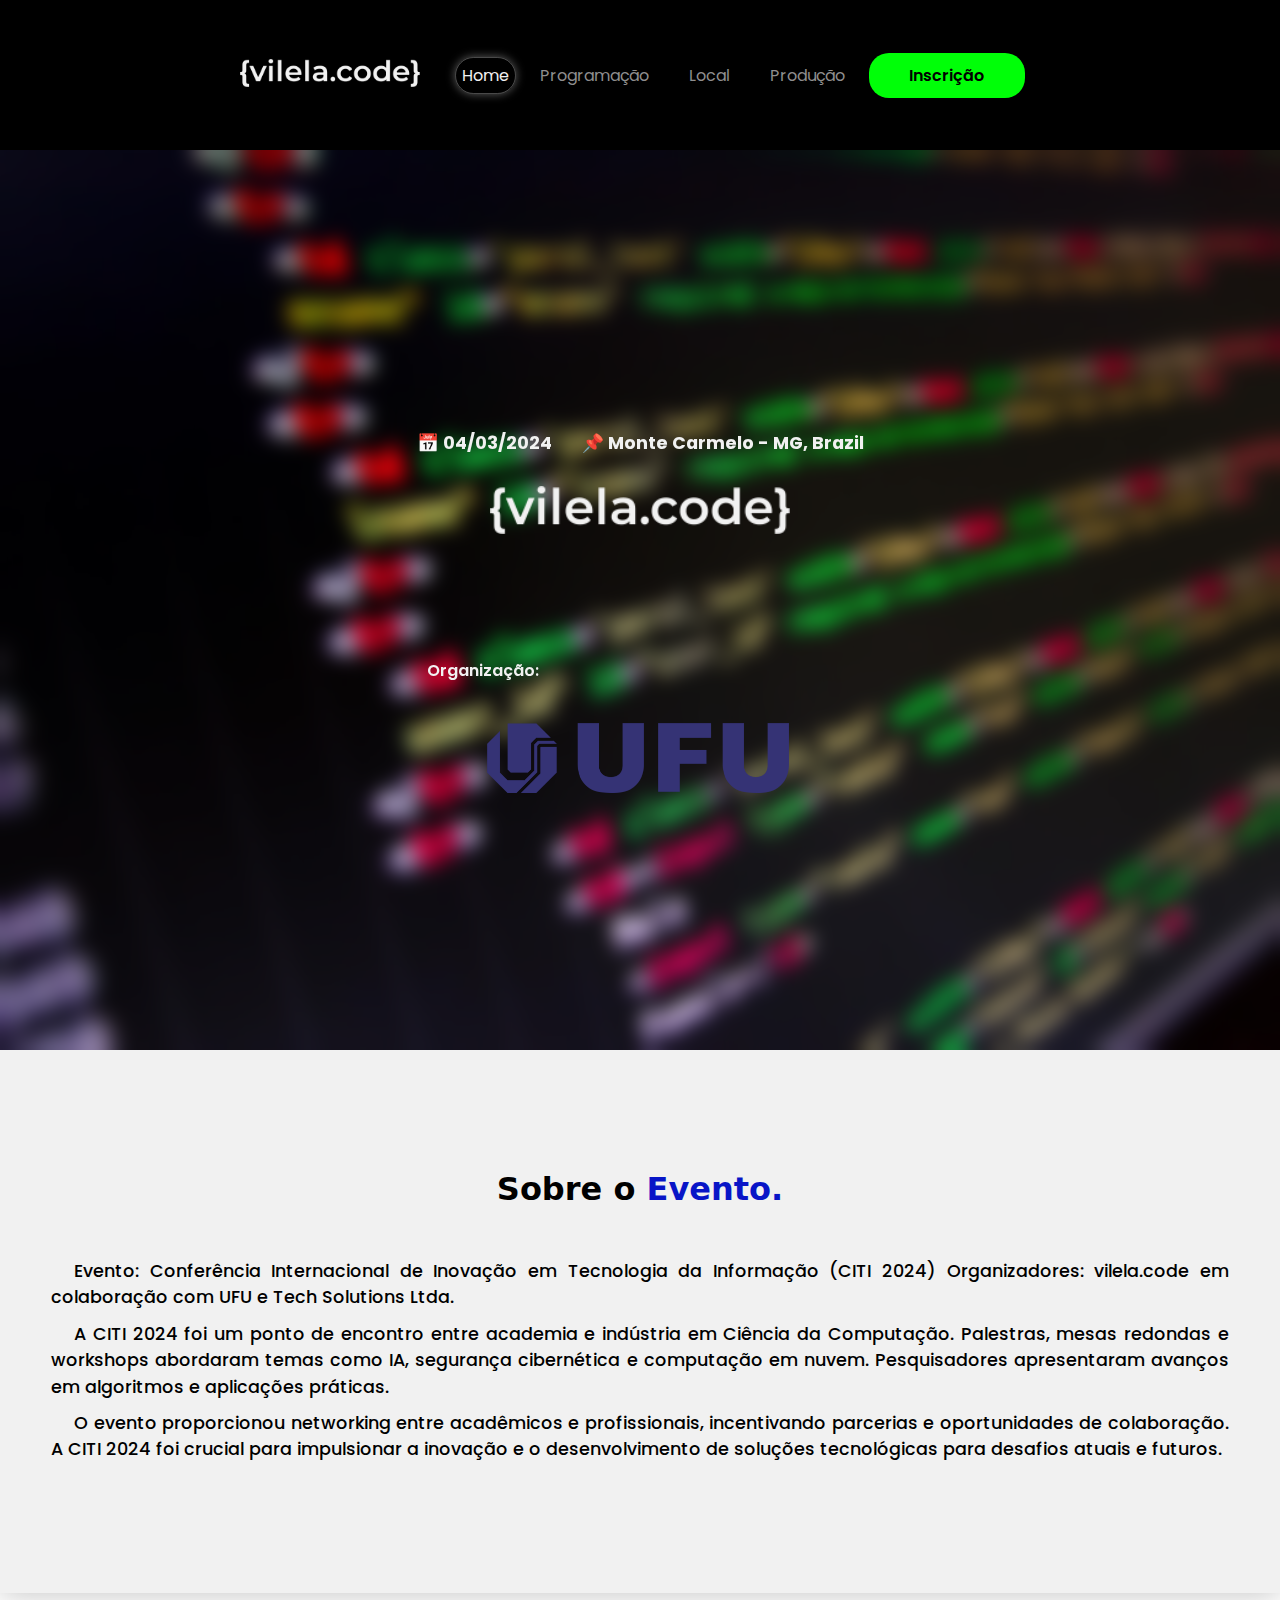
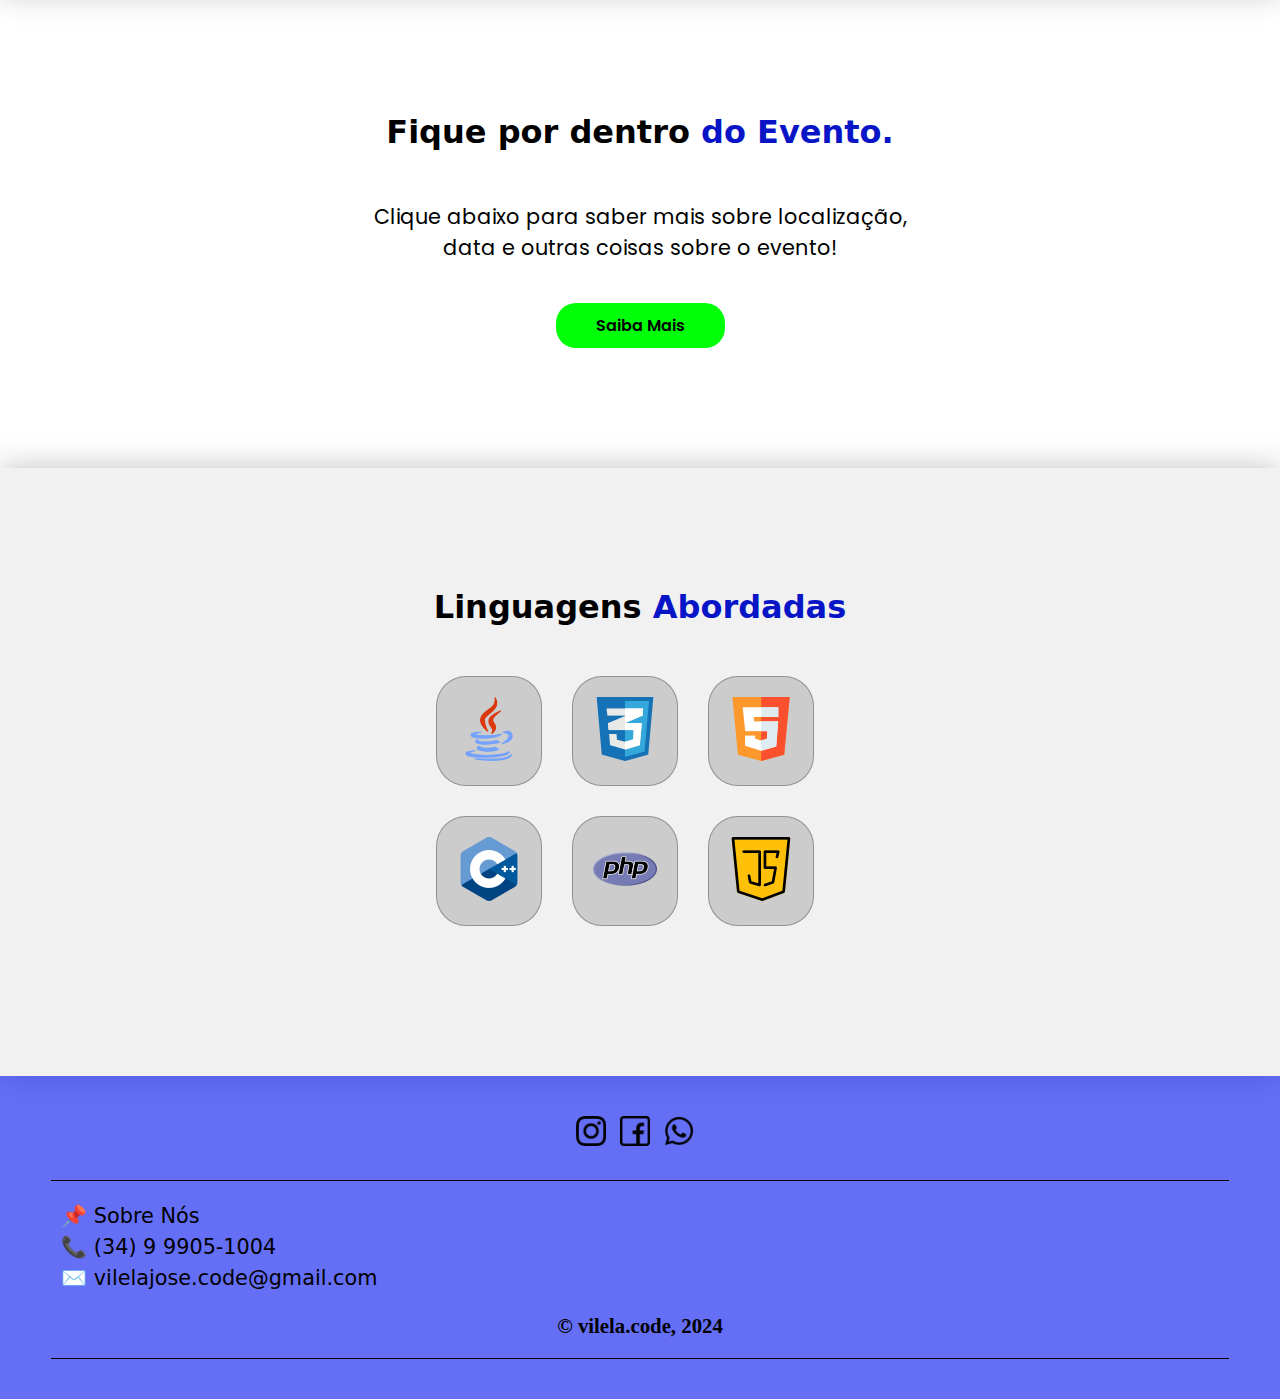
<file: index.html>
<!DOCTYPE html>
<html lang="pt-br">

<head>
  <meta charset="UTF-8">
  <meta name="viewport" content="width=device-width, initial-scale=1.0">

  <!-- Google Fontes -->
    <link rel="preconnect" href="https://fonts.googleapis.com">
    <link rel="preconnect" href="https://fonts.gstatic.com" crossorigin >
    <link
      href="https://fonts.googleapis.com/css2?family=Poppins:ital,wght@0,100;0,200;0,300;0,400;0,500;0,600;0,700;0,800;0,900;1,100;1,200;1,300;1,400;1,500;1,600;1,700;1,800;1,900&display=swap"
      rel="stylesheet" >
  <!-- Fim Google Fontes -->

  <title>Vilela Code</title>
  <link rel="shortcut icon" href="../images/favicon.png" type="image/x-icon">
  <link rel="stylesheet" href="../estilos/style.css">
</head>

<body>
  <header>
    <div class="interface">
      <div class="logo-site">
        <img src="../images/logo.png" alt="Logo site">
      </div>
      <!--LOGO-SITE-->

      <nav class="menu-desktop">
        <input type="checkbox" id="checkbox" class="checkbox">
        <label for="checkbox" class="label-menu">Menu<span class="hamburguer"></span></label>

        <ul class="menu">
          <li><a href="index.html" id="pagina-atual">Home</a></li>
          <li><a href="programacao.html">Programação</a></li>
          <!-- <li><a href="inscricao.html">Inscrição</a></li> -->
          <li><a href="local.html">Local</a></li>
          <li><a href="organizadores.html">Produção</a></li>
          <li>
            <div class="btn-contato">
               <a href="inscricao.html">Inscrição</a>
            </div><!--BTN-CONTATO-->
        </li>
        </ul>
      </nav>
      <!--MENU-DESKTOP-->

      
      <!--BTN-CONTATO-->
    </div>
    <!--INTERFACE-->
  </header>

  <main>
    <section class="txt-topo-site">
      <div class="img-fundo">
        <div class="desfoque-fundo-img">
          <div class="interface">
            <div class="data">
              <h1>📅 04/03/2024</h1>
              <h1>📌 Monte Carmelo - MG, Brazil</h1>
            </div>
            <!--data-->

            <div class="img-logo-topo">
              <img src="../images/logo.png" alt="logo Evento">
            </div>
            <!--IMG-LOGO-TOPO-->

            <div class="flex">
              <div class="organizacao">
                <p>Organização:</p>

                <div class="parceiros-topo-site">
                  <a href="#"><img src="../images/UFU.png" alt=""></a>
                </div><!--PARCEIROS-TOPO-SITE-->
              </div><!--ORGANIZAÇÃO-->
            </div><!--FLEX-->
          </div><!--INTERFACE-->
        </div><!--DESFOQUE-FUNDO-IMG-->
      </div><!--IMG-FUNDO-->
    </section><!--TXT-TOPO-SITE-->

    <section class="txt-meio-site">
      <div class="interface">
        <h1 class="titulo">Sobre o <span>Evento.</span></h1>
        <div class="flex">
          <div class="txt-sobre-evento">
            <p>
              Evento: Conferência Internacional de Inovação em Tecnologia da
              Informação (CITI 2024) Organizadores: vilela.code em colaboração
              com UFU e Tech Solutions Ltda.
            </p>

            <p>
              A CITI 2024 foi um ponto de encontro entre academia e indústria
              em Ciência da Computação. Palestras, mesas redondas e workshops
              abordaram temas como IA, segurança cibernética e computação em
              nuvem. Pesquisadores apresentaram avanços em algoritmos e
              aplicações práticas.
            </p>

            <p>
              O evento proporcionou networking entre acadêmicos e
              profissionais, incentivando parcerias e oportunidades de
              colaboração. A CITI 2024 foi crucial para impulsionar a inovação
              e o desenvolvimento de soluções tecnológicas para desafios
              atuais e futuros.
            </p>
          </div><!--TXT-SOBRE-EVENTO-->
        </div><!--FLEX-->
      </div><!--INTERFACE-->
    </section><!--TXT-MEIO-SITE-->

    <section class="txt-fique-por-dentro">
      <div class="interface">
        <h1 class="titulo">Fique por dentro <span>do Evento.</span></h1>
        <div class="flex">
          <div class="txt-por-dentro">
            <p>
              Clique abaixo para saber mais sobre localização,
              <span>data e outras coisas sobre o evento!</span>
            </p>
          </div>
          <!--txt-por-dentro-->

          <div class="btn-contato">
            <a href="local.html">Saiba Mais</a>
          </div>
          <!--BTN-CONTATO-->
        </div>
        <!--flex-->
      </div>
      <!--interface-->
    </section>
    <!--txt-fique-por-dentro-->

    <section class="linguagens">
      <div class="interface">
        <h1 class="titulo">Linguagens <span>Abordadas</span></h1>
        <div class="flex">
          <div class="img-ling" style="display: flex">
            <div class="linguagem-evento">
              <a href="#"><img src="../images/java.png" alt="logo"></a>
            </div>
            <div class="linguagem-evento">
              <a href="#"><img src="../images/css3.png" alt="logo"></a>
            </div>
            <div class="linguagem-evento">
              <a href="#"><img src="../images/html5.png" alt="logo"></a>
            </div>
          </div>

          <div class="img-ling" style="display: flex">
            <div class="linguagem-evento">
              <a href="#"><img src="../images/linguagemc.png" alt="logo"></a>
            </div>
            <div class="linguagem-evento">
              <a href="#"><img src="../images/php.png" alt="logo"></a>
            </div>
            <div class="linguagem-evento">
              <a href="#"><img src="../images/script-java.png" alt="logo"></a>
            </div>
          </div>
        </div>
      </div>
    </section>
  </main>

  <footer>
    <div class="rodape">
      <div class="interface">
        <div class="rodape-redes">
          <a href="https://www.instagram.com/joseleandrovilela/" target="_blank"><img src="../images/instagram.png" alt="logo inta"></a>
          <a href="https://www.facebook.com/profile.php?id=100009358033459" target="_blank"><img src="../images/facebook.png" alt="logo face"></a>
          <a href="https://api.whatsapp.com/send?phone=5534999051004&text=Ol%C3%A1,%20gostaria%20de%20saber%20mais%20sobre%20a%20vilela.code!" target="_blank"><img src="../images/whatsapp.png" alt="logo wpp"></a>
        </div>

        <div class="info-footer">
          <ul>
            <li><a href="sobrenos.html">📌 Sobre Nós</a></li>
            <li><a href="tel:34999051004" target="_blank">📞 (34) 9 9905-1004</a></li>
            <li><a href="mailto:vilelajose.code@gmail.com?subject=Dúvida%20sobre%20a%20Vilela.Code&body=Olá,%20%0D%0A%0D%0ATenho%20uma%20dúvida%20sobre%20a%20Vilela.Code!">✉️ vilelajose.code@gmail.com</a></li>
          </ul>
        </div>

        <div class="copy">
          <p>© vilela.code, 2024</p>
        </div>
      </div>
    </div>
  </footer>
</body>

</html>
</file>
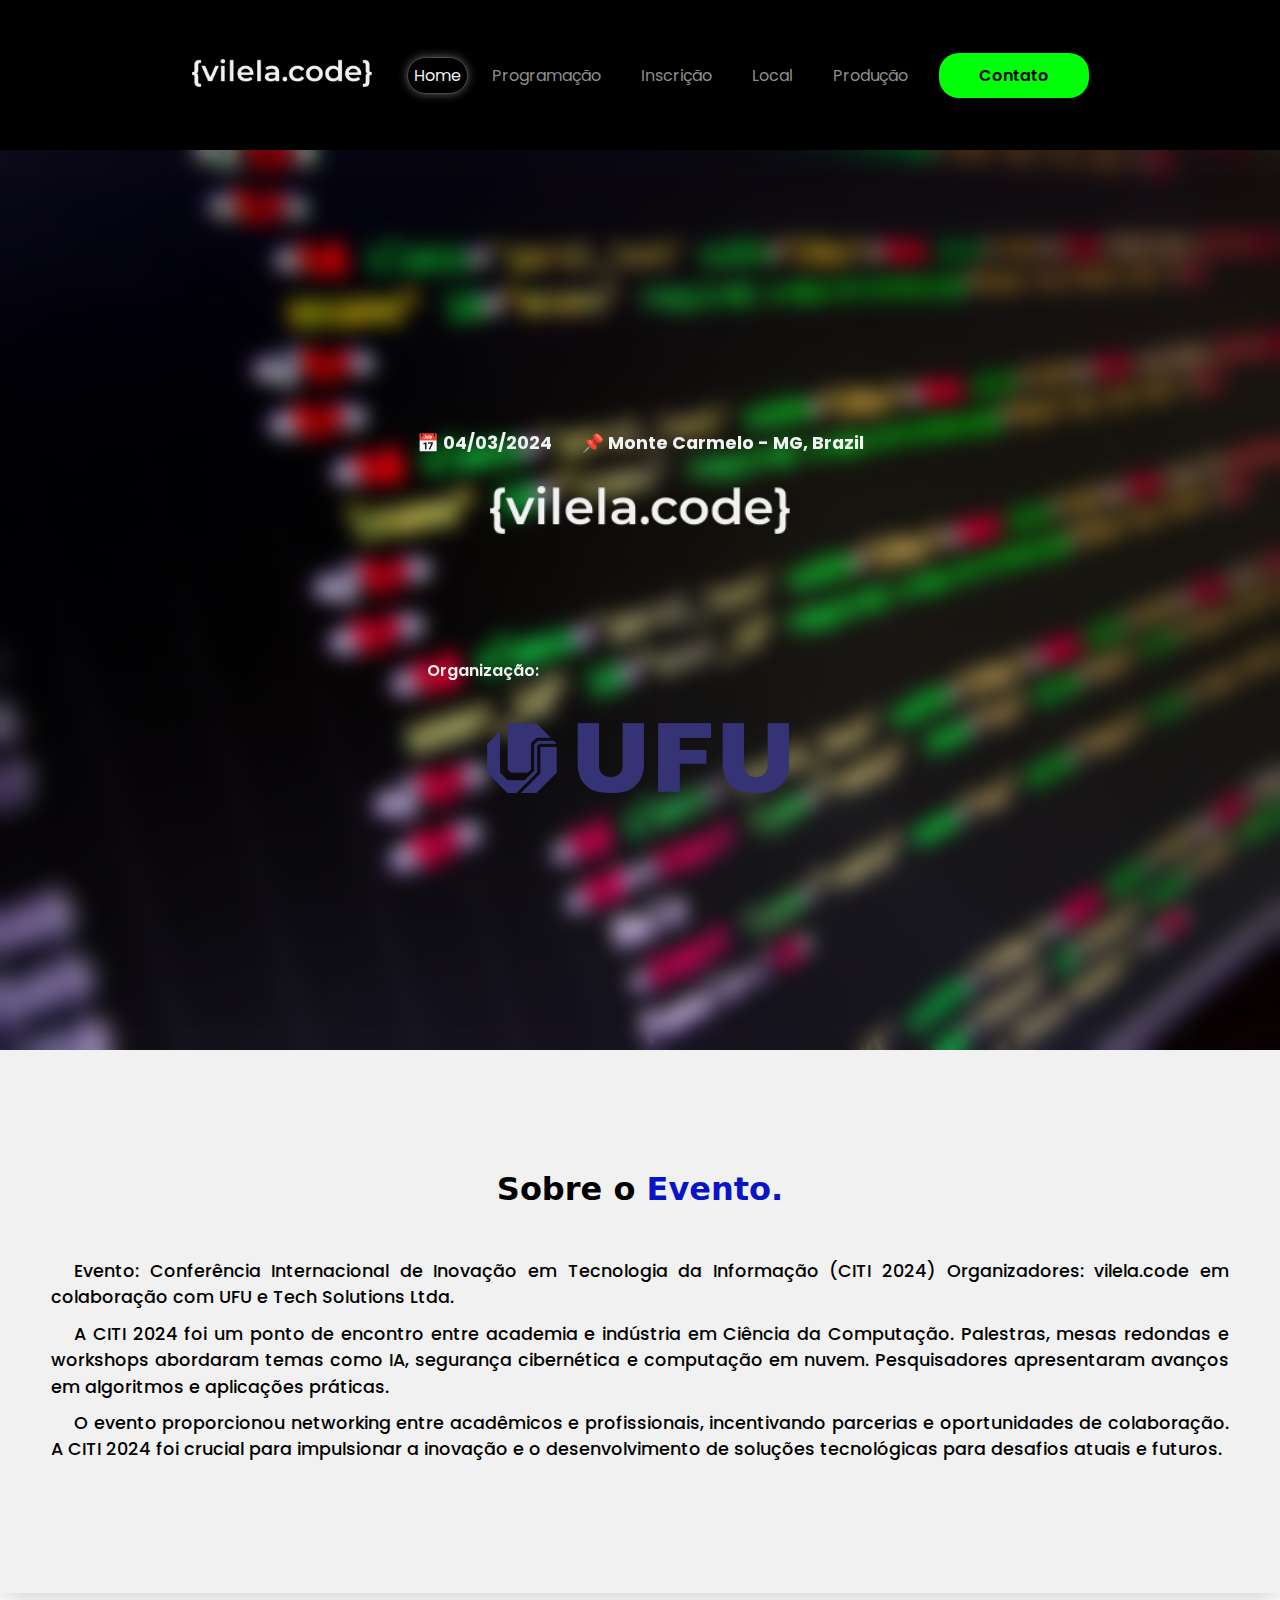
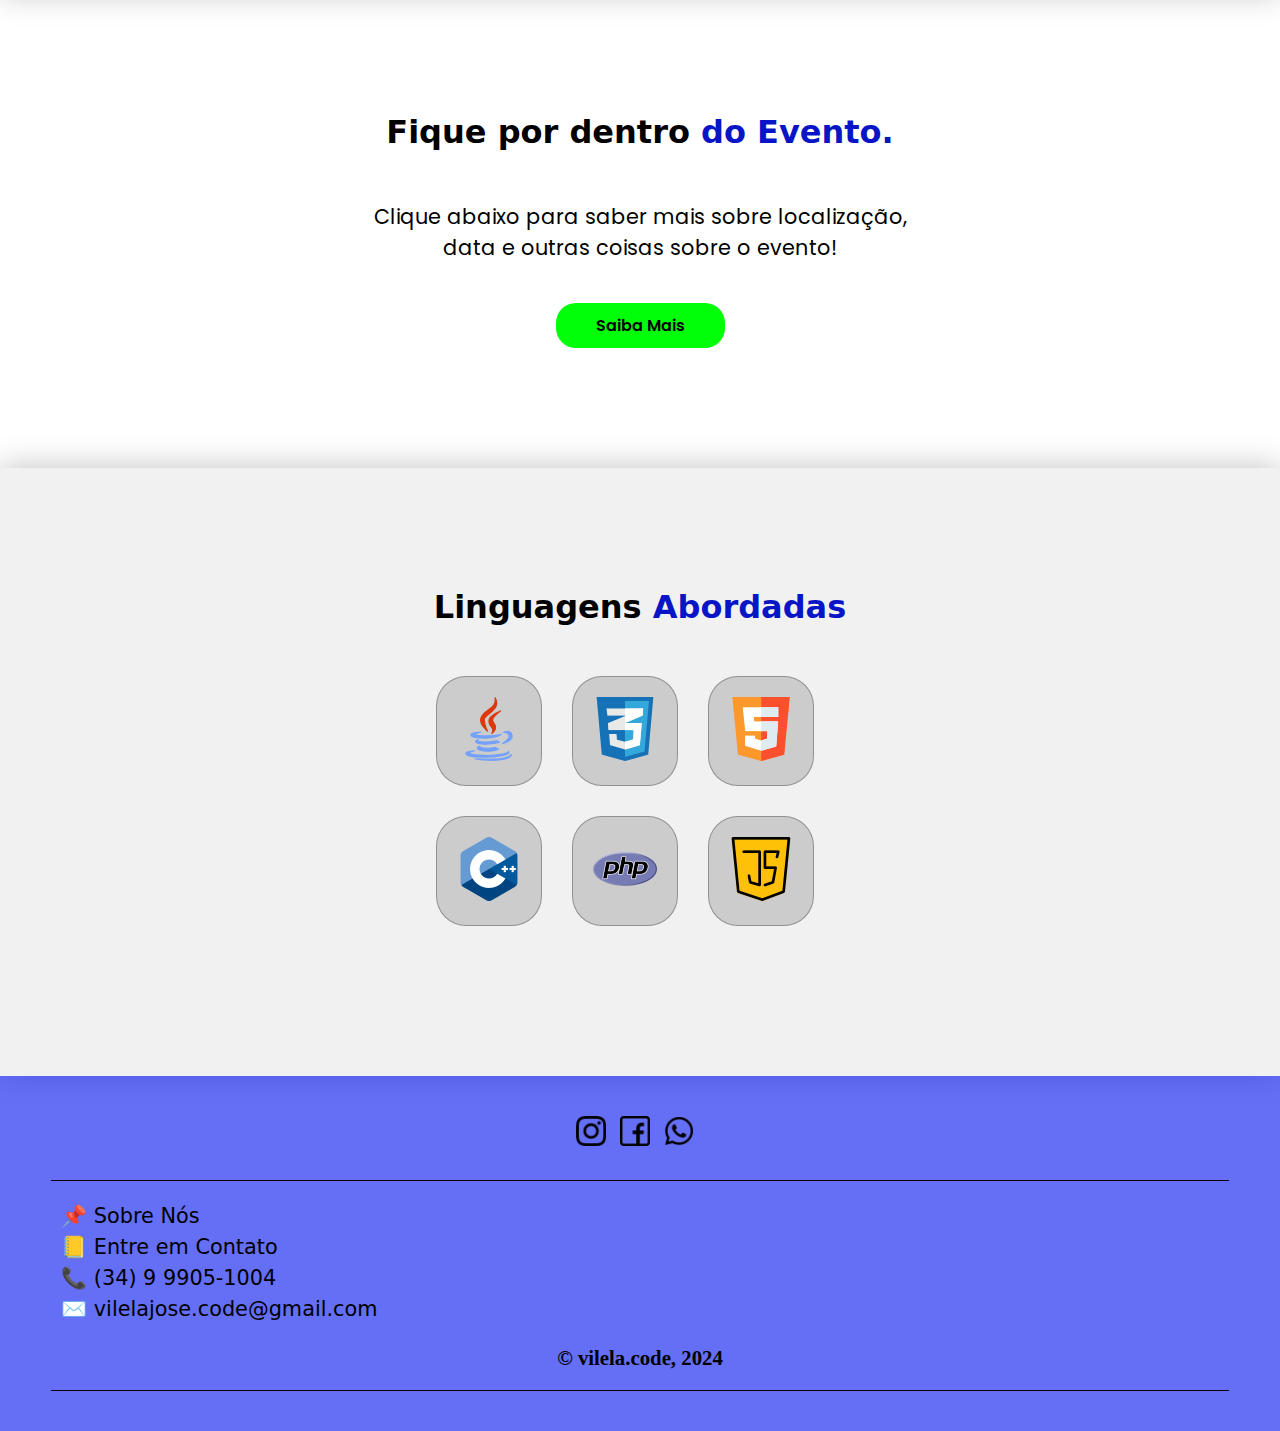
<file: paginas/index.html>
<!DOCTYPE html>
<html lang="pt-br">

<head>
  <meta charset="UTF-8" />
  <meta name="viewport" content="width=device-width, initial-scale=1.0" />

  <!-- Google Fontes -->
  <link rel="preconnect" href="https://fonts.googleapis.com" />
  <link rel="preconnect" href="https://fonts.gstatic.com" crossorigin />
  <link
    href="https://fonts.googleapis.com/css2?family=Poppins:ital,wght@0,100;0,200;0,300;0,400;0,500;0,600;0,700;0,800;0,900;1,100;1,200;1,300;1,400;1,500;1,600;1,700;1,800;1,900&display=swap"
    rel="stylesheet" />
  <!-- Fim Google Fontes -->

  <title>Vilela Code</title>
  <link rel="shortcut icon" href="../images/favicon.png" type="image/x-icon">
  <link rel="stylesheet" href="../estilos/style.css" />
</head>

<body>
  <header>
    <div class="interface">
      <div class="logo-site">
        <img src="../images/logo.png" alt="Logo site" />
      </div>
      <!--LOGO-SITE-->

      <nav class="menu-desktop">
        <input type="checkbox" id="checkbox" class="checkbox" />
        <label for="checkbox" class="label-menu">Menu<span class="hamburguer"></span></label>

        <ul class="menu">
          <li><a href="index.html" id="pagina-atual">Home</a></li>
          <li><a href="programacao.html">Programação</a></li>
          <li><a href="inscricao.html">Inscrição</a></li>
          <li><a href="local.html">Local</a></li>
          <li><a href="organizadores.html">Produção</a></li>
        </ul>
      </nav>
      <!--MENU-DESKTOP-->

      <div class="btn-contato">
        <a href="#">Contato</a>
      </div>
      <!--BTN-CONTATO-->
    </div>
    <!--INTERFACE-->
  </header>

  <main>
    <section class="txt-topo-site">
      <div class="img-fundo">
        <div class="desfoque-fundo-img">
          <div class="interface">
            <div class="data">
              <h1>📅 04/03/2024</h1>
              <h1>📌 Monte Carmelo - MG, Brazil</h1>
            </div>
            <!--data-->

            <div class="img-logo-topo">
              <img src="../images/logo.png" alt="logo Evento" />
            </div>
            <!--IMG-LOGO-TOPO-->

            <div class="flex">
              <div class="organizacao">
                <p>Organização:</p>

                <div class="parceiros-topo-site">
                  <a href="#"><img src="../images/UFU.png" alt="" /></a>
                </div><!--PARCEIROS-TOPO-SITE-->
              </div><!--ORGANIZAÇÃO-->
            </div><!--FLEX-->
          </div><!--INTERFACE-->
        </div><!--DESFOQUE-FUNDO-IMG-->
      </div><!--IMG-FUNDO-->
    </section><!--TXT-TOPO-SITE-->

    <section class="txt-meio-site">
      <div class="interface">
        <h1 class="titulo">Sobre o <span>Evento.</span></h1>
        <div class="flex">
          <div class="txt-sobre-evento">
            <p>
              Evento: Conferência Internacional de Inovação em Tecnologia da
              Informação (CITI 2024) Organizadores: vilela.code em colaboração
              com UFU e Tech Solutions Ltda.
            </p>

            <p>
              A CITI 2024 foi um ponto de encontro entre academia e indústria
              em Ciência da Computação. Palestras, mesas redondas e workshops
              abordaram temas como IA, segurança cibernética e computação em
              nuvem. Pesquisadores apresentaram avanços em algoritmos e
              aplicações práticas.
            </p>

            <p>
              O evento proporcionou networking entre acadêmicos e
              profissionais, incentivando parcerias e oportunidades de
              colaboração. A CITI 2024 foi crucial para impulsionar a inovação
              e o desenvolvimento de soluções tecnológicas para desafios
              atuais e futuros.
            </p>
          </div><!--TXT-SOBRE-EVENTO-->
        </div><!--FLEX-->
      </div><!--INTERFACE-->
    </section><!--TXT-MEIO-SITE-->

    <section class="txt-fique-por-dentro">
      <div class="interface">
        <h1 class="titulo">Fique por dentro <span>do Evento.</span></h1>
        <div class="flex">
          <div class="txt-por-dentro">
            <p>
              Clique abaixo para saber mais sobre localização,
              <span>data e outras coisas sobre o evento!</span>
            </p>
          </div>
          <!--txt-por-dentro-->

          <div class="btn-contato">
            <a href="#">Saiba Mais</a>
          </div>
          <!--BTN-CONTATO-->
        </div>
        <!--flex-->
      </div>
      <!--interface-->
    </section>
    <!--txt-fique-por-dentro-->

    <section class="linguagens">
      <div class="interface">
        <h1 class="titulo">Linguagens <span>Abordadas</span></h1>
        <div class="flex">
          <div class="img-ling" style="display: flex">
            <div class="linguagem-evento">
              <a href="#"><img src="../images/java.png" alt="logo" /></a>
            </div>
            <div class="linguagem-evento">
              <a href="#"><img src="../images/css3.png" alt="logo" /></a>
            </div>
            <div class="linguagem-evento">
              <a href="#"><img src="../images/html5.png" alt="logo" /></a>
            </div>
          </div>

          <div class="img-ling" style="display: flex">
            <div class="linguagem-evento">
              <a href="#"><img src="../images/linguagemc.png" alt="logo" /></a>
            </div>
            <div class="linguagem-evento">
              <a href="#"><img src="../images/php.png" alt="logo" /></a>
            </div>
            <div class="linguagem-evento">
              <a href="#"><img src="../images/script-java.png" alt="logo" /></a>
            </div>
          </div>
        </div>
      </div>
    </section>
  </main>

  <footer>
    <div class="rodape">
      <div class="interface">
        <div class="rodape-redes">
          <a href="#"><img src="../images/instagram.png" alt="logo inta" /></a>
          <a href="#"><img src="../images/facebook.png" alt="logo face" /></a>
          <a href="#"><img src="../images/whatsapp.png" alt="logo wpp" /></a>
        </div>

        <div class="info-footer">
          <ul>
            <li><a href="#">📌 Sobre Nós</a></li>
            <li><a href="#">📒 Entre em Contato</a></li>
            <li><a href="#">📞 (34) 9 9905-1004</a></li>
            <li><a href="#">✉️ vilelajose.code@gmail.com</a></li>
          </ul>
        </div>

        <div class="copy">
          <p>© vilela.code, 2024</p>
        </div>
      </div>
    </div>
  </footer>
</body>

</html>
</file>
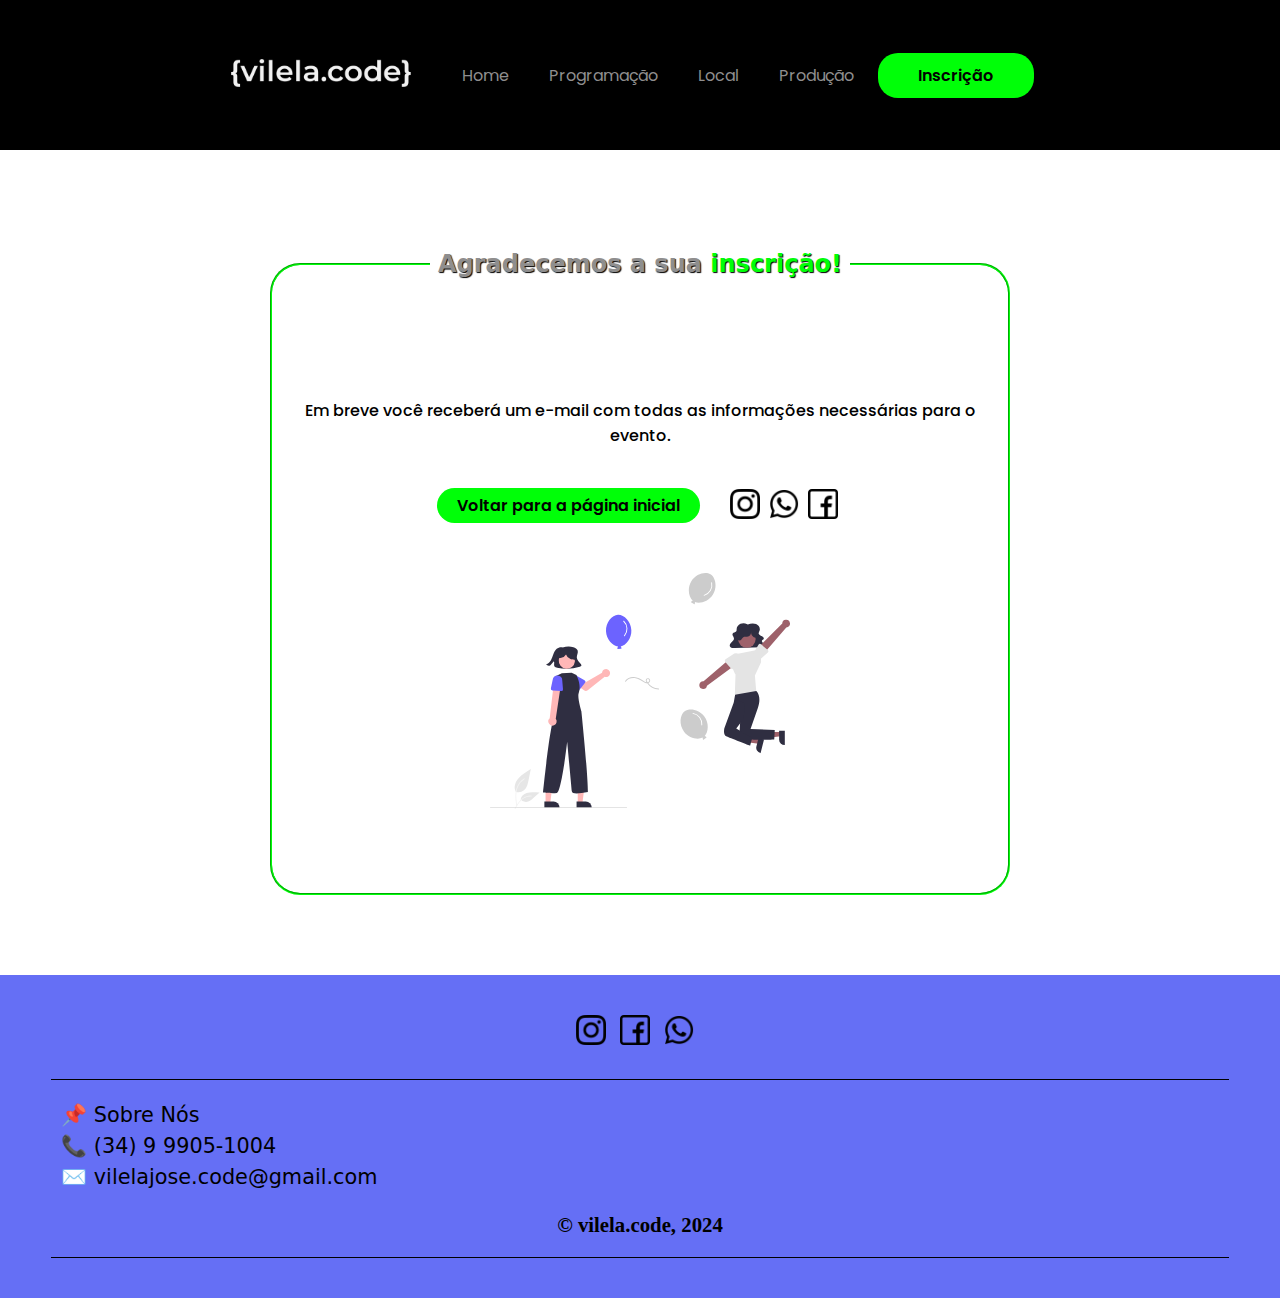
<file: agradecimento.html>
<!DOCTYPE html>
<html lang="en">
<head>
    <meta charset="UTF-8">
    <meta name="viewport" content="width=device-width, initial-scale=1.0">
    <!-- Google Fontes -->
        <link rel="preconnect" href="https://fonts.googleapis.com">
        <link rel="preconnect" href="https://fonts.gstatic.com" crossorigin>
        <link
            href="https://fonts.googleapis.com/css2?family=Poppins:ital,wght@0,100;0,200;0,300;0,400;0,500;0,600;0,700;0,800;0,900;1,100;1,200;1,300;1,400;1,500;1,600;1,700;1,800;1,900&display=swap"
            rel="stylesheet">
  <!-- Fim Google Fontes -->
    <title>Agradecemos a Inscrição</title>
    <link rel="shortcut icon" href="../images/favicon.png" type="image/x-icon">
    <link rel="stylesheet" href="../estilos/agradecimento.css">
</head>
<body>
    
    <header>
        <div class="interface">
          <div class="logo-site">
            <img src="../images/logo.png" alt="Logo site">
          </div>
          <!--LOGO-SITE-->
    
          <nav class="menu-desktop">
            <input type="checkbox" id="checkbox" class="checkbox">
            <label for="checkbox" class="label-menu">Menu<span class="hamburguer"></span></label>
    
            <ul class="menu">
              <li><a href="index.html">Home</a></li>
              <li><a href="programacao.html">Programação</a></li>
              <!-- <li><a href="inscricao.html">Inscrição</a></li> -->
              <li><a href="local.html">Local</a></li>
              <li><a href="organizadores.html">Produção</a></li>
              <li>
                <div class="btn-contato">
                  <a href="inscricao.html">Inscrição</a>
               </div><!--BTN-CONTATO-->
              </li>
            </ul>
          </nav>
          <!--MENU-DESKTOP-->
    
          
        </div>
        <!--INTERFACE-->
      </header>

      <main>
        
        <section class="agradecimento">
            <div class="interface">
                <div class="flex">
                    <fieldset>
                        <legend><h1>Agradecemos a sua <span>inscrição!</span></h1></legend>
                        <div class="texto">
                            <p>Em breve você receberá um e-mail com todas as informações necessárias para o evento.</p>
                        </div>
                        <div class="btn">
                            <a href="index.html">Voltar para a página inicial</a>
                            <div class="icone">
                                <a href=""><img src="../images/instagram.png" alt="intagram icone"></a>
                                <a href=""><img src="../images/whatsapp.png" alt="wpp icone"></a>
                                <a href=""><img src="../images/facebook.png" alt="facebook icone"></a>
                            </div>
                        </div>
                        <div class="img">
                            <img src="../images/undraw_celebration.svg" alt="Ilustração de comemoração">
                        </div>
                    </fieldset>
                </div>
            </div>
        </section>




      </main>



      <footer>
        <div class="rodape">
          <div class="interface">
            <div class="rodape-redes">
              <a href="https://www.instagram.com/joseleandrovilela/" target="_blank"><img src="../images/instagram.png" alt="logo inta"></a>
              <a href="https://www.facebook.com/profile.php?id=100009358033459" target="_blank"><img src="../images/facebook.png" alt="logo face"></a>
              <a href="https://api.whatsapp.com/send?phone=5534999051004&text=Ol%C3%A1,%20gostaria%20de%20saber%20mais%20sobre%20a%20vilela.code!" target="_blank"><img src="../images/whatsapp.png" alt="logo wpp"></a>
            </div>
    
            <div class="info-footer">
              <ul>
                <li><a href="sobrenos.html" >📌 Sobre Nós</a></li>
                <li><a href="tel:34999051004" target="_blank">📞 (34) 9 9905-1004</a></li>
                <li><a href="mailto:vilelajose.code@gmail.com?subject=Dúvida%20sobre%20a%20Vilela.Code&body=Olá,%20%0D%0A%0D%0ATenho%20uma%20dúvida%20sobre%20a%20Vilela.Code!">✉️ vilelajose.code@gmail.com</a></li>
              </ul>
            </div>
    
            <div class="copy">
              <p>© vilela.code, 2024</p>
            </div>
          </div>
        </div>
      </footer>


</body>
</html>
</file>
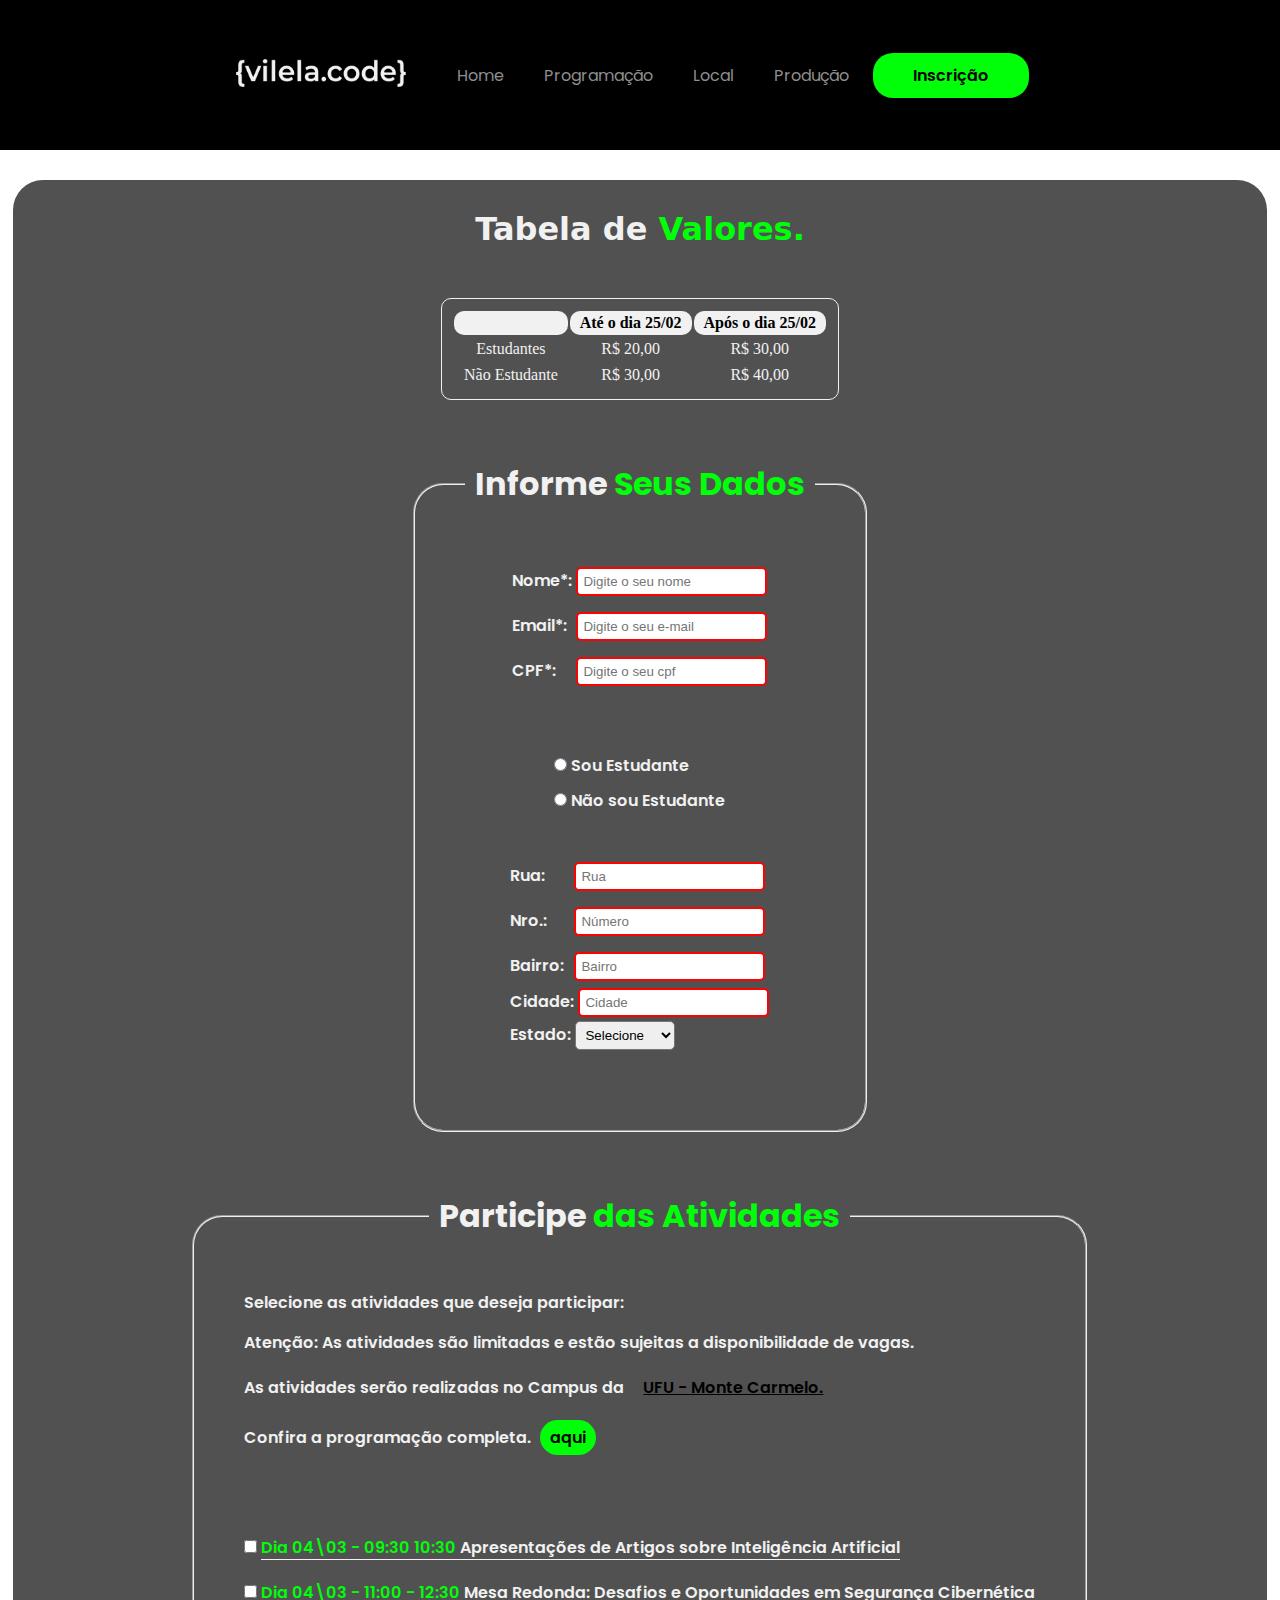
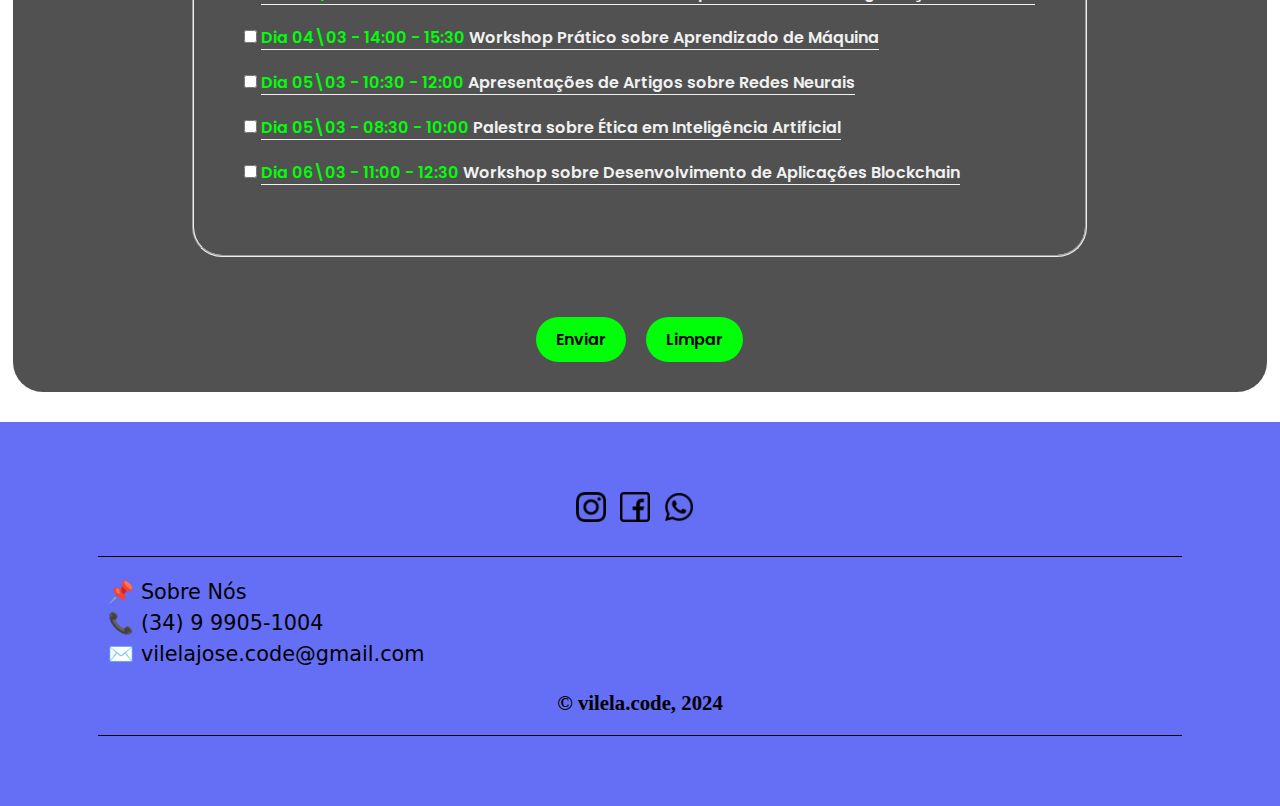
<file: inscricao.html>
<!DOCTYPE html>
<html lang="pt-br">

<head>
  <meta charset="UTF-8">
  <meta name="viewport" content="width=device-width, initial-scale=1.0">

  <!-- Google Fontes -->
  <link rel="preconnect" href="https://fonts.googleapis.com">
  <link rel="preconnect" href="https://fonts.gstatic.com" crossorigin>
  <link
    href="https://fonts.googleapis.com/css2?family=Poppins:ital,wght@0,100;0,200;0,300;0,400;0,500;0,600;0,700;0,800;0,900;1,100;1,200;1,300;1,400;1,500;1,600;1,700;1,800;1,900&display=swap"
    rel="stylesheet">
  <!-- Fim Google Fontes -->

  <title>Increva-se</title>
  <link rel="shortcut icon" href="../images/favicon.png" type="image/x-icon">
  <link rel="stylesheet" href="../estilos/inscricao.css">

</head>

<body>
  <header>
    <div class="interface">
      <div class="logo-site">
        <img src="../images/logo.png" alt="Logo site">
      </div>
      <!--LOGO-SITE-->

      <nav class="menu-desktop">
        <input type="checkbox" id="checkbox" class="checkbox">
        <label for="checkbox" class="label-menu">Menu<span class="hamburguer"></span></label>

        <ul class="menu">
          <li><a href="index.html">Home</a></li>
          <li><a href="programacao.html">Programação</a></li>
          <!-- <li><a href="inscricao.html">Inscrição</a></li> -->
          <li><a href="local.html">Local</a></li>
          <li><a href="organizadores.html">Produção</a></li>
          <li>
            <div class="btn-contato">
              <a href="inscricao.html">Inscrição</a>
           </div><!--BTN-CONTATO-->
          </li>
        </ul>
      </nav>
      <!--MENU-DESKTOP-->

    </div>
    <!--INTERFACE-->
  </header>

  <main>

    <section class="valores">
      <div class="interface">
        <h1 class="titulo">Tabela de <span>Valores.</span></h1>
        <div class="flex">
          <div class="tabela-valores">
            <table class="table">
              <thead>
                <tr>
                  <th></th>
                  <th>Até o dia 25/02</th>
                  <th>Após o dia 25/02</th>
                </tr>
              </thead>
              <tbody>
                <tr>
                  <td>Estudantes</td>
                  <td>R$ 20,00</td>
                  <td>R$ 30,00</td>
                </tr>

                <tr>
                  <td>Não Estudante</td>
                  <td>R$ 30,00</td>
                  <td>R$ 40,00</td>
                </tr>
              </tbody>
            </table>
          </div><!--tabela-valores-->
        </div><!--flex-->
      </div><!--interface-->
    </section>


    <form action="agradecimento.html" method="get">
      <section class="dados-pessoais">
        <div class="interface">
          <div class="flex">
            <div class="dados">
              <fieldset>
                <legend>
                  <h1>Informe <span>Seus Dados</span></h1>
                </legend>
                <div class="dados-obrigatorios">
                  <div class="nome-input">
                    <label for="nome">Nome*: </label>
                    <input type="text" name="nome" id="nome" required placeholder="Digite o seu nome">
                  </div>

                  <div class="email-input">
                    <label for="e-mail">Email*: </label>
                    <input type="email" name="e-mail" id="e-mail" required placeholder="Digite o seu e-mail">
                  </div>

                  <div class="cpf-input">
                    <label for="cpf">CPF*: </label>
                    <input type="text" name="cpf" id="cpf" required placeholder="Digite o seu cpf">
                  </div>

                </div><!--dados-obrigatorios-->

                <div class="sou-estudante">
                  <input type="radio" name="estudante" id="estudante">
                  <label for="estudante">Sou Estudante</label>
                  <span>
                    <input type="radio" name="estudante" id="nao-estudante">
                    <label for="nao-estudante">Não sou Estudante</label>
                  </span>
                  
                  <div class="marcado-estudante">
                    <label class="universidade">Informe a sua Universidade:
                      <select name="uni" id="selec">
                        <option value="">Selecione</option>
                        <option value="ufu">
                          Universidade Federal de Uberlândia - UFU
                        </option>
                        <option value="unifucamp">
                          Centro Universitário Mário Palmério - UNIFUCAMP
                        </option>
                        <option value="outro">Outras</option>
                      </select>
                    </label>
                    <span>
                      <label for="outros">Se outras, Qual:</label>
                      <input type="text" name="outros" id="outros">
                    </span><!--mat-->
                    <span>
                      <label for="matricula">Informe o Número da sua Matrícula:</label>
                      <input type="text" name="matricula" id="matricula">
                    </span><!--mat-->
                  </div><!--marcado-estudante-->
                </div><!--sou-estudante-->
                <div class="input-endereco">
                  <div class="rua">
                    <div class="end">
                      <label for="rua">Rua:</label>
                      <input type="text" name="rua" id="rua" required placeholder="Rua">
                    </div><!--r-->
                    <div class="end">
                      <label for="numero">Nro.: </label>
                      <input type="number" name="numero" id="numero" required placeholder="Número">
                    </div><!--nro-->
                    <div class="end">
                      <label for="bairro">Bairro: </label>
                      <input type="text" name="bairro" id="bairro" required placeholder="Bairro">
                    </div><!--brr-->

                  </div><!--rua-->

                  <div class="cidade">
                    <div class="input-cidades">
                      <label for="cidades">Cidade:</label>
                      <input type="text" name="cidades" id="cidades" required placeholder="Cidade">
                    </div><!--input-cidades-->
                    <div class="slc-estados">
                      <label class="estados">Estado:
                        <select name="est" id="est">
                          <option value=" ">Selecione</option>
                          <option value="AC">Acre</option>
                          <option value="AL">Alagoas</option>
                          <option value="AP">Amapá</option>
                          <option value="AM">Amazonas</option>
                          <option value="BA">Bahia</option>
                          <option value="CE">Ceará</option>
                          <option value="DF">Distrito Federal</option>
                          <option value="ES">Espírito Santo</option>
                          <option value="GO">Goiás</option>
                          <option value="MA">Maranhão</option>
                          <option value="MT">Mato Grosso</option>
                          <option value="MS">Mato Grosso do Sul</option>
                          <option value="MG">Minas Gerais</option>
                          <option value="PA">Pará</option>
                          <option value="PB">Paraíba</option>
                          <option value="PR">Paraná</option>
                          <option value="PE">Pernambuco</option>
                          <option value="PI">Piauí</option>
                          <option value="RJ">Rio de Janeiro</option>
                          <option value="RN">Rio Grande do Norte</option>
                          <option value="RS">Rio Grande do Sul</option>
                          <option value="RO">Rondônia</option>
                          <option value="RR">Roraima</option>
                          <option value="SC">Santa Catarina</option>
                          <option value="SP">São Paulo</option>
                          <option value="SE">Sergipe</option>
                          <option value="TO">Tocantins</option>
                        </select>
                      </label>
                    </div><!--slc-estados-->
                  </div><!--cidade-->
                </div><!--input-endereco-->
              </fieldset>
            </div><!--dados-->
          </div><!--FLEX-->
        </div><!--interface-->
      </section><!--dados-pessoais-->

      <section class="atividades">
        <div class="interface">
          <div class="flex">
            <div class="input-atividades">
              <fieldset>
                <legend>
                  <h1>Participe <span>das Atividades</span></h1>
                </legend>
                <div class="atividades-do-dia">


                  <p>Selecione as atividades que deseja participar:</p>
                  <p>Atenção: As atividades são limitadas e estão sujeitas a disponibilidade de vagas.</p>
                  <p>As atividades serão realizadas no Campus da <a href="#" id="ufu">UFU - Monte Carmelo.</a></p>
                  <p>Confira a programação completa. <a href="programacao.html" id="prog">aqui</a></p>

                  <div class="atividades-input">
                    <span>
                      <input type="checkbox" name="atividades[]" id="apresentacao">
                      <label for="apresentacao"><span class="dia-atv">Dia 04\03 - 09:30 10:30</span> Apresentações de
                        Artigos sobre Inteligência Artificial</label>
                    </span>
                    <span>
                      <input type="checkbox" name="atividades[]" id="mesa-redonda">
                      <label for="mesa-redonda"><span class="dia-atv">Dia 04\03 - 11:00 - 12:30</span> Mesa Redonda:
                        Desafios e Oportunidades em Segurança Cibernética</label>
                    </span>
                    <span>
                      <input type="checkbox" name="atividades[]" id="workshop">
                      <label for="workshop"><span class="dia-atv">Dia 04\03 - 14:00 - 15:30</span> Workshop Prático
                        sobre Aprendizado de Máquina</label>
                    </span>
                    <span>
                      <input type="checkbox" name="atividades[]" id="apresenta">
                      <label for="apresenta"><span class="dia-atv">Dia 05\03 - 10:30 - 12:00</span> Apresentações de
                        Artigos sobre Redes Neurais</label>
                    </span>
                    <span>
                      <input type="checkbox" name="atividades[]" id="palestra">
                      <label for="palestra"><span class="dia-atv">Dia 05\03 - 08:30 - 10:00</span> Palestra sobre Ética
                        em Inteligência Artificial</label>
                    </span>
                    <span>
                      <input type="checkbox" name="atividades[]" id="workdesen">
                      <label for="workdesen"><span class="dia-atv">Dia 06\03 - 11:00 - 12:30</span> Workshop sobre
                        Desenvolvimento de Aplicações Blockchain</label>
                    </span>
                  </div><!--atividades-->
                </div><!--atividades-do-dia-->
              </fieldset>
            </div><!--input-atividades-->
          </div><!--flex-->
        </div><!--interface-->
      </section><!--atividades-->

      <div class="interface-button">
        <div class="btn-enviar-limpar">
          <input type="submit" value="Enviar" class="btn-enviar">
          <input type="reset" value="Limpar" class="btn-limpar">
        </div><!--btn-enviar-limpar-->
      </div><!--interface-->
    </form>



  </main>

  <footer>
    <div class="rodape">
      <div class="interface">
        <div class="rodape-redes">
          <a href="https://www.instagram.com/joseleandrovilela/" target="_blank"><img src="../images/instagram.png" alt="logo inta"></a>
          <a href="https://www.facebook.com/profile.php?id=100009358033459" target="_blank"><img src="../images/facebook.png" alt="logo face"></a>
          <a href="https://api.whatsapp.com/send?phone=5534999051004&text=Ol%C3%A1,%20gostaria%20de%20saber%20mais%20sobre%20a%20vilela.code!" target="_blank"><img src="../images/whatsapp.png" alt="logo wpp"></a>
        </div>

        <div class="info-footer">
          <ul>
            <li><a href="sobrenos.html">📌 Sobre Nós</a></li>
            <li><a href="tel:34999051004" target="_blank">📞 (34) 9 9905-1004</a></li>
            <li><a href="mailto:vilelajose.code@gmail.com?subject=Dúvida%20sobre%20a%20Vilela.Code&body=Olá,%20%0D%0A%0D%0ATenho%20uma%20dúvida%20sobre%20a%20Vilela.Code!">✉️ vilelajose.code@gmail.com</a></li>
          </ul>
        </div>

        <div class="copy">
          <p>© vilela.code, 2024</p>
        </div>
      </div>
    </div>
  </footer>
</body>

</html>
</file>
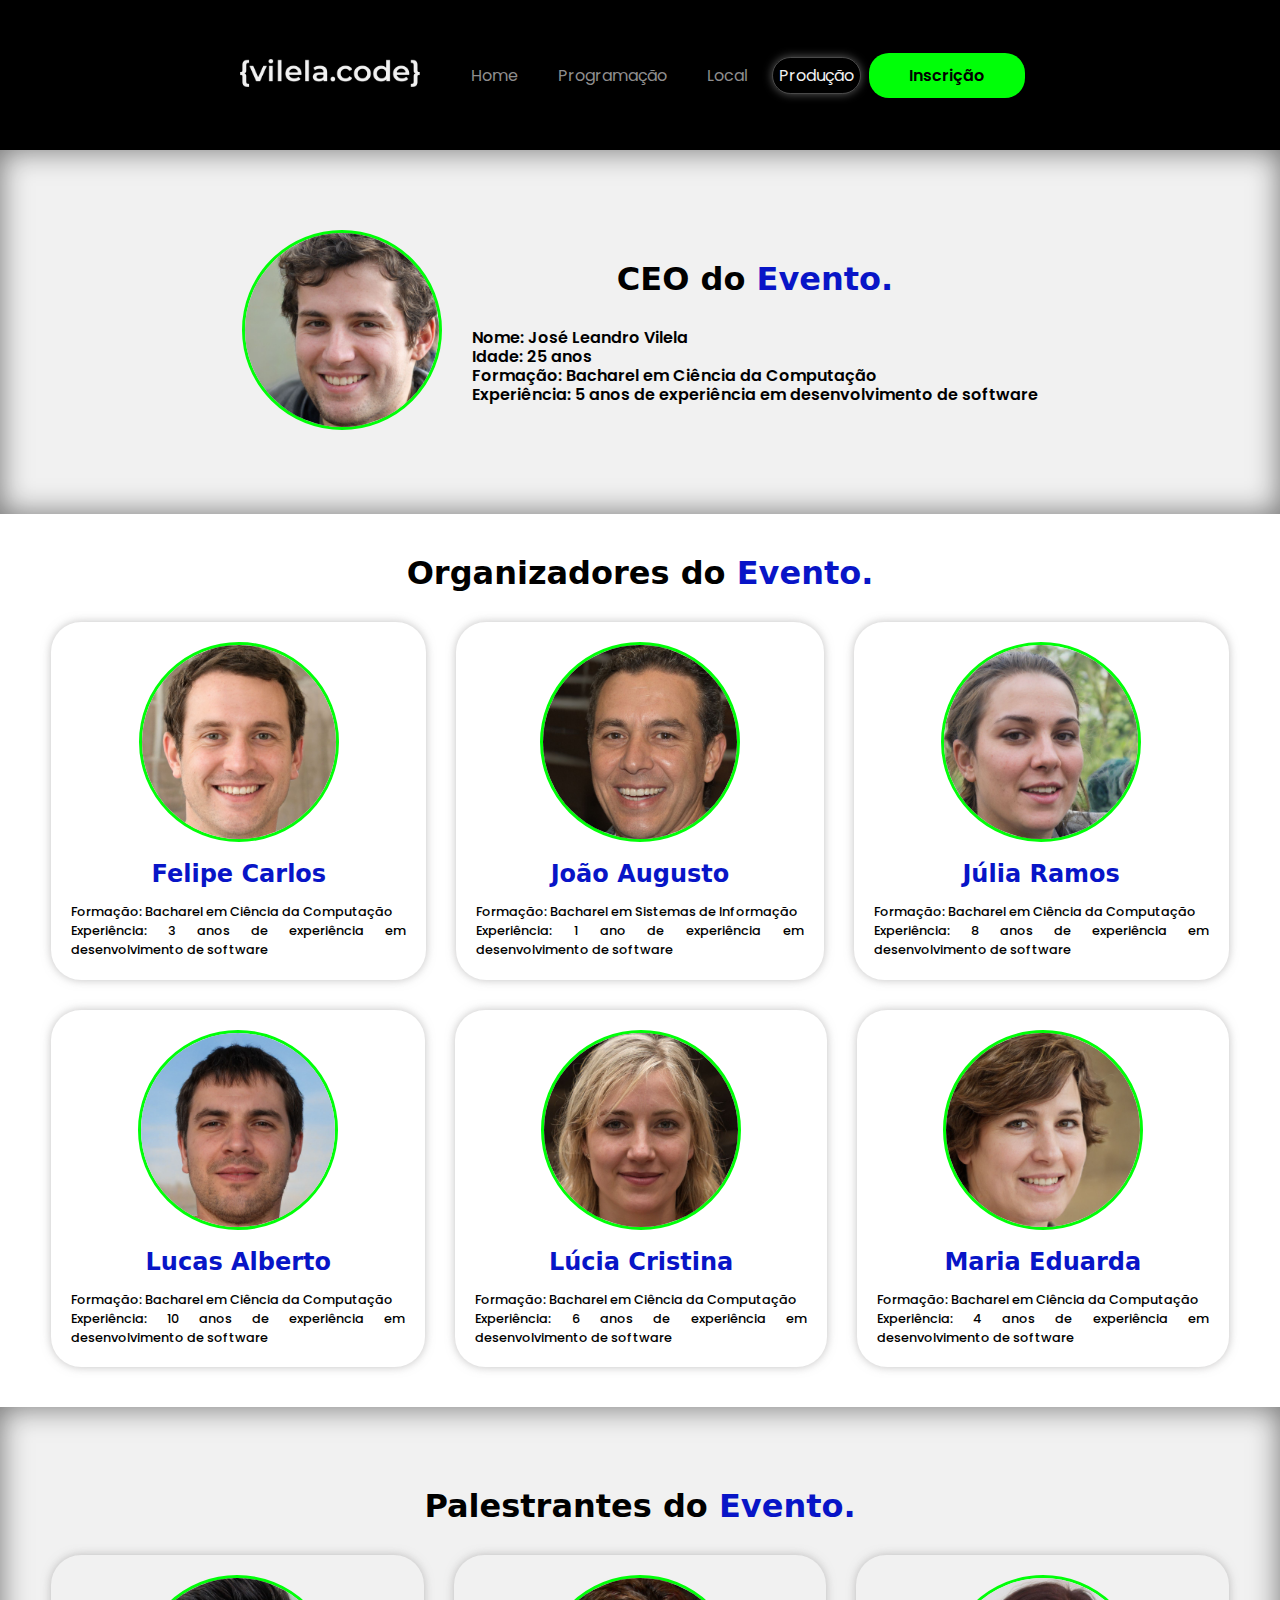
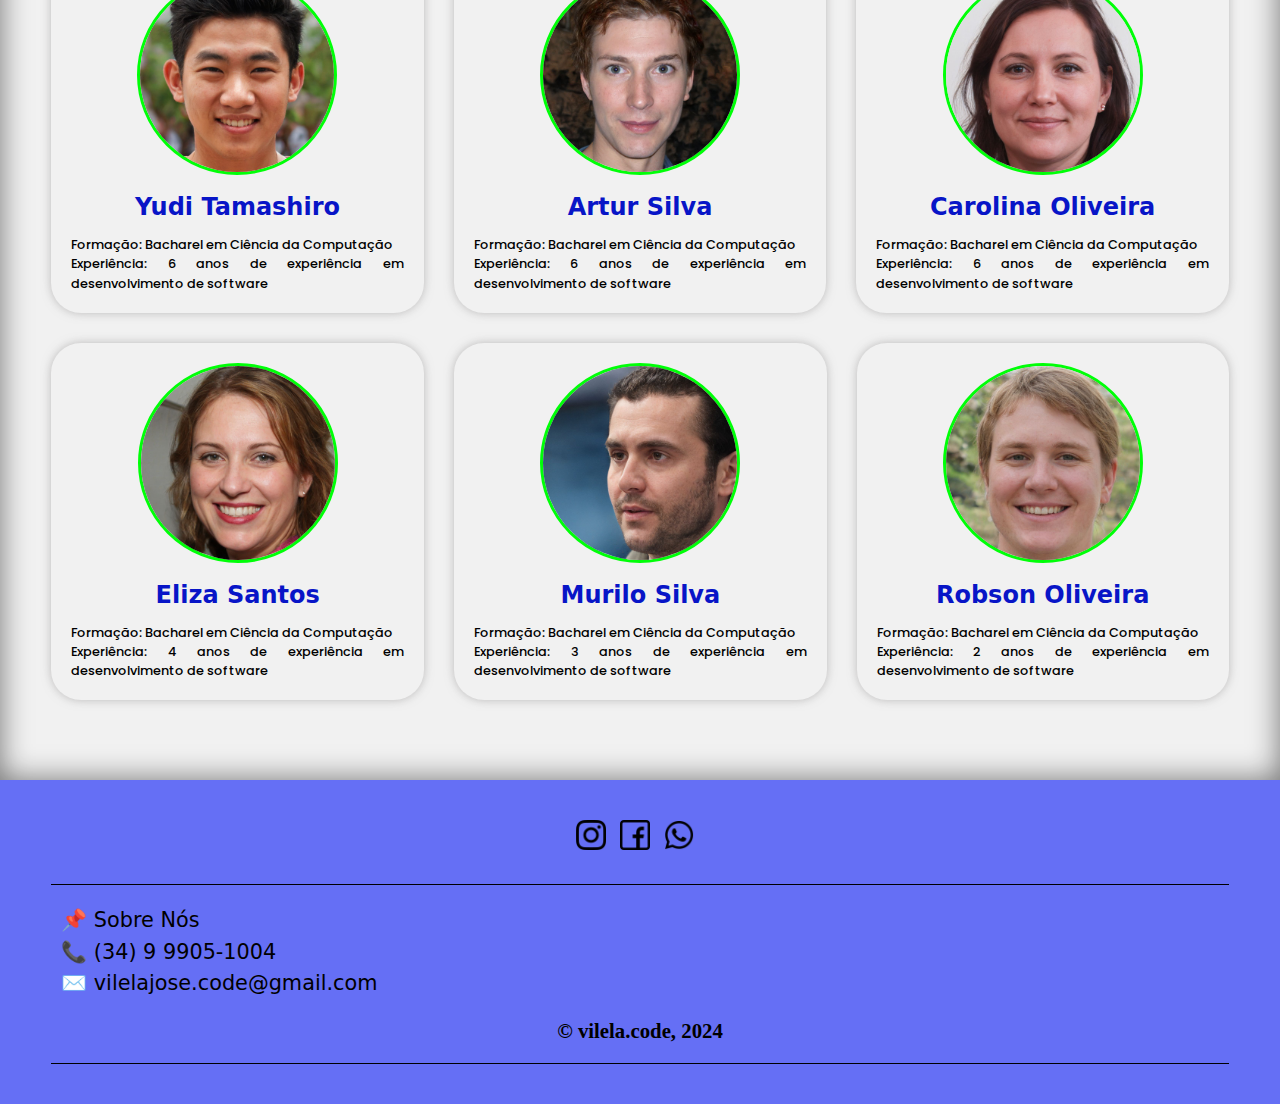
<file: organizadores.html>
<!DOCTYPE html>
<html lang="pt-br">

<head>
  <meta charset="UTF-8">
  <meta name="viewport" content="width=device-width, initial-scale=1.0">

  <!-- Google Fontes -->
  <link rel="preconnect" href="https://fonts.googleapis.com">
  <link rel="preconnect" href="https://fonts.gstatic.com" crossorigin>
  <link
    href="https://fonts.googleapis.com/css2?family=Poppins:ital,wght@0,100;0,200;0,300;0,400;0,500;0,600;0,700;0,800;0,900;1,100;1,200;1,300;1,400;1,500;1,600;1,700;1,800;1,900&display=swap"
    rel="stylesheet">

    <link rel="shortcut icon" href="images/favicon.png" type="image/x-icon">

  <title>Organizadores</title>
  <link rel="stylesheet" href="../estilos/organizadores.css">
</head>

<body>
  <header>
    <div class="interface">
      <div class="logo-site">
        <img src="../images/logo.png" alt="Logo site">
      </div>
      <!--LOGO-SITE-->

      <nav class="menu-desktop">
        <input type="checkbox" id="checkbox" class="checkbox">
        <label for="checkbox" class="label-menu">Menu<span class="hamburguer"></span></label>

        <ul class="menu">
          <li><a href="index.html">Home</a></li>
          <li><a href="programacao.html">Programação</a></li>
          <!-- <li><a href="inscricao.html">Inscrição</a></li> -->
          <li><a href="local.html">Local</a></li>
          <li><a href="organizadores.html" id="pagina-atual">Produção</a></li>
          <li>
            <div class="btn-contato">
              <a href="inscricao.html">Inscrição</a>
            </div><!--BTN-CONTATO-->
          </li>
        </ul>
      </nav>
      <!--MENU-DESKTOP-->
    </div>
    <!--INTERFACE-->
  </header>

  <main>
    <section class="ceo-evento">
      <div class="interface">
        <div class="flex">
          <div class="img-ceo">
            <img src="../images/organizadores/jose-ceo.jpg" alt="José Leandro - ceo">
          </div>
          <!--img-ceo-->

          <div class="txt-ceo-evento">
            <h1 class="titulo">CEO do <span>Evento.</span></h1>
            <p>Nome: José Leandro Vilela</p>
            <p>Idade: 25 anos</p>
            <p>Formação: Bacharel em Ciência da Computação</p>
            <p>
              Experiência: 5 anos de experiência em desenvolvimento de
              software
            </p>
          </div>
          <!--txt-ceo-evento-->
        </div>
        <!--flex-->
      </div>
      <!--interface-->
    </section>
    <!--ceo-evento-->

    <section class="organizadores-evento">
      <div class="interface">
        <h1 class="titulo">Organizadores do <span>Evento.</span></h1>
        <div class="flex">
          <div class="acabamento">
            <div class="organizador">
              <div class="img-organizador">
                <img src="../images/organizadores/felipe-organizador.jpg" alt="felipe organizador">
              </div>
              <div class="txt-organizador">
                <h1>Felipe Carlos</h1>
                <p>Formação: Bacharel em Ciência da Computação</p>
                <p>
                  Experiência: 3 anos de experiência em desenvolvimento de
                  software
                </p>
              </div>
            </div>
            <div class="organizador">
              <div class="img-organizador">
                <img src="../images/organizadores/joao-organizador.jpg" alt="joao organizador">
              </div>
              <div class="txt-organizador">
                <h1>João Augusto</h1>
                <p>Formação: Bacharel em Sistemas de Informação</p>
                <p>
                  Experiência: 1 ano de experiência em desenvolvimento de
                  software
                </p>
              </div>
            </div>
            <div class="organizador">
              <div class="img-organizador">
                <img src="../images/organizadores/julia-organizadora.jpg" alt="julia organizadora">
              </div>
              <div class="txt-organizador">
                <h1>Júlia Ramos</h1>
                <p>Formação: Bacharel em Ciência da Computação</p>
                <p>
                  Experiência: 8 anos de experiência em desenvolvimento de
                  software
                </p>
              </div>
            </div>
          </div>

          <div class="acabamento">
            <div class="organizador">
              <div class="img-organizador">
                <img src="../images/organizadores/lucas-organizador.jpg" alt="lucas organizador">
              </div>
              <div class="txt-organizador">
                <h1>Lucas Alberto</h1>
                <p>Formação: Bacharel em Ciência da Computação</p>
                <p>
                  Experiência: 10 anos de experiência em desenvolvimento de
                  software
                </p>
              </div>
              <!--txt-organizador-->
            </div>
            <!--organizador-->
            <div class="organizador">
              <div class="img-organizador">
                <img src="../images/organizadores/lucia-organizadora.jpg" alt="lucia organizadora">
              </div>
              <!--img-organizador-->
              <div class="txt-organizador">
                <h1>Lúcia Cristina</h1>
                <p>Formação: Bacharel em Ciência da Computação</p>
                <p>
                  Experiência: 6 anos de experiência em desenvolvimento de
                  software
                </p>
              </div>
              <!--txt-organizador-->
            </div>
            <!--organizador-->
            <div class="organizador">
              <div class="img-organizador">
                <img src="../images/organizadores/maria-organizadora.jpg" alt="maria organizadora">
              </div>
              <!--img-organizador-->
              <div class="txt-organizador">
                <h1>Maria Eduarda</h1>
                <p>Formação: Bacharel em Ciência da Computação</p>
                <p>
                  Experiência: 4 anos de experiência em desenvolvimento de
                  software
                </p>
              </div>
              <!--txt-organizador-->
            </div>
            <!--organizador-->
          </div>
          <!--acabamento-->
        </div>
        <!--flex-->
      </div>
      <!--interface-->
    </section>
    <!--organizadores-evento-->

    <section class="palestrantes-evento">
      <div class="interface">
        <h1 class="titulo">Palestrantes do <span>Evento.</span></h1>
        <div class="flex">
          <div class="acabamento">
            <div class="organizador">
              <div class="img-organizador">
                <img src="../images/organizadores/yudi-palestrante.jpg" alt=" yudi palestrante">
              </div>
              <div class="txt-organizador">
                <h1>Yudi Tamashiro</h1>
                <p>Formação: Bacharel em Ciência da Computação</p>
                <p>
                  Experiência: 6 anos de experiência em desenvolvimento de
                  software
                </p>
              </div>
            </div>
            <div class="organizador">
              <div class="img-organizador">
                <img src="../images/organizadores/artur-palestrante.jpg" alt=" artur palestrante">
              </div>
              <div class="txt-organizador">
                <h1>Artur Silva</h1>
                <p>Formação: Bacharel em Ciência da Computação</p>
                <p>
                  Experiência: 6 anos de experiência em desenvolvimento de
                  software
                </p>
              </div>
            </div>
            <div class="organizador">
              <div class="img-organizador">
                <img src="../images/organizadores/carolina-palestrante.jpg" alt=" carolina palestrante">
              </div>
              <div class="txt-organizador">
                <h1>Carolina Oliveira</h1>
                <p>Formação: Bacharel em Ciência da Computação</p>
                <p>
                  Experiência: 6 anos de experiência em desenvolvimento de
                  software
                </p>
              </div>
            </div>
          </div>

          <div class="acabamento">
            <div class="organizador">
              <div class="img-organizador">
                <img src="../images/organizadores/eliza-palestrante.jpg" alt=" eliza palestrante">
              </div>
              <div class="txt-organizador">
                <h1>Eliza Santos</h1>
                <p>Formação: Bacharel em Ciência da Computação</p>
                <p>
                  Experiência: 4 anos de experiência em desenvolvimento de
                  software
                </p>
              </div>
            </div>
            <div class="organizador">
              <div class="img-organizador">
                <img src="../images/organizadores/murilo-palestrante.jpg" alt=" murilo palestrante">
              </div>
              <div class="txt-organizador">
                <h1>Murilo Silva</h1>
                <p>Formação: Bacharel em Ciência da Computação</p>
                <p>
                  Experiência: 3 anos de experiência em desenvolvimento de
                  software
                </p>
              </div>
            </div>
            <div class="organizador">
              <div class="img-organizador">
                <img src="../images/organizadores/robson-palestrante.jpg" alt=" robson palestrante">
              </div>
              <div class="txt-organizador">
                <h1>Robson Oliveira</h1>
                <p>Formação: Bacharel em Ciência da Computação</p>
                <p>
                  Experiência: 2 anos de experiência em desenvolvimento de
                  software
                </p>
              </div>
            </div>
          </div>
        </div>
      </div>
    </section>
  </main>

  <footer>
    <div class="rodape">
      <div class="interface">
        <div class="rodape-redes">
          <a href="https://www.instagram.com/joseleandrovilela/" target="_blank"><img src="../images/instagram.png" alt="logo inta"></a>
          <a href="https://www.facebook.com/profile.php?id=100009358033459" target="_blank"><img src="../images/facebook.png" alt="logo face"></a>
          <a href="https://api.whatsapp.com/send?phone=5534999051004&text=Ol%C3%A1,%20gostaria%20de%20saber%20mais%20sobre%20a%20vilela.code!" target="_blank"><img src="../images/whatsapp.png" alt="logo wpp"></a>
        </div>

        <div class="info-footer">
          <ul>
            <li><a href="sobrenos.html">📌 Sobre Nós</a></li>
            <li><a href="tel:34999051004" target="_blank">📞 (34) 9 9905-1004</a></li>
            <li><a href="mailto:vilelajose.code@gmail.com?subject=Dúvida%20sobre%20a%20Vilela.Code&body=Olá,%20%0D%0A%0D%0ATenho%20uma%20dúvida%20sobre%20a%20Vilela.Code!">✉️ vilelajose.code@gmail.com</a></li>
          </ul>
        </div>

        <div class="copy">
          <p>© vilela.code, 2024</p>
        </div>
      </div>
    </div>
  </footer>
</body>

</html>
</file>
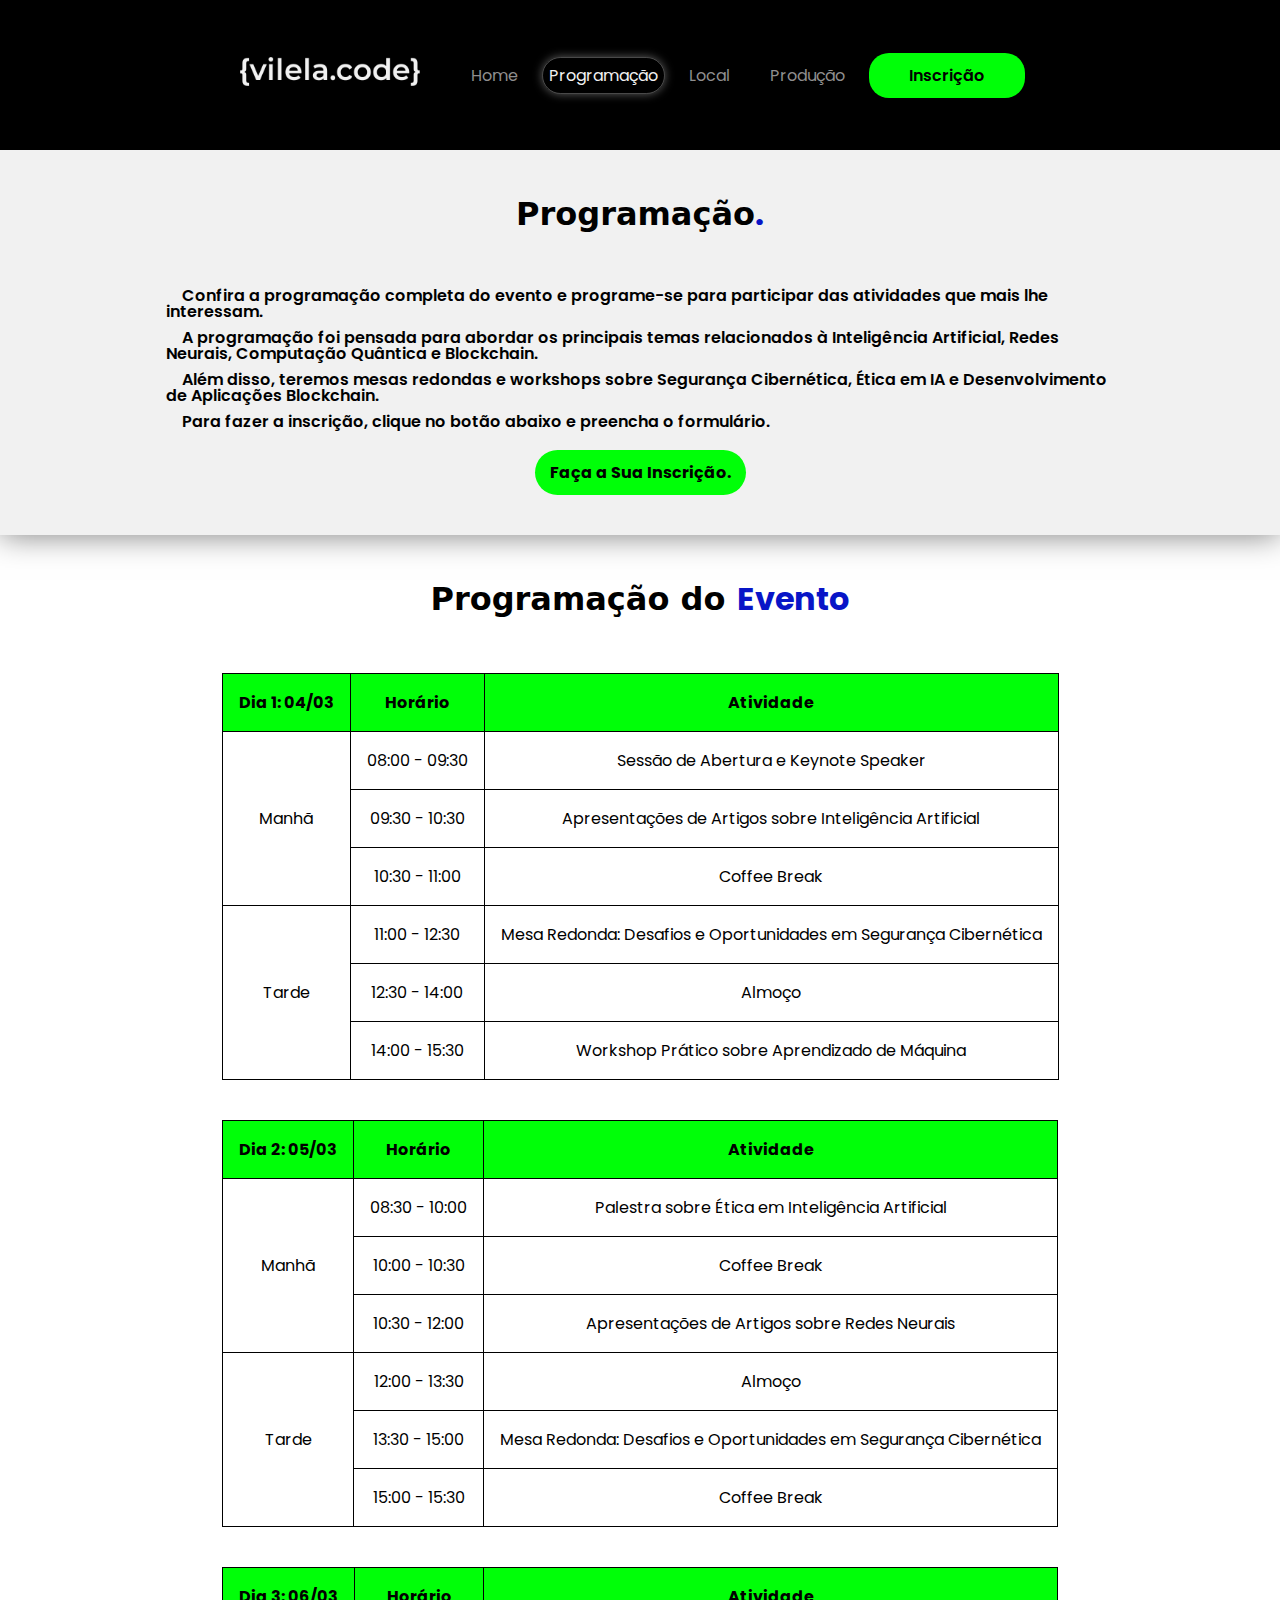
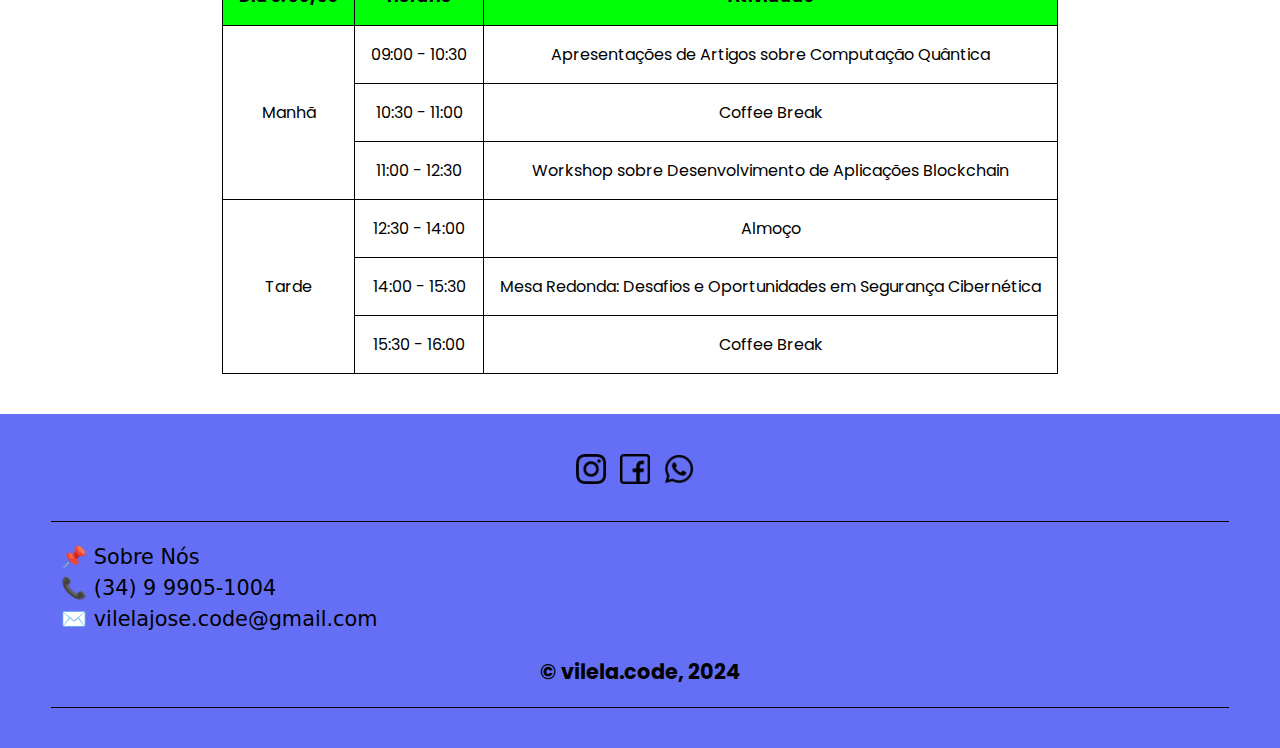
<file: programacao.html>
<!DOCTYPE html>
<html lang="en">

<head>
  <meta charset="UTF-8">
  <meta name="viewport" content="width=device-width, initial-scale=1.0">
  <!-- Google Fontes -->
  <link rel="preconnect" href="https://fonts.googleapis.com">
  <link rel="preconnect" href="https://fonts.gstatic.com" crossorigin>
  <link
    href="https://fonts.googleapis.com/css2?family=Poppins:ital,wght@0,100;0,200;0,300;0,400;0,500;0,600;0,700;0,800;0,900;1,100;1,200;1,300;1,400;1,500;1,600;1,700;1,800;1,900&display=swap"
    rel="stylesheet">
  <!-- Fim Google Fontes -->

  <title>Programação</title>
  <link rel="shortcut icon" href="../images/favicon.png" type="image/x-icon">
  <link rel="stylesheet" href="estilos/programacao.css">
</head>

<body>
  <header>
    <div class="interface">
      <div class="logo-site">
        <img src="../images/logo.png" alt="Logo site">
      </div>
      <!--LOGO-SITE-->

      <nav class="menu-desktop">
        <input type="checkbox" id="checkbox" class="checkbox">
        <label for="checkbox" class="label-menu">Menu<span class="hamburguer"></span></label>

        <ul class="menu">
          <li><a href="index.html">Home</a></li>
          <li>
            <a href="programacao.html" id="pagina-atual">Programação</a>
          </li>
          <!-- <li><a href="inscricao.html">Inscrição</a></li> -->
          <li><a href="local.html">Local</a></li>
          <li><a href="organizadores.html">Produção</a></li>
          <li>
            <div class="btn-contato">
              <a href="inscricao.html">Inscrição</a>
           </div><!--BTN-CONTATO-->
          </li>
        </ul>
      </nav>
      <!--MENU-DESKTOP-->

     
    </div>
    <!--INTERFACE-->
  </header>

  <main>
    <section class="topo">
      <div class="interface">
        <div class="flex">
          <div class="txt-prog">
            <h1 class="titulo">Programação<span>.</span></h1>
          </div>
          <div class="descricao">
            <p>
              Confira a programação completa do evento e programe-se para
              participar das atividades que mais lhe interessam.
            </p>
            <p>
              A programação foi pensada para abordar os principais temas
              relacionados à Inteligência Artificial, Redes Neurais, Computação
              Quântica e Blockchain.
            </p>
            <p>
              Além disso, teremos mesas redondas e workshops sobre Segurança
              Cibernética, Ética em IA e Desenvolvimento de Aplicações
              Blockchain.
            </p>
            <p>
              Para fazer a inscrição, clique no botão abaixo e preencha o formulário.
            </p>
            <div class="btn-inscricao-site">
              <a  id="btn-inscricao" href="inscricao.html"> Faça a Sua Inscrição.</a>
            </div>
          </div>
        </div>
      </div>
    </section>
    <section class="tabela">
      <div class="interface">
        <h1 class="titulo">Programação do <span>Evento</span></h1>
        <div class="flex">
          <div class="dia">
            <table>
              <tr>
                <th class="data">Dia 1: 04/03</th>
                <th class="data">Horário</th>
                <th class="data">Atividade</th>
              </tr>
              <tr>
                <td rowspan="3">Manhã</td>
                <td>08:00 - 09:30</td>
                <td>Sessão de Abertura e Keynote Speaker</td>
              </tr>
              <tr>
                <td>09:30 - 10:30</td>
                <td>
                  Apresentações de Artigos sobre Inteligência Artificial
                </td>
              </tr>
              <tr>
                <td>10:30 - 11:00</td>
                <td>Coffee Break</td>
              </tr>
              <tr>
                <td rowspan="3">Tarde</td>
                <td>11:00 - 12:30</td>
                <td>
                  Mesa Redonda: Desafios e Oportunidades em Segurança
                  Cibernética
                </td>
              </tr>
              <tr>
                <td>12:30 - 14:00</td>
                <td>Almoço</td>
              </tr>
              <tr>
                <td>14:00 - 15:30</td>
                <td>Workshop Prático sobre Aprendizado de Máquina</td>
              </tr>
            </table>
          </div>
          <!--slide-->

          <div class="dia">
            <table>
              <tr>
                <th class="data">Dia 2: 05/03</th>
                <th class="data">Horário</th>
                <th class="data">Atividade</th>
              </tr>
              <tr>
                <td rowspan="3">Manhã</td>
                <td>08:30 - 10:00</td>
                <td>Palestra sobre Ética em Inteligência Artificial</td>
              </tr>
              <tr>
                <td>10:00 - 10:30</td>
                <td>Coffee Break</td>
              </tr>
              <tr>
                <td>10:30 - 12:00</td>
                <td>Apresentações de Artigos sobre Redes Neurais</td>
              </tr>
              <tr>
                <td rowspan="3">Tarde</td>
                <td>12:00 - 13:30</td>
                <td>Almoço</td>
              </tr>
              <tr>
                <td>13:30 - 15:00</td>
                <td>
                  Mesa Redonda: Desafios e Oportunidades em Segurança
                  Cibernética
                </td>
              </tr>
              <tr>
                <td>15:00 - 15:30</td>
                <td>Coffee Break</td>
              </tr>
            </table>
          </div>
          <!--slide-->

          <div class="dia">
            <table>
              <tr>
                <th class="data">Dia 3: 06/03</th>
                <th class="data">Horário</th>
                <th class="data">Atividade</th>
              </tr>
              <tr>
                <td rowspan="3">Manhã</td>
                <td>09:00 - 10:30</td>
                <td>Apresentações de Artigos sobre Computação Quântica</td>
              </tr>
              <tr>
                <td>10:30 - 11:00</td>
                <td>Coffee Break</td>
              </tr>
              <tr>
                <td>11:00 - 12:30</td>
                <td>
                  Workshop sobre Desenvolvimento de Aplicações Blockchain
                </td>
              </tr>
              <tr>
                <td rowspan="3">Tarde</td>
                <td>12:30 - 14:00</td>
                <td>Almoço</td>
              </tr>
              <tr>
                <td>14:00 - 15:30</td>
                <td>
                  Mesa Redonda: Desafios e Oportunidades em Segurança
                  Cibernética
                </td>
              </tr>
              <tr>
                <td>15:30 - 16:00</td>
                <td>Coffee Break</td>
              </tr>
            </table>
          </div>
          <!--slide-->
        </div>
        <!--flex-->
      </div>
      <!--interface-->
    </section>
  </main>

  <footer>
    <div class="rodape">
      <div class="interface">
        <div class="rodape-redes">
          <a href="https://www.instagram.com/joseleandrovilela/" target="_blank"><img src="../images/instagram.png" alt="logo inta"></a>
          <a href="https://www.facebook.com/profile.php?id=100009358033459" target="_blank"><img src="../images/facebook.png" alt="logo face"></a>
          <a href="https://api.whatsapp.com/send?phone=5534999051004&text=Ol%C3%A1,%20gostaria%20de%20saber%20mais%20sobre%20a%20vilela.code!" target="_blank"><img src="../images/whatsapp.png" alt="logo wpp"></a>
        </div>

        <div class="info-footer">
          <ul>
            <li><a href="sobrenos.html">📌 Sobre Nós</a></li>
            <li><a href="tel:34999051004" target="_blank">📞 (34) 9 9905-1004</a></li>
            <li><a href="mailto:vilelajose.code@gmail.com?subject=Dúvida%20sobre%20a%20Vilela.Code&body=Olá,%20%0D%0A%0D%0ATenho%20uma%20dúvida%20sobre%20a%20Vilela.Code!">✉️ vilelajose.code@gmail.com</a></li>
          </ul>
        </div>

        <div class="copy">
          <p>© vilela.code, 2024</p>
        </div>
      </div>
    </div>
  </footer>
</body>

</html>
</file>
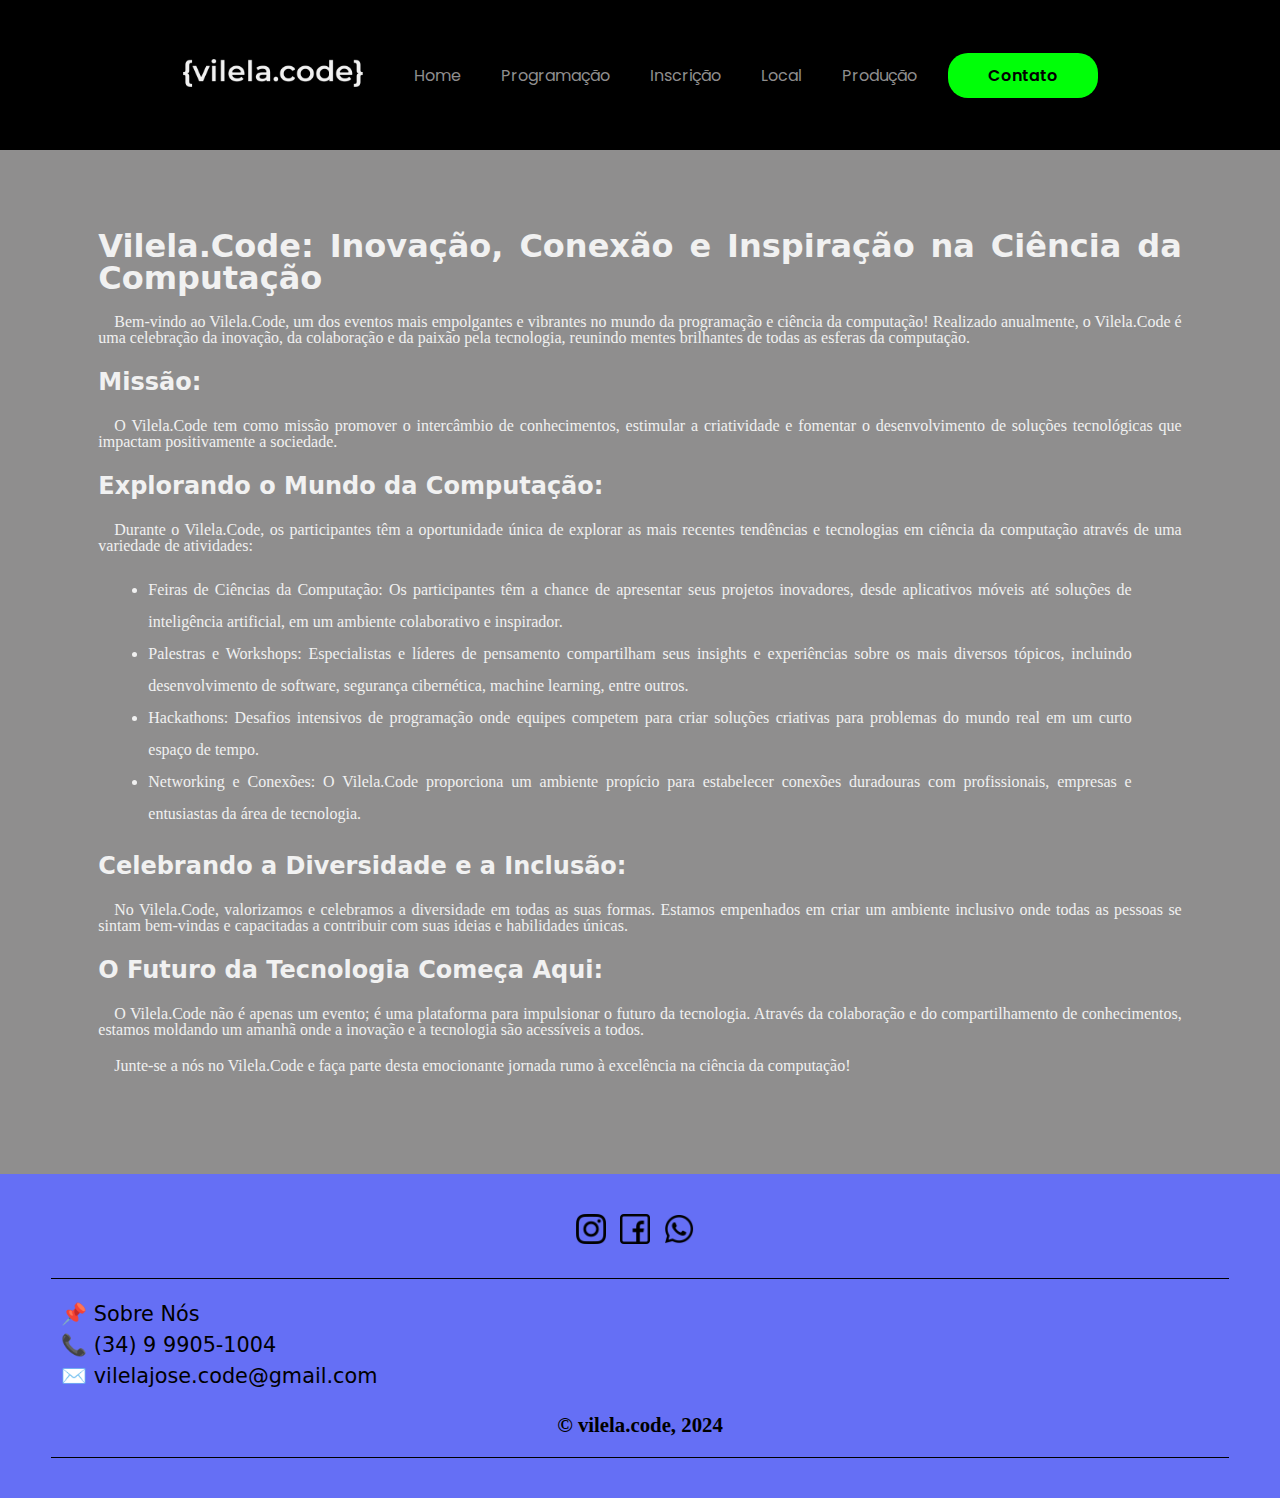
<file: sobrenos.html>
<!DOCTYPE html>
<html lang="pt-br">
<head>
    <meta charset="UTF-8">
    <meta name="viewport" content="width=device-width, initial-scale=1.0">
    <!-- Google Fontes -->
    <link rel="preconnect" href="https://fonts.googleapis.com">
    <link rel="preconnect" href="https://fonts.gstatic.com" crossorigin>
    <link
      href="https://fonts.googleapis.com/css2?family=Poppins:ital,wght@0,100;0,200;0,300;0,400;0,500;0,600;0,700;0,800;0,900;1,100;1,200;1,300;1,400;1,500;1,600;1,700;1,800;1,900&display=swap"
      rel="stylesheet">
  <!-- Fim Google Fontes -->
    <title>Sobre nós</title>
    <link rel="stylesheet" href="/estilos/sobre.css">
    <link rel="shortcut icon" href="images/favicon.png" type="image/x-icon">
</head>
<body>
    <header>
        <div class="interface">
          <div class="logo-site">
            <img src="../images/logo.png" alt="Logo site">
          </div>
          <!--LOGO-SITE-->
    
          <nav class="menu-desktop">
            <input type="checkbox" id="checkbox" class="checkbox">
            <label for="checkbox" class="label-menu">Menu<span class="hamburguer"></span></label>
    
            <ul class="menu">
              <li><a href="index.html">Home</a></li>
              <li><a href="programacao.html">Programação</a></li>
              <li><a href="inscricao.html">Inscrição</a></li>
              <li><a href="local.html">Local</a></li>
              <li><a href="organizadores.html">Produção</a></li>
            </ul>
          </nav>
          <!--MENU-DESKTOP-->
    
          <div class="btn-contato">
            <a href="#">Contato</a>
          </div>
          <!--BTN-CONTATO-->
        </div>
        <!--INTERFACE-->
      </header>
      
      <main>
        <section class="sobre-nos">
            <div class="interface">
                <div class="flex">
                    <div class="txt-sobre-nos">
                        <h1>Vilela.Code: Inovação, Conexão e Inspiração na Ciência da Computação</h1>

                        <p>Bem-vindo ao Vilela.Code, um dos eventos mais empolgantes e vibrantes no mundo da programação e ciência da computação! Realizado anualmente, o Vilela.Code é uma celebração da inovação, da colaboração e da paixão pela tecnologia, reunindo mentes brilhantes de todas as esferas da computação.</p>
                    
                        <h2>Missão:</h2>
                        <p>O Vilela.Code tem como missão promover o intercâmbio de conhecimentos, estimular a criatividade e fomentar o desenvolvimento de soluções tecnológicas que impactam positivamente a sociedade.</p>
                    
                        <h2>Explorando o Mundo da Computação:</h2>
                        <p>Durante o Vilela.Code, os participantes têm a oportunidade única de explorar as mais recentes tendências e tecnologias em ciência da computação através de uma variedade de atividades:</p>
                    
                        <ul>
                            <li>Feiras de Ciências da Computação: Os participantes têm a chance de apresentar seus projetos inovadores, desde aplicativos móveis até soluções de inteligência artificial, em um ambiente colaborativo e inspirador.</li>
                            <li>Palestras e Workshops: Especialistas e líderes de pensamento compartilham seus insights e experiências sobre os mais diversos tópicos, incluindo desenvolvimento de software, segurança cibernética, machine learning, entre outros.</li>
                            <li>Hackathons: Desafios intensivos de programação onde equipes competem para criar soluções criativas para problemas do mundo real em um curto espaço de tempo.</li>
                            <li>Networking e Conexões: O Vilela.Code proporciona um ambiente propício para estabelecer conexões duradouras com profissionais, empresas e entusiastas da área de tecnologia.</li>
                        </ul>
                    
                        <h2>Celebrando a Diversidade e a Inclusão:</h2>
                        <p>No Vilela.Code, valorizamos e celebramos a diversidade em todas as suas formas. Estamos empenhados em criar um ambiente inclusivo onde todas as pessoas se sintam bem-vindas e capacitadas a contribuir com suas ideias e habilidades únicas.</p>
                    
                        <h2>O Futuro da Tecnologia Começa Aqui:</h2>
                        <p>O Vilela.Code não é apenas um evento; é uma plataforma para impulsionar o futuro da tecnologia. Através da colaboração e do compartilhamento de conhecimentos, estamos moldando um amanhã onde a inovação e a tecnologia são acessíveis a todos.</p>
                    
                        <p>Junte-se a nós no Vilela.Code e faça parte desta emocionante jornada rumo à excelência na ciência da computação!</p>
                    </div>
                </div>
            </div>
        </section>
      </main>
      

      <footer>
        <div class="rodape">
          <div class="interface">
            <div class="rodape-redes">
              <a href="https://www.instagram.com/joseleandrovilela/" target="_blank"><img src="../images/instagram.png" alt="logo inta"></a>
              <a href="https://www.facebook.com/profile.php?id=100009358033459" target="_blank"><img src="../images/facebook.png" alt="logo face"></a>
              <a href="https://api.whatsapp.com/send?phone=5534999051004&text=Ol%C3%A1,%20gostaria%20de%20saber%20mais%20sobre%20a%20vilela.code!" target="_blank"><img src="../images/whatsapp.png" alt="logo wpp"></a>
            </div>
    
            <div class="info-footer">
              <ul>
                <li><a href="sobrenos.html">📌 Sobre Nós</a></li>
                <li><a href="tel:34999051004" target="_blank">📞 (34) 9 9905-1004</a></li>
                <li><a href="mailto:vilelajose.code@gmail.com?subject=Dúvida%20sobre%20a%20Vilela.Code&body=Olá,%20%0D%0A%0D%0ATenho%20uma%20dúvida%20sobre%20a%20Vilela.Code!">✉️ vilelajose.code@gmail.com</a></li>
              </ul>
            </div>
    
            <div class="copy">
              <p>© vilela.code, 2024</p>
            </div>
          </div>
        </div>
      </footer>
    
</body>
</html>
</file>
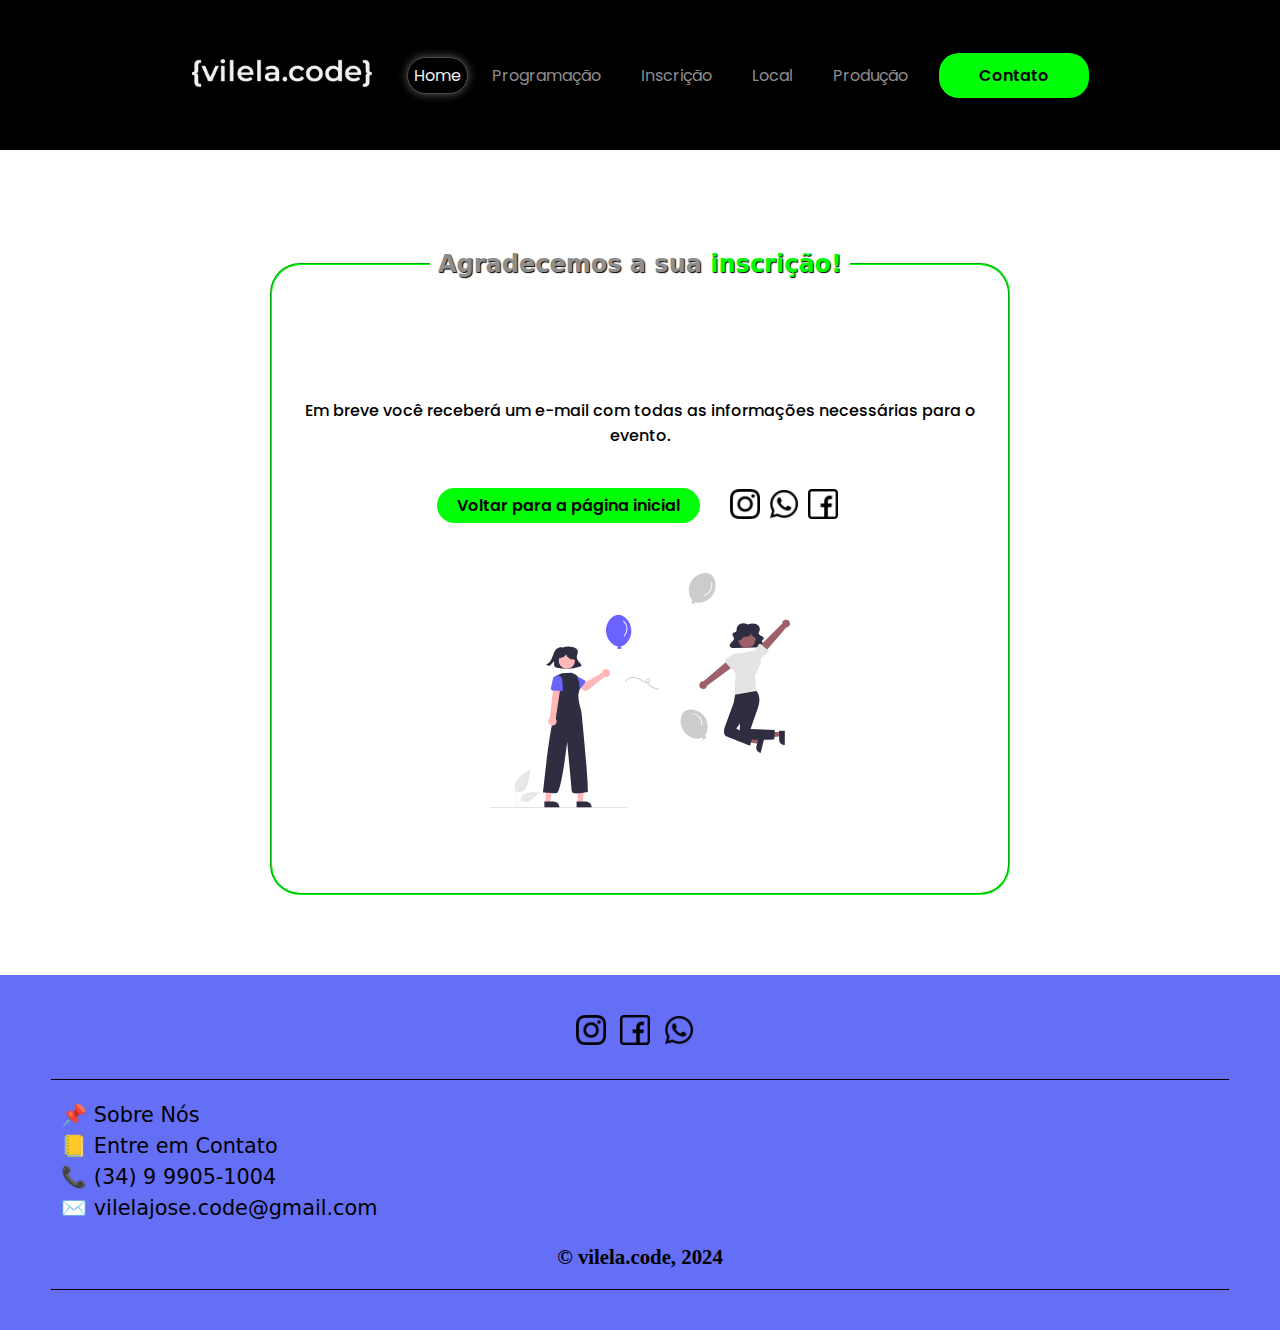
<file: paginas/agradecimento.html>
<!DOCTYPE html>
<html lang="en">
<head>
    <meta charset="UTF-8">
    <meta name="viewport" content="width=device-width, initial-scale=1.0">
    <!-- Google Fontes -->
        <link rel="preconnect" href="https://fonts.googleapis.com" />
        <link rel="preconnect" href="https://fonts.gstatic.com" crossorigin />
        <link
            href="https://fonts.googleapis.com/css2?family=Poppins:ital,wght@0,100;0,200;0,300;0,400;0,500;0,600;0,700;0,800;0,900;1,100;1,200;1,300;1,400;1,500;1,600;1,700;1,800;1,900&display=swap"
            rel="stylesheet" />
  <!-- Fim Google Fontes -->
    <title>Agradecemos a Inscrição</title>
    <link rel="shortcut icon" href="../images/favicon.png" type="image/x-icon">
    <link rel="stylesheet" href="../estilos/agradecimento.css">
</head>
<body>
    
    <header>
        <div class="interface">
          <div class="logo-site">
            <img src="../images/logo.png" alt="Logo site" />
          </div>
          <!--LOGO-SITE-->
    
          <nav class="menu-desktop">
            <input type="checkbox" id="checkbox" class="checkbox" />
            <label for="checkbox" class="label-menu">Menu<span class="hamburguer"></span></label>
    
            <ul class="menu">
              <li><a href="index.html" id="pagina-atual">Home</a></li>
              <li><a href="programacao.html">Programação</a></li>
              <li><a href="inscricao.html">Inscrição</a></li>
              <li><a href="local.html">Local</a></li>
              <li><a href="organizadores.html">Produção</a></li>
            </ul>
          </nav>
          <!--MENU-DESKTOP-->
    
          <div class="btn-contato">
            <a href="#">Contato</a>
          </div>
          <!--BTN-CONTATO-->
        </div>
        <!--INTERFACE-->
      </header>

      <main>
        
        <section class="agradecimento">
            <div class="interface">
                <div class="flex">
                    <fieldset>
                        <legend><h1>Agradecemos a sua <span>inscrição!</span></h1></legend>
                        <div class="texto">
                            <p>Em breve você receberá um e-mail com todas as informações necessárias para o evento.</p>
                        </div>
                        <div class="btn">
                            <a href="index.html">Voltar para a página inicial</a>
                            <div class="icone">
                                <a href=""><img src="../images/instagram.png" alt="intagram icone"></a>
                                <a href=""><img src="../images/whatsapp.png" alt="wpp icone"></a>
                                <a href=""><img src="../images/facebook.png" alt="facebook icone"></a>
                            </div>
                        </div>
                        <div class="img">
                            <img src="../images/undraw_celebration.svg" alt="Ilustração de comemoração" />
                        </div>
                    </fieldset>
                </div>
            </div>
        </section>




      </main>



      <footer>
        <div class="rodape">
          <div class="interface">
            <div class="rodape-redes">
              <a href="#"><img src="../images/instagram.png" alt="logo inta" /></a>
              <a href="#"><img src="../images/facebook.png" alt="logo face" /></a>
              <a href="#"><img src="../images/whatsapp.png" alt="logo wpp" /></a>
            </div>
    
            <div class="info-footer">
              <ul>
                <li><a href="#">📌 Sobre Nós</a></li>
                <li><a href="#">📒 Entre em Contato</a></li>
                <li><a href="#">📞 (34) 9 9905-1004</a></li>
                <li><a href="#">✉️ vilelajose.code@gmail.com</a></li>
              </ul>
            </div>
    
            <div class="copy">
              <p>© vilela.code, 2024</p>
            </div>
          </div>
        </div>
      </footer>


</body>
</html>
</file>
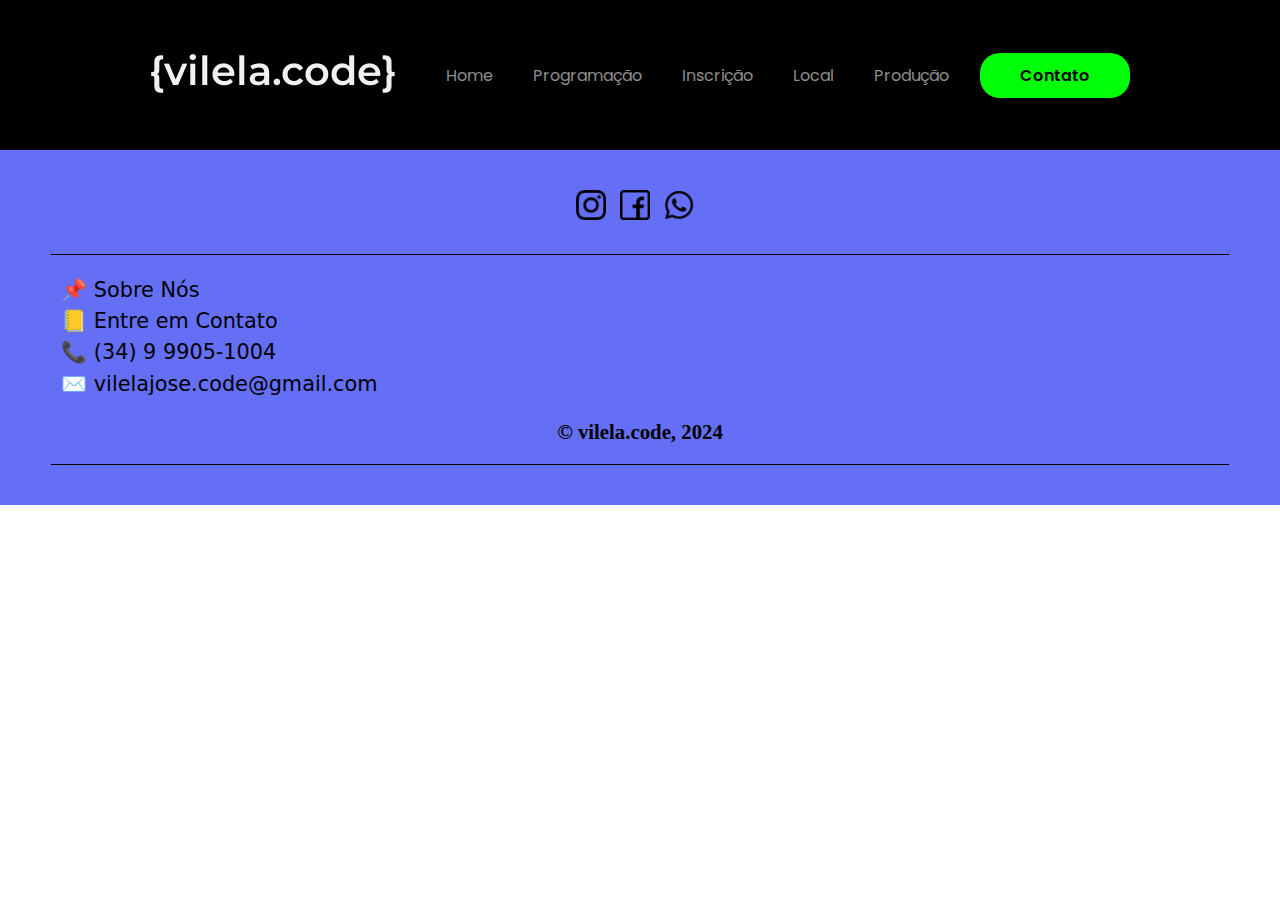
<file: paginas/contato.html>
<!DOCTYPE html>
<html lang="pt-br">
<head>
    <meta charset="UTF-8">
    <meta name="viewport" content="width=device-width, initial-scale=1.0">
    <!-- Google Fontes -->
        <link rel="preconnect" href="https://fonts.googleapis.com" />
        <link rel="preconnect" href="https://fonts.gstatic.com" crossorigin />
        <link
            href="https://fonts.googleapis.com/css2?family=Poppins:ital,wght@0,100;0,200;0,300;0,400;0,500;0,600;0,700;0,800;0,900;1,100;1,200;1,300;1,400;1,500;1,600;1,700;1,800;1,900&display=swap"
            rel="stylesheet" />
    <!-- Fim Google Fontes -->
    <title>Entre em Contato</title>
    <link rel="shortcut icon" href="../images/favicon.png" type="image/x-icon">
    <link rel="stylesheet" href="../estilos/contato.css">
</head>
<body>

    <header>
        <div class="interface">
          <div class="logo-site">
            <img src="../images/logo.png" alt="Logo site" />
          </div>
          <!--LOGO-SITE-->
    
          <nav class="menu-desktop">
            <input type="checkbox" id="checkbox" class="checkbox" />
            <label for="checkbox" class="label-menu">Menu<span class="hamburguer"></span></label>
    
            <ul class="menu">
              <li><a href="index.html">Home</a></li>
              <li><a href="programacao.html">Programação</a></li>
              <li><a href="inscricao.html">Inscrição</a></li>
              <li><a href="local.html">Local</a></li>
              <li><a href="organizadores.html">Produção</a></li>
            </ul>
          </nav>
          <!--MENU-DESKTOP-->
    
          <div class="btn-contato">
            <a href="#">Contato</a>
          </div>
          <!--BTN-CONTATO-->
        </div>
        <!--INTERFACE-->
      </header>

      <main>
        
      </main>


      <footer>
        <div class="rodape">
          <div class="interface">
            <div class="rodape-redes">
              <a href="#"><img src="../images/instagram.png" alt="logo inta" /></a>
              <a href="#"><img src="../images/facebook.png" alt="logo face" /></a>
              <a href="#"><img src="../images/whatsapp.png" alt="logo wpp" /></a>
            </div>
    
            <div class="info-footer">
              <ul>
                <li><a href="#">📌 Sobre Nós</a></li>
                <li><a href="#">📒 Entre em Contato</a></li>
                <li><a href="#">📞 (34) 9 9905-1004</a></li>
                <li><a href="#">✉️ vilelajose.code@gmail.com</a></li>
              </ul>
            </div>
    
            <div class="copy">
              <p>© vilela.code, 2024</p>
            </div>
          </div>
        </div>
      </footer>
    
</body>
</html>
</file>
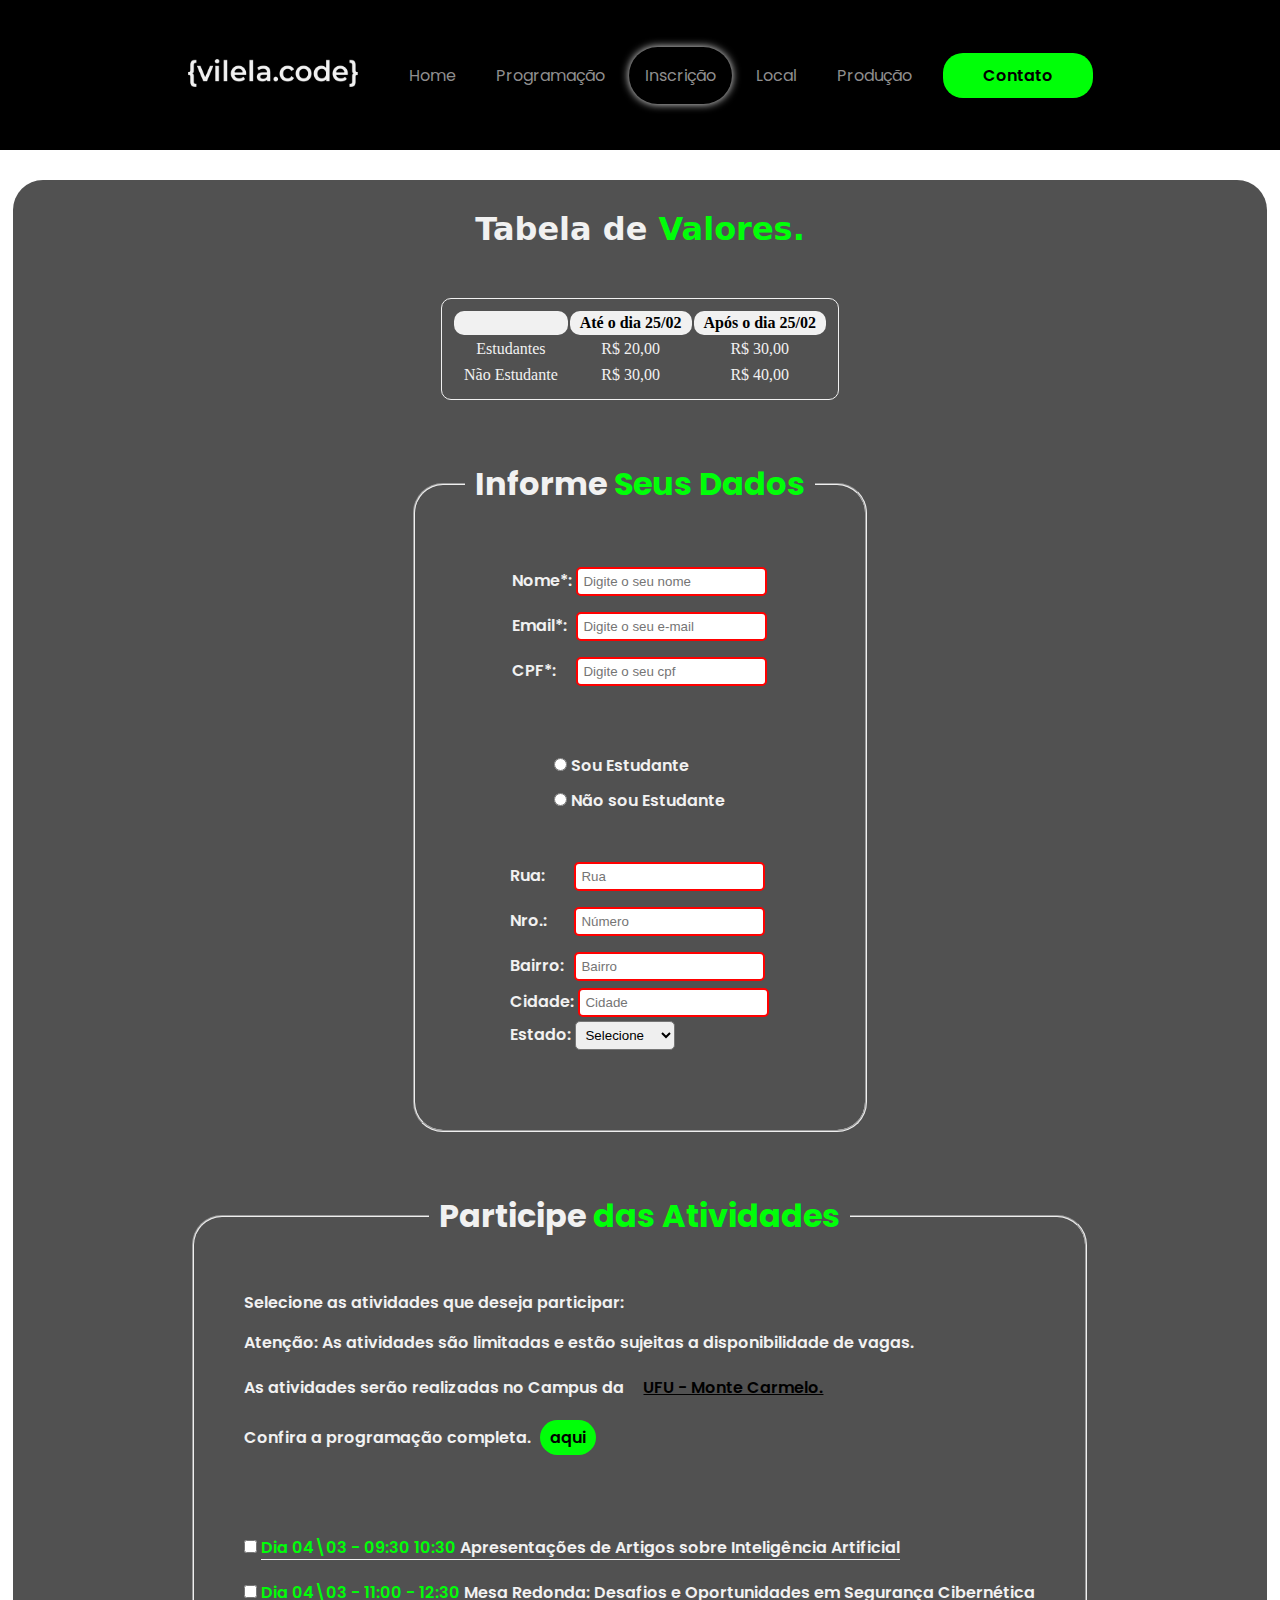
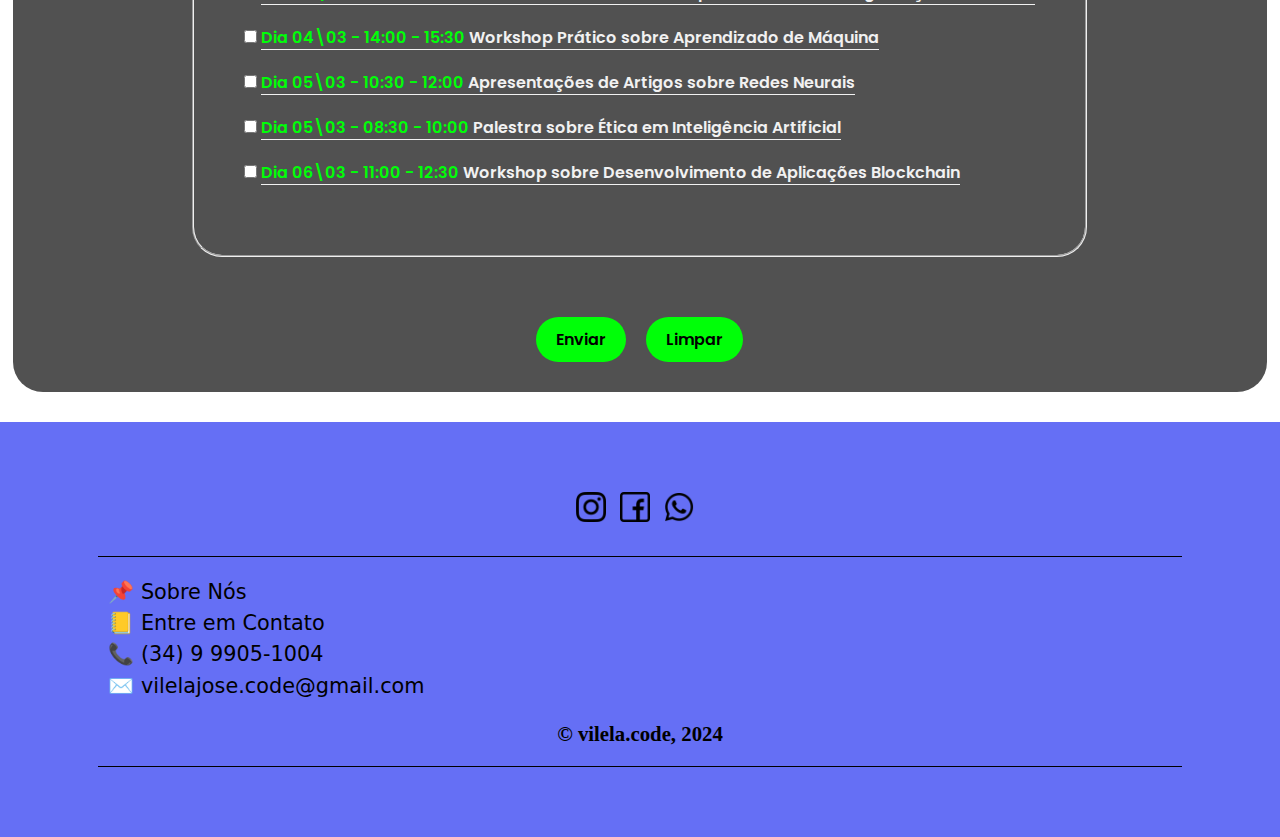
<file: paginas/inscricao.html>
<!DOCTYPE html>
<html lang="pt-br">

<head>
  <meta charset="UTF-8">
  <meta name="viewport" content="width=device-width, initial-scale=1.0">

  <!-- Google Fontes -->
  <link rel="preconnect" href="https://fonts.googleapis.com" />
  <link rel="preconnect" href="https://fonts.gstatic.com" crossorigin />
  <link
    href="https://fonts.googleapis.com/css2?family=Poppins:ital,wght@0,100;0,200;0,300;0,400;0,500;0,600;0,700;0,800;0,900;1,100;1,200;1,300;1,400;1,500;1,600;1,700;1,800;1,900&display=swap"
    rel="stylesheet" />
  <!-- Fim Google Fontes -->

  <title>Increva-se</title>
  <link rel="shortcut icon" href="../images/favicon.png" type="image/x-icon">
  <link rel="stylesheet" href="../estilos/inscricao.css">

</head>

<body>
  <header>
    <div class="interface">
      <div class="logo-site">
        <img src="../images/logo.png" alt="Logo site">
      </div>
      <!--LOGO-SITE-->

      <nav class="menu-desktop">
        <input type="checkbox" id="checkbox" class="checkbox">
        <label for="checkbox" class="label-menu">Menu<span class="hamburguer"></span></label>

        <ul class="menu">
          <li><a href="index.html">Home</a></li>
          <li><a href="programacao.html">Programação</a></li>
          <li><a href="inscricao.html" id="pagina-atual">Inscrição</a></li>
          <li><a href="local.html">Local</a></li>
          <li><a href="organizadores.html">Produção</a></li>
        </ul>
      </nav>
      <!--MENU-DESKTOP-->

      <div class="btn-contato">
        <a href="#">Contato</a>
      </div>
      <!--BTN-CONTATO-->
    </div>
    <!--INTERFACE-->
  </header>

  <main>

    <section class="valores">
      <div class="interface">
        <h1 class="titulo">Tabela de <span>Valores.</span></h1>
        <div class="flex">
          <div class="tabela-valores">
            <table class="table">
              <thead>
                <tr>
                  <th></th>
                  <th>Até o dia 25/02</th>
                  <th>Após o dia 25/02</th>
                </tr>
              </thead>
              <tbody>
                <tr>
                  <td>Estudantes</td>
                  <td>R$ 20,00</td>
                  <td>R$ 30,00</td>
                </tr>

                <tr>
                  <td>Não Estudante</td>
                  <td>R$ 30,00</td>
                  <td>R$ 40,00</td>
                </tr>
              </tbody>
            </table>
          </div><!--tabela-valores-->
        </div><!--flex-->
      </div><!--interface-->
    </section>


    <form action="agradecimento.html" method="get">
      <section class="dados-pessoais">
        <div class="interface">
          <div class="flex">
            <div class="dados">
              <fieldset>
                <legend>
                  <h1>Informe <span>Seus Dados</span></h1>
                </legend>
                <div class="dados-obrigatorios">
                  <div class="nome-input">
                    <label for="nome">Nome*: </label>
                    <input type="text" name="nome" id="nome" required placeholder="Digite o seu nome">
                  </div>

                  <div class="email-input">
                    <label for="e-mail">Email*: </label>
                    <input type="email" name="e-mail" id="e-mail" required placeholder="Digite o seu e-mail">
                  </div>

                  <div class="cpf-input">
                    <label for="cpf">CPF*: </label>
                    <input type="text" name="cpf" id="cpf" required placeholder="Digite o seu cpf">
                  </div>

                </div><!--dados-obrigatorios-->

                <div class="sou-estudante">
                  <input type="radio" name="estudante" id="estudante">
                  <label for="estudante">Sou Estudante</label>
                  <span>
                    <input type="radio" name="estudante" id="nao-estudante">
                    <label for="nao-estudante">Não sou Estudante</label>
                  </span>
                  
                  <div class="marcado-estudante">
                    <label class="universidade">Informe a sua Universidade:
                      <select name="uni" id="selec">
                        <option value="">Selecione</option>
                        <option value="ufu">
                          Universidade Federal de Uberlândia - UFU
                        </option>
                        <option value="unifucamp">
                          Centro Universitário Mário Palmério - UNIFUCAMP
                        </option>
                        <option value="outro">Outras</option>
                      </select>
                    </label>
                    <span>
                      <label for="outros">Se outras, Qual:</label>
                      <input type="text" name="outros" id="outros">
                    </span><!--mat-->
                    <span>
                      <label for="matricula">Informe o Número da sua Matrícula:</label>
                      <input type="text" name="matricula" id="matricula">
                    </span><!--mat-->
                  </div><!--marcado-estudante-->
                </div><!--sou-estudante-->
                <div class="input-endereco">
                  <div class="rua">
                    <div class="end">
                      <label for="rua">Rua:</label>
                      <input type="text" name="rua" id="rua" required placeholder="Rua">
                    </div><!--r-->
                    <div class="end">
                      <label for="numero">Nro.: </label>
                      <input type="number" name="numero" id="numero" required placeholder="Número">
                    </div><!--nro-->
                    <div class="end">
                      <label for="bairro">Bairro: </label>
                      <input type="text" name="bairro" id="bairro" required placeholder="Bairro">
                    </div><!--brr-->

                  </div><!--rua-->

                  <div class="cidade">
                    <div class="input-cidades">
                      <label for="cidades">Cidade:</label>
                      <input type="text" name="cidades" id="cidades" required placeholder="Cidade">
                    </div><!--input-cidades-->
                    <div class="slc-estados">
                      <label class="estados">Estado:
                        <select name="est" id="est">
                          <option value=" ">Selecione</option>
                          <option value="AC">Acre</option>
                          <option value="AL">Alagoas</option>
                          <option value="AP">Amapá</option>
                          <option value="AM">Amazonas</option>
                          <option value="BA">Bahia</option>
                          <option value="CE">Ceará</option>
                          <option value="DF">Distrito Federal</option>
                          <option value="ES">Espírito Santo</option>
                          <option value="GO">Goiás</option>
                          <option value="MA">Maranhão</option>
                          <option value="MT">Mato Grosso</option>
                          <option value="MS">Mato Grosso do Sul</option>
                          <option value="MG">Minas Gerais</option>
                          <option value="PA">Pará</option>
                          <option value="PB">Paraíba</option>
                          <option value="PR">Paraná</option>
                          <option value="PE">Pernambuco</option>
                          <option value="PI">Piauí</option>
                          <option value="RJ">Rio de Janeiro</option>
                          <option value="RN">Rio Grande do Norte</option>
                          <option value="RS">Rio Grande do Sul</option>
                          <option value="RO">Rondônia</option>
                          <option value="RR">Roraima</option>
                          <option value="SC">Santa Catarina</option>
                          <option value="SP">São Paulo</option>
                          <option value="SE">Sergipe</option>
                          <option value="TO">Tocantins</option>
                        </select>
                      </label>
                    </div><!--slc-estados-->
                  </div><!--cidade-->
                </div><!--input-endereco-->
              </fieldset>
            </div><!--dados-->
          </div><!--FLEX-->
        </div><!--interface-->
      </section><!--dados-pessoais-->

      <section class="atividades">
        <div class="interface">
          <div class="flex">
            <div class="input-atividades">
              <fieldset>
                <legend>
                  <h1>Participe <span>das Atividades</span></h1>
                </legend>
                <div class="atividades-do-dia">


                  <p>Selecione as atividades que deseja participar:</p>
                  <p>Atenção: As atividades são limitadas e estão sujeitas a disponibilidade de vagas.</p>
                  <p>As atividades serão realizadas no Campus da <a href="#" id="ufu">UFU - Monte Carmelo.</a></p>
                  <p>Confira a programação completa. <a href="programacao.html" id="prog">aqui</a></p>

                  <div class="atividades-input">
                    <span>
                      <input type="checkbox" name="atividades[]" id="apresentacao">
                      <label for="apresentacao"><span class="dia-atv">Dia 04\03 - 09:30 10:30</span> Apresentações de
                        Artigos sobre Inteligência Artificial</label>
                    </span>
                    <span>
                      <input type="checkbox" name="atividades[]" id="mesa-redonda">
                      <label for="mesa-redonda"><span class="dia-atv">Dia 04\03 - 11:00 - 12:30</span> Mesa Redonda:
                        Desafios e Oportunidades em Segurança Cibernética</label>
                    </span>
                    <span>
                      <input type="checkbox" name="atividades[]" id="workshop">
                      <label for="workshop"><span class="dia-atv">Dia 04\03 - 14:00 - 15:30</span> Workshop Prático
                        sobre Aprendizado de Máquina</label>
                    </span>
                    <span>
                      <input type="checkbox" name="atividades[]" id="apresenta">
                      <label for="apresenta"><span class="dia-atv">Dia 05\03 - 10:30 - 12:00</span> Apresentações de
                        Artigos sobre Redes Neurais</label>
                    </span>
                    <span>
                      <input type="checkbox" name="atividades[]" id="palestra">
                      <label for="palestra"><span class="dia-atv">Dia 05\03 - 08:30 - 10:00</span> Palestra sobre Ética
                        em Inteligência Artificial</label>
                    </span>
                    <span>
                      <input type="checkbox" name="atividades[]" id="workdesen">
                      <label for="workdesen"><span class="dia-atv">Dia 06\03 - 11:00 - 12:30</span> Workshop sobre
                        Desenvolvimento de Aplicações Blockchain</label>
                    </span>
                  </div><!--atividades-->
                </div><!--atividades-do-dia-->
              </fieldset>
            </div><!--input-atividades-->
          </div><!--flex-->
        </div><!--interface-->
      </section><!--atividades-->

      <div class="interface-button">
        <div class="btn-enviar-limpar">
          <input type="submit" value="Enviar" class="btn-enviar">
          <input type="reset" value="Limpar" class="btn-limpar">
        </div><!--btn-enviar-limpar-->
      </div><!--interface-->
    </form>



  </main>

  <footer>
    <div class="rodape">
      <div class="interface">
        <div class="rodape-redes">
          <a href="#"><img src="../images/instagram.png" alt="logo inta"></a>
          <a href="#"><img src="../images/facebook.png" alt="logo face"></a>
          <a href="#"><img src="../images/whatsapp.png" alt="logo wpp"></a>
        </div>

        <div class="info-footer">
          <ul>
            <li><a href="#">📌 Sobre Nós</a></li>
            <li><a href="#">📒 Entre em Contato</a></li>
            <li><a href="#">📞 (34) 9 9905-1004</a></li>
            <li><a href="#">✉️ vilelajose.code@gmail.com</a></li>
          </ul>
        </div>

        <div class="copy">
          <p>© vilela.code, 2024</p>
        </div>
      </div>
    </div>
  </footer>
</body>

</html>
</file>
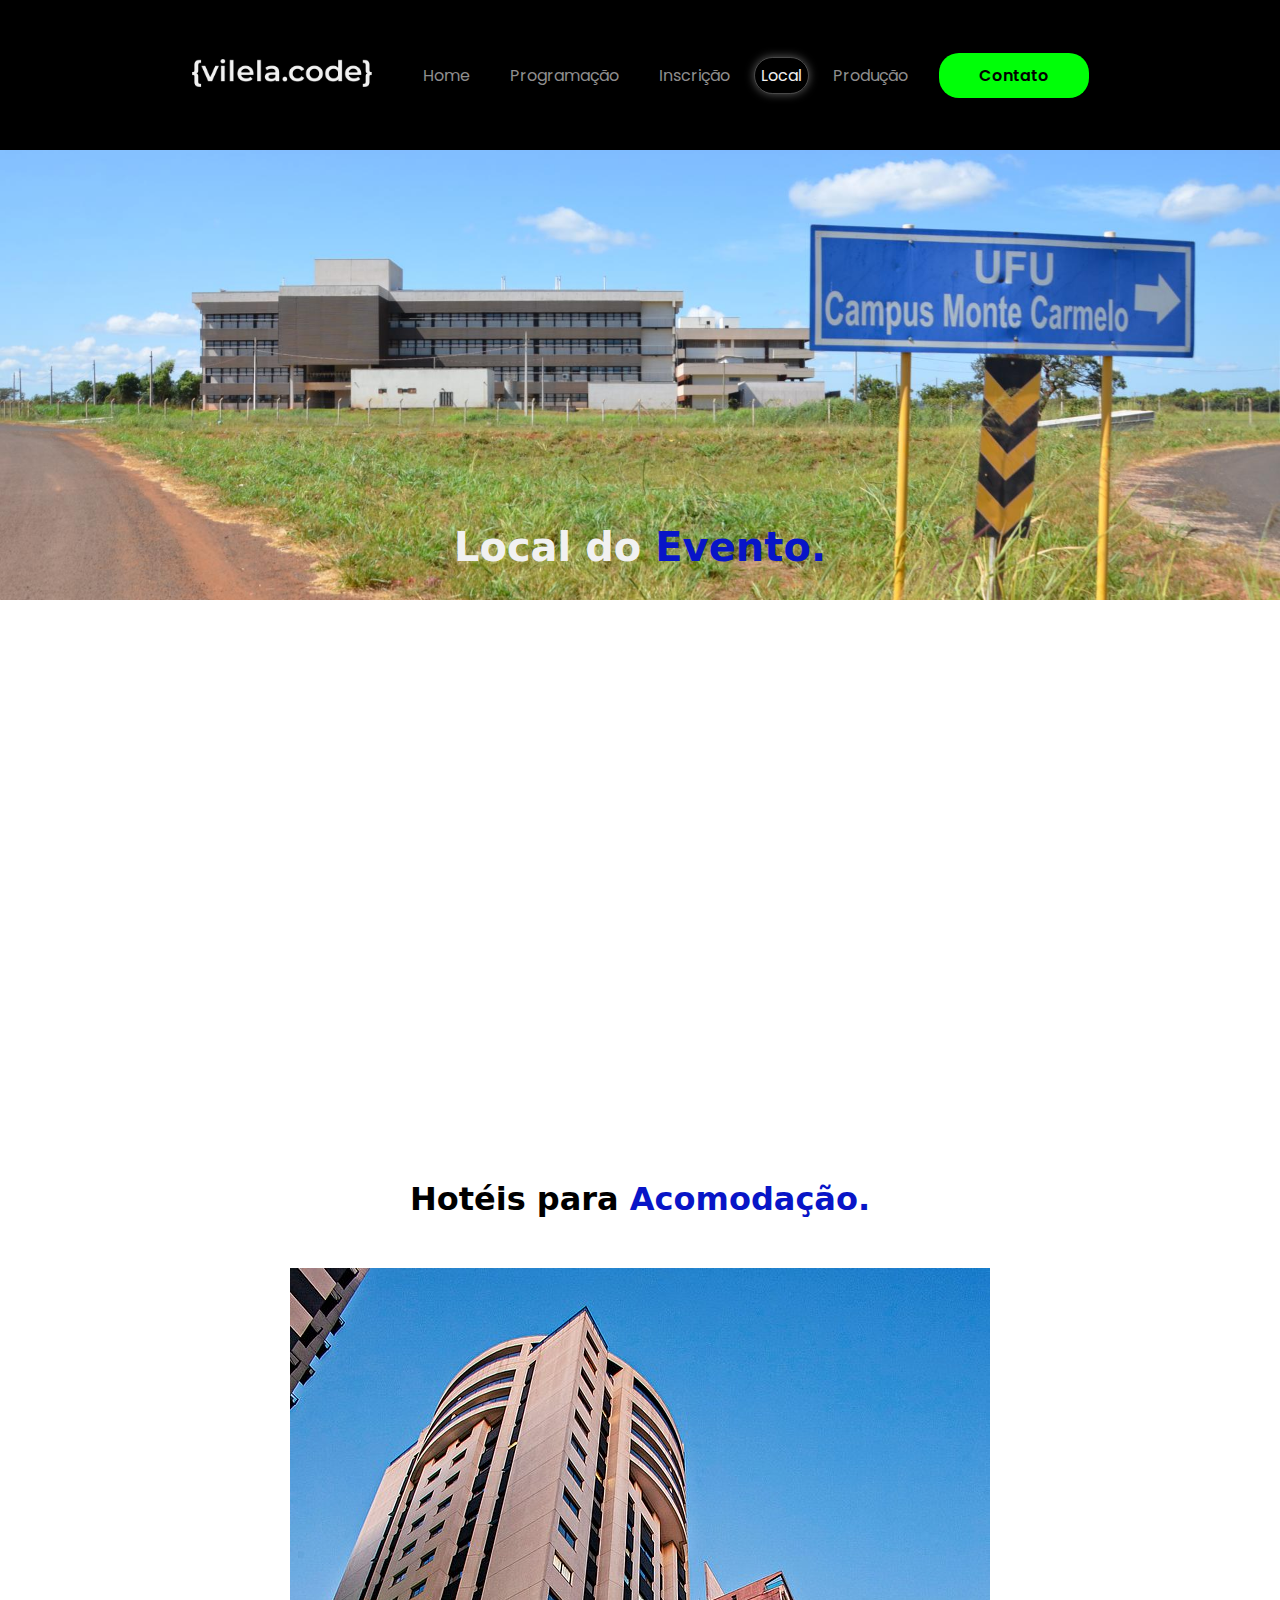
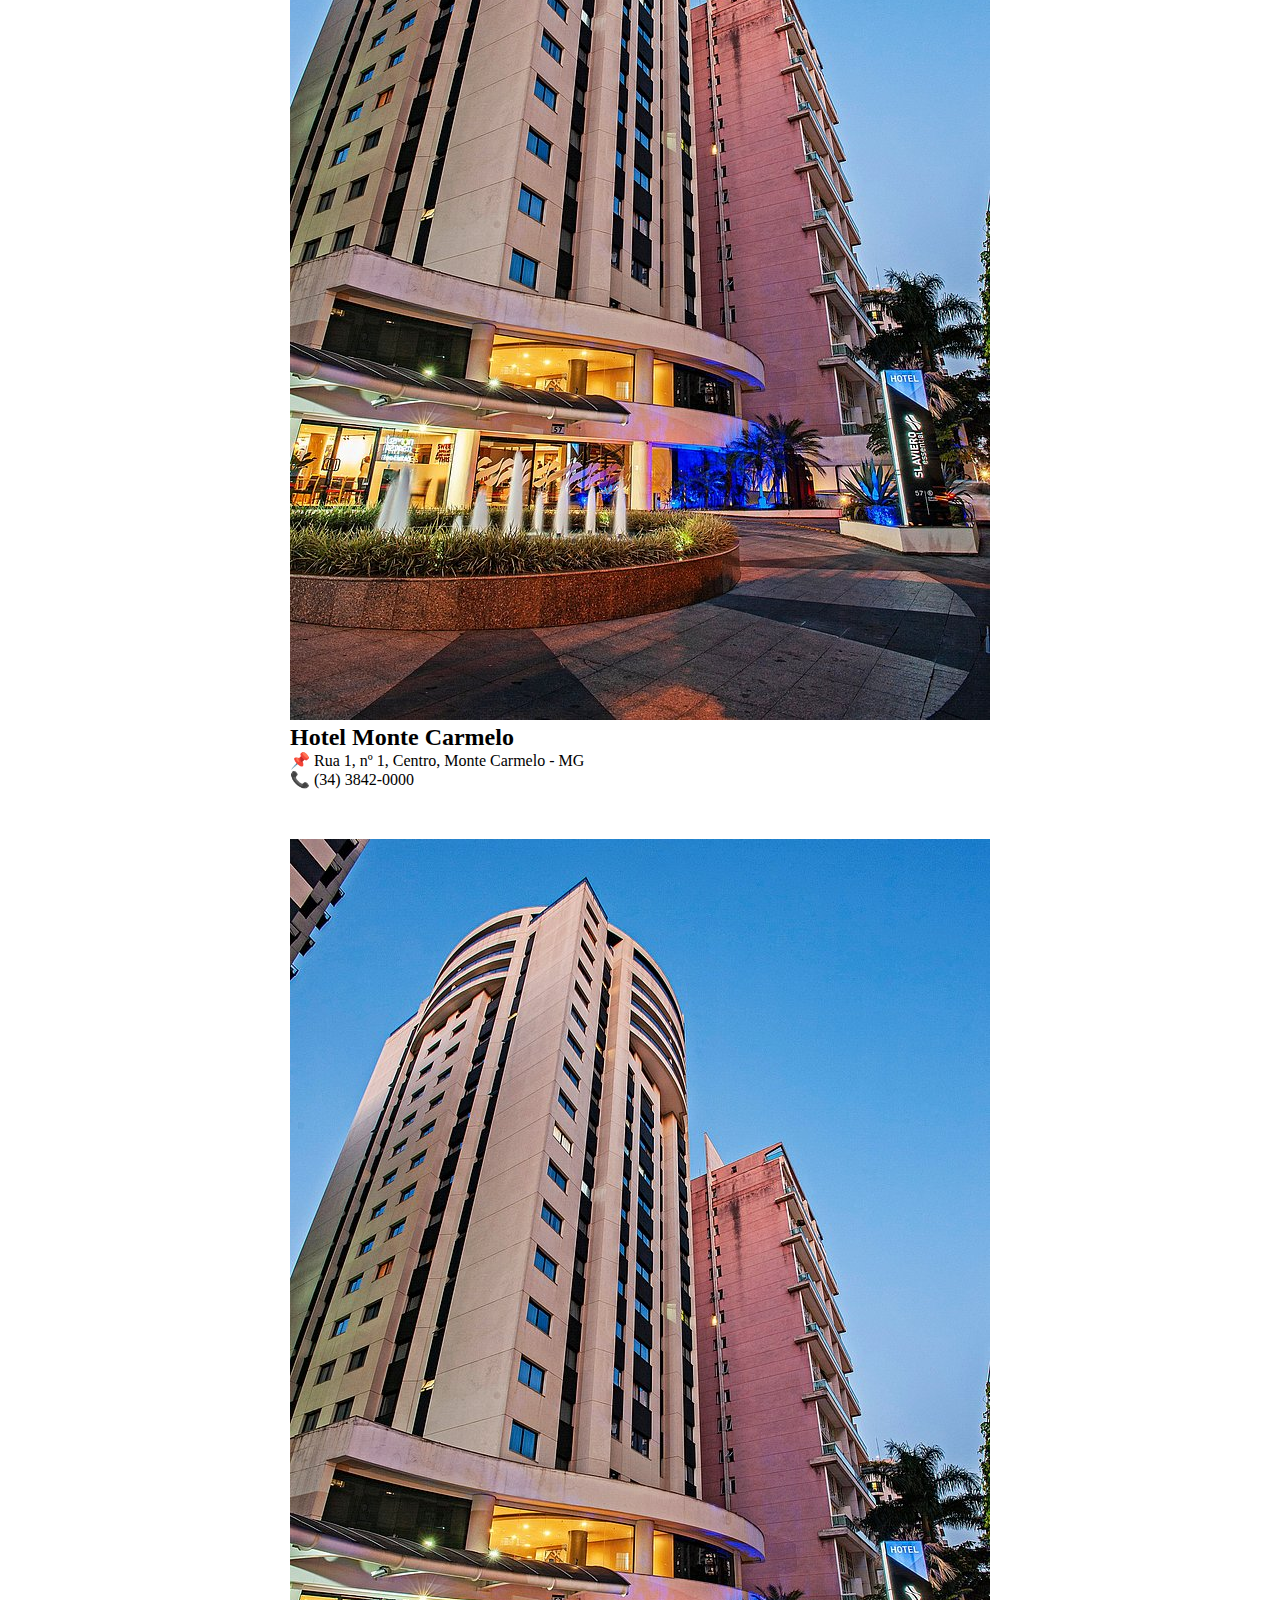
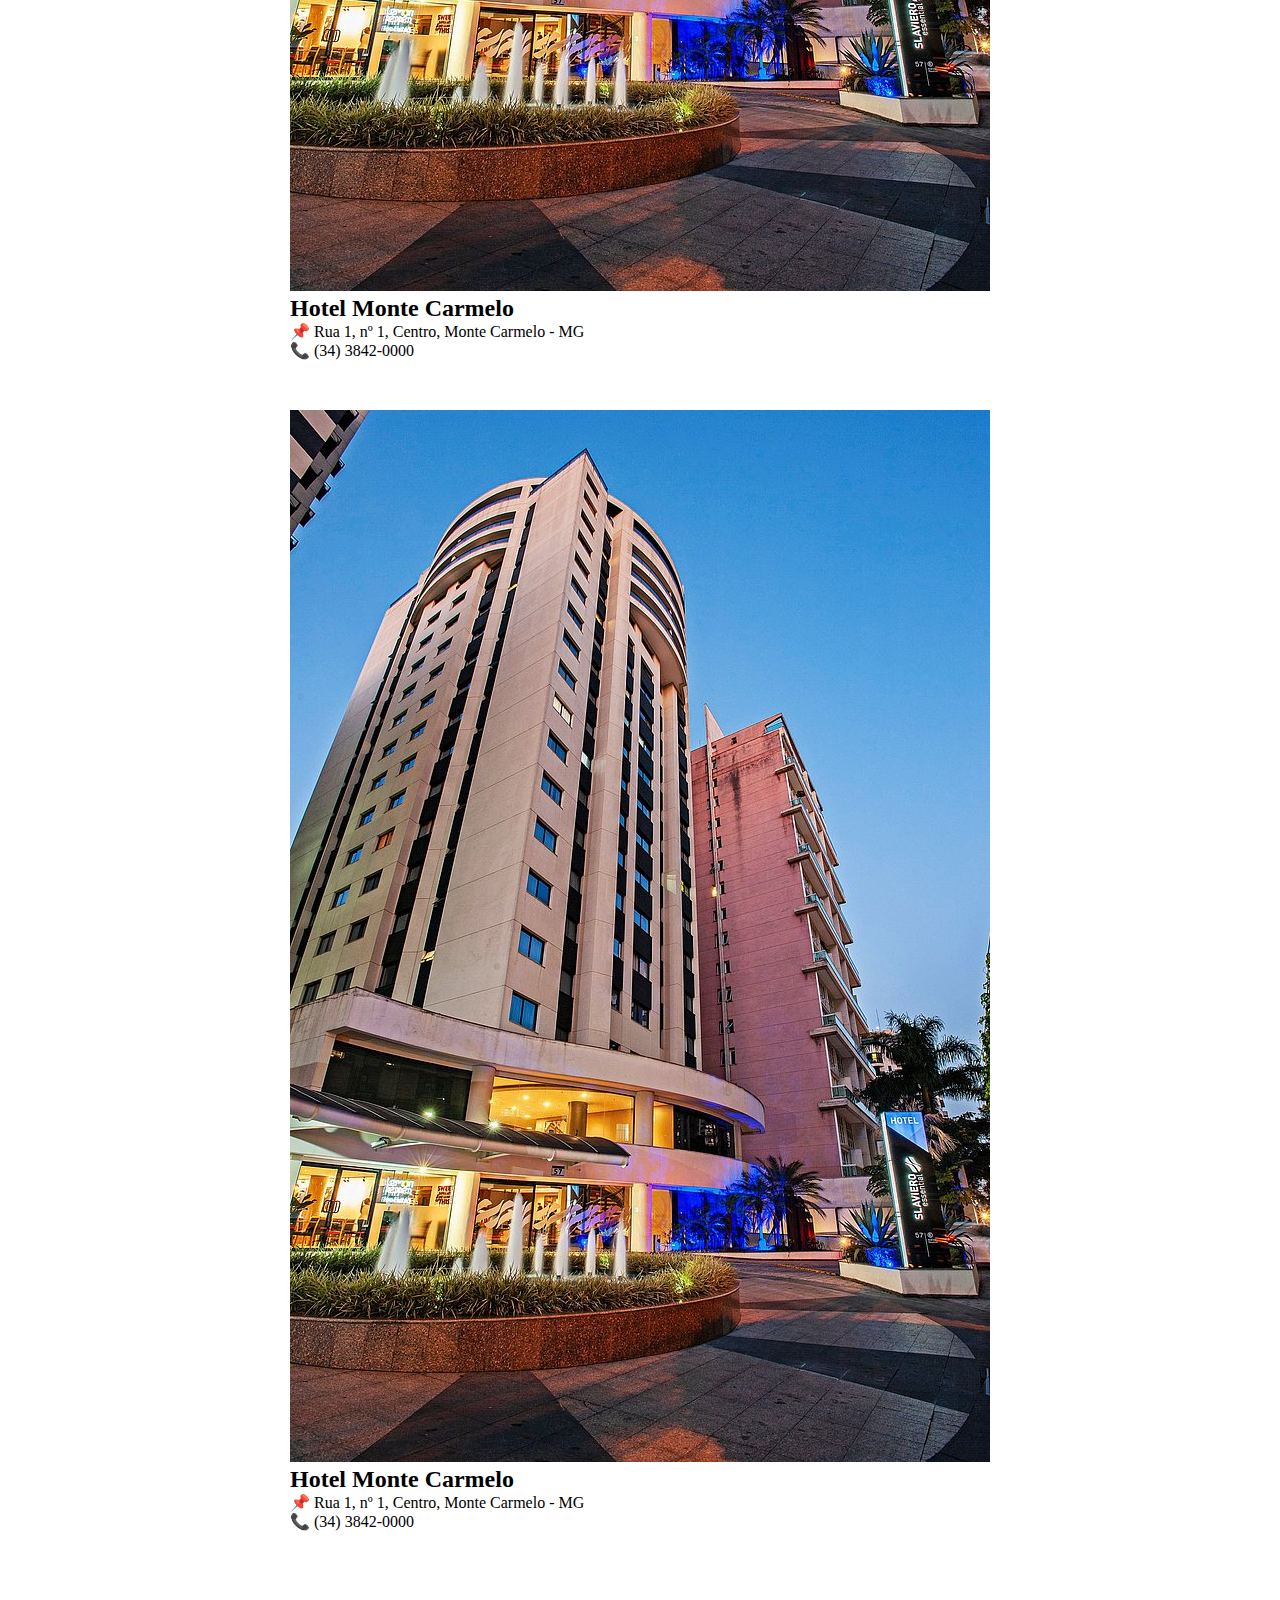
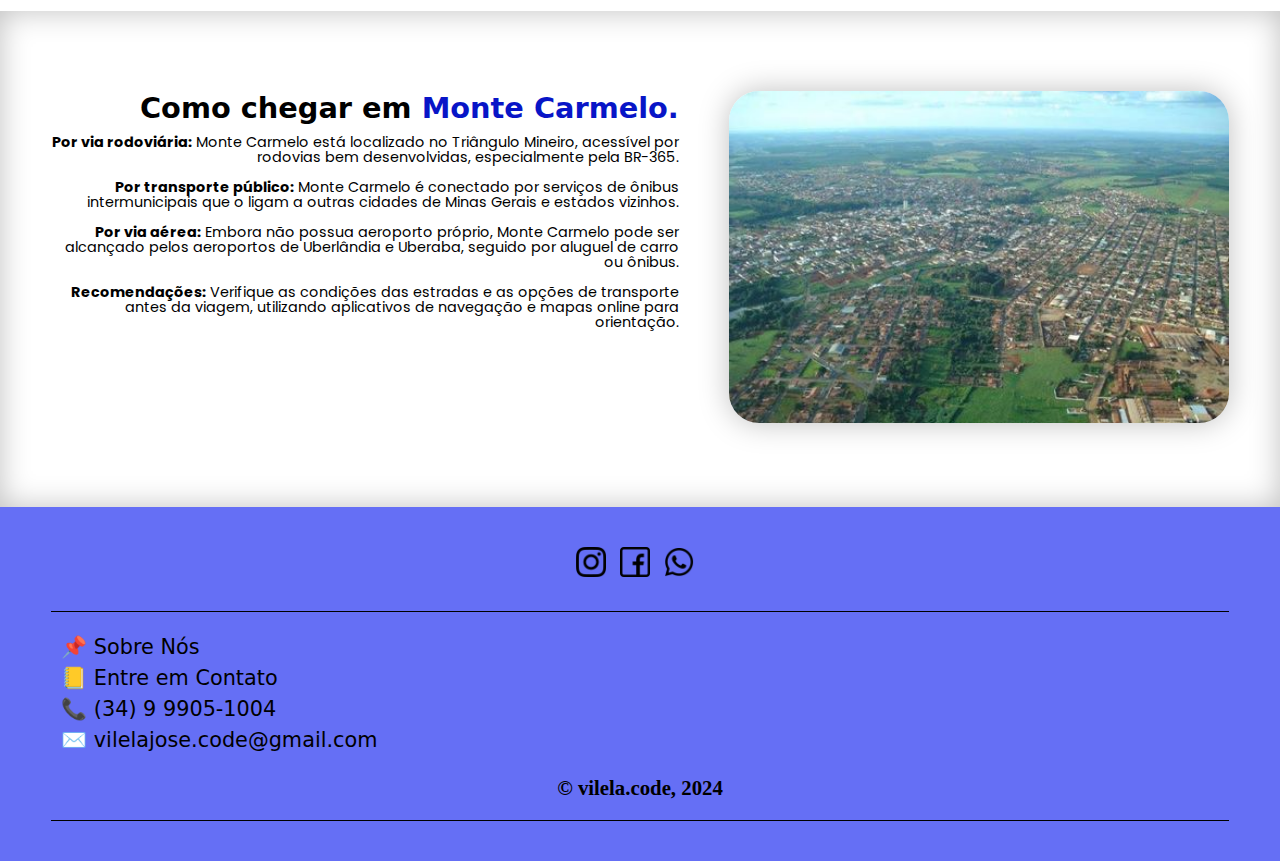
<file: paginas/local.html>
<!DOCTYPE html>
<html lang="pt-br">

<head>

    <meta charset="UTF-8">
    <meta name="viewport" content="width=device-width, initial-scale=1.0">

    <!-- Google Fontes -->
    <link rel="preconnect" href="https://fonts.googleapis.com">
    <link rel="preconnect" href="https://fonts.gstatic.com" crossorigin>
    <link
        href="https://fonts.googleapis.com/css2?family=Poppins:ital,wght@0,100;0,200;0,300;0,400;0,500;0,600;0,700;0,800;0,900;1,100;1,200;1,300;1,400;1,500;1,600;1,700;1,800;1,900&display=swap"
        rel="stylesheet">
    <!-- Fim Google Fontes -->

    <title>Local do Evento</title>
    <link rel="stylesheet" href="../estilos/local.css" />
    <link rel="shortcut icon" href="../images/favicon.png" type="image/x-icon">
</head>

<body>

    <header>
        <div class="interface">
            <div class="logo-site">
                <img src="../images/logo.png" alt="Logo site" />
            </div>
            <!--LOGO-SITE-->

            <nav class="menu-desktop">
                <input type="checkbox" id="checkbox" class="checkbox" />
                <label for="checkbox" class="label-menu">Menu<span class="hamburguer"></span></label>

                <ul class="menu">
                    <li><a href="index.html">Home</a></li>
                    <li><a href="programacao.html">Programação</a></li>
                    <li><a href="inscricao.html">Inscrição</a></li>
                    <li><a href="local.html" id="pagina-atual">Local</a></li>
                    <li><a href="organizadores.html">Produção</a></li>
                </ul>
            </nav>
            <!--MENU-DESKTOP-->

            <div class="btn-contato">
                <a href="#">Contato</a>
            </div>
            <!--BTN-CONTATO-->
        </div>
        <!--INTERFACE-->
    </header>

    <main>
        <section class="img-fundo-ufu">
            <div class="interface">
                <div class="txt">
                    <h1 class="titulo">Local do <span>Evento.</span></h1>
                </div>
            </div>
        </section>

        <section class="mapa-evento">
            <div class="interface">
                
                <div class="flex">
                    <iframe src="https://www.google.com/maps/d/embed?mid=1yh1sqoAAkVEOkF3u12joA4mhsn_tpag&ehbc=2E312F"></iframe>
                </div>
            </div>
        </section>

        <section class="hoteis">
            <div class="interface">
                <h1 class="titulo">Hotéis para <span>Acomodação.</span></h1>
                <div class="flex">
                    <div class="acomodacoes">
                        <div class="img-hotel">
                            <img src="../images/hotel1.jpg" alt="hotel mc">
                        </div>
                        <div class="txt-hotel">
                            <h2>Hotel Monte Carmelo</h2>
                            <p>📌 Rua 1, nº 1, Centro, Monte Carmelo - MG</p>
                            <p>📞 (34) 3842-0000</p>
                        </div>
                    </div>

                    <div class="acomodacoes">
                        <div class="img-hotel">
                            <img src="../images/hotel1.jpg" alt="hotel mc">
                        </div>
                        <div class="txt-hotel">
                            <h2>Hotel Monte Carmelo</h2>
                            <p>📌 Rua 1, nº 1, Centro, Monte Carmelo - MG</p>
                            <p>📞 (34) 3842-0000</p>
                        </div>
                    </div>

                    <div class="acomodacoes">
                        <div class="img-hotel">
                            <img src="../images/hotel1.jpg" alt="hotel mc">
                        </div>
                        <div class="txt-hotel">
                            <h2>Hotel Monte Carmelo</h2>
                            <p>📌 Rua 1, nº 1, Centro, Monte Carmelo - MG</p>
                            <p>📞 (34) 3842-0000</p>
                        </div>
                    </div>

                </div>
            </div>
        </section>

        <section class="como-chegar">
            <div class="interface">
                <div class="flex">
                    <div class="txt-como-chegar">
                        <h1>Como chegar em <span>Monte Carmelo.</span></h1>
                        <p><strong>Por via rodoviária:</strong> Monte Carmelo está localizado no Triângulo Mineiro, acessível por rodovias bem desenvolvidas, especialmente pela BR-365.</p>
                        <p><strong>Por transporte público:</strong> Monte Carmelo é conectado por serviços de ônibus intermunicipais que o ligam a outras cidades de Minas Gerais e estados vizinhos.</p>
                        <p><strong>Por via aérea:</strong> Embora não possua aeroporto próprio, Monte Carmelo pode ser alcançado pelos aeroportos de Uberlândia e Uberaba, seguido por aluguel de carro ou ônibus.</p>
                        <p><strong>Recomendações:</strong> Verifique as condições das estradas e as opções de transporte antes da viagem, utilizando aplicativos de navegação e mapas online para orientação.</p>
                    </div>

                    <div class="img-monte-carmelo">
                        <img src="../images/mc.jpeg" alt="Monte Carmelo">
                    </div>

                </div>
            </div>
        </section>


    </main>


    <footer>
        <div class="rodape">
          <div class="interface">
            <div class="rodape-redes">
              <a href="#"><img src="../images/instagram.png" alt="logo inta" /></a>
              <a href="#"><img src="../images/facebook.png" alt="logo face" /></a>
              <a href="#"><img src="../images/whatsapp.png" alt="logo wpp" /></a>
            </div>
    
            <div class="info-footer">
              <ul>
                <li><a href="#">📌 Sobre Nós</a></li>
                <li><a href="#">📒 Entre em Contato</a></li>
                <li><a href="#">📞 (34) 9 9905-1004</a></li>
                <li><a href="#">✉️ vilelajose.code@gmail.com</a></li>
              </ul>
            </div>
    
            <div class="copy">
              <p>© vilela.code, 2024</p>
            </div>
          </div>
        </div>
      </footer>

</body>

</html>
</file>
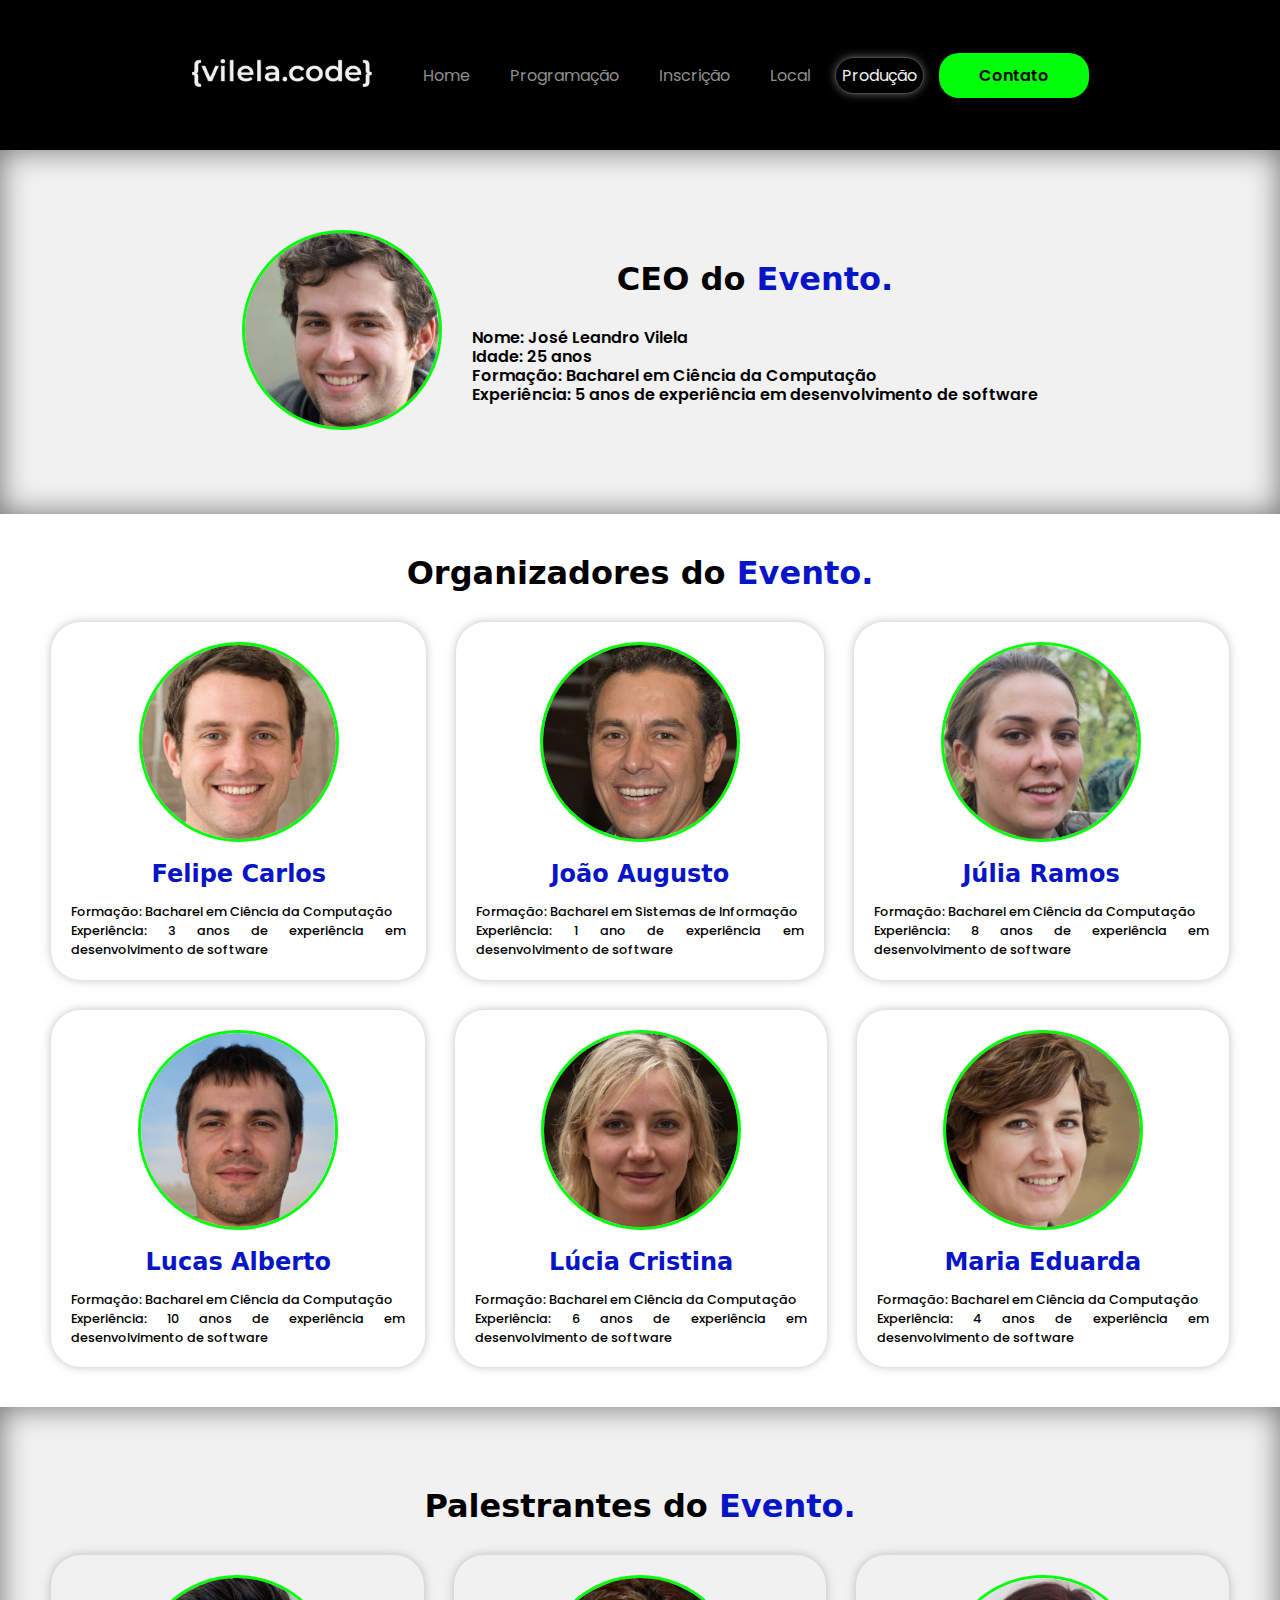
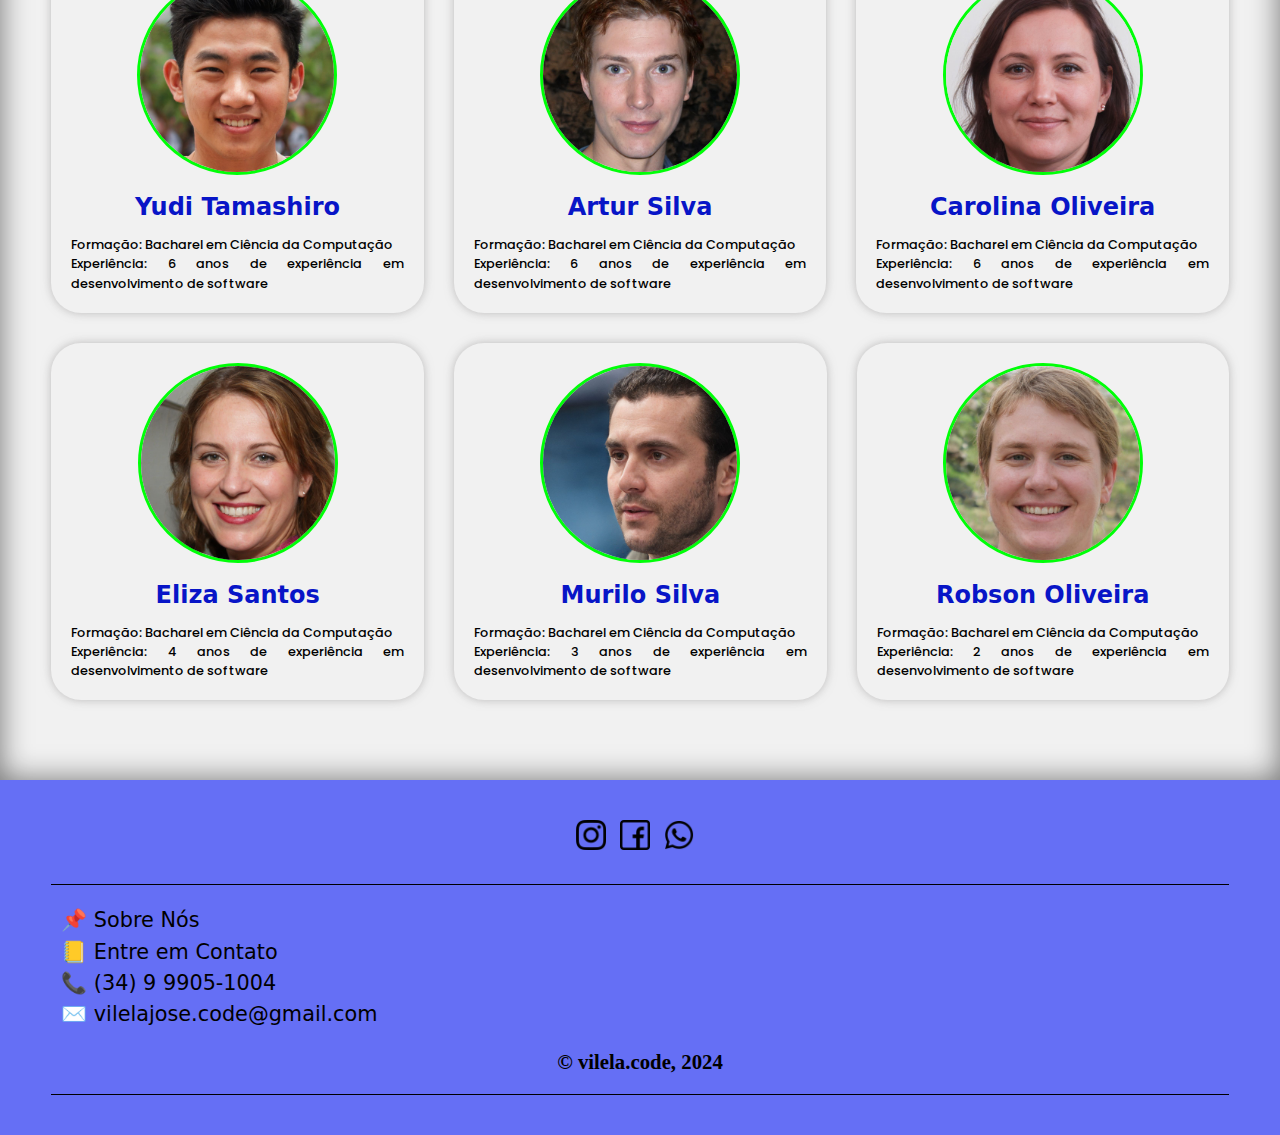
<file: paginas/organizadores.html>
<!DOCTYPE html>
<html lang="pt-br">

<head>
  <meta charset="UTF-8" />
  <meta name="viewport" content="width=device-width, initial-scale=1.0" />

  <!-- Google Fontes -->
  <link rel="preconnect" href="https://fonts.googleapis.com" />
  <link rel="preconnect" href="https://fonts.gstatic.com" crossorigin />
  <link
    href="https://fonts.googleapis.com/css2?family=Poppins:ital,wght@0,100;0,200;0,300;0,400;0,500;0,600;0,700;0,800;0,900;1,100;1,200;1,300;1,400;1,500;1,600;1,700;1,800;1,900&display=swap"
    rel="stylesheet" />

  <title>Organizadores</title>
  <link rel="stylesheet" href="../estilos/organizadores.css" />
</head>

<body>
  <header>
    <div class="interface">
      <div class="logo-site">
        <img src="../images/logo.png" alt="Logo site" />
      </div>
      <!--LOGO-SITE-->

      <nav class="menu-desktop">
        <input type="checkbox" id="checkbox" class="checkbox" />
        <label for="checkbox" class="label-menu">Menu<span class="hamburguer"></span></label>

        <ul class="menu">
          <li><a href="index.html">Home</a></li>
          <li><a href="programacao.html">Programação</a></li>
          <li><a href="inscricao.html">Inscrição</a></li>
          <li><a href="local.html">Local</a></li>
          <li><a href="organizadores.html" id="pagina-atual">Produção</a></li>
        </ul>
      </nav>
      <!--MENU-DESKTOP-->

      <div class="btn-contato">
        <a href="#">Contato</a>
      </div>
      <!--BTN-CONTATO-->
    </div>
    <!--INTERFACE-->
  </header>

  <main>
    <section class="ceo-evento">
      <div class="interface">
        <div class="flex">
          <div class="img-ceo">
            <img src="../images/organizadores/jose-ceo.jpg" alt="José Leandro - ceo" />
          </div>
          <!--img-ceo-->

          <div class="txt-ceo-evento">
            <h1 class="titulo">CEO do <span>Evento.</span></h1>
            <p>Nome: José Leandro Vilela</p>
            <p>Idade: 25 anos</p>
            <p>Formação: Bacharel em Ciência da Computação</p>
            <p>
              Experiência: 5 anos de experiência em desenvolvimento de
              software
            </p>
          </div>
          <!--txt-ceo-evento-->
        </div>
        <!--flex-->
      </div>
      <!--interface-->
    </section>
    <!--ceo-evento-->

    <section class="organizadores-evento">
      <div class="interface">
        <h1 class="titulo">Organizadores do <span>Evento.</span></h1>
        <div class="flex">
          <div class="acabamento">
            <div class="organizador">
              <div class="img-organizador">
                <img src="../images/organizadores/felipe-organizador.jpg" alt="felipe organizador" />
              </div>
              <div class="txt-organizador">
                <h1>Felipe Carlos</h1>
                <p>Formação: Bacharel em Ciência da Computação</p>
                <p>
                  Experiência: 3 anos de experiência em desenvolvimento de
                  software
                </p>
              </div>
            </div>
            <div class="organizador">
              <div class="img-organizador">
                <img src="../images/organizadores/joao-organizador.jpg" alt="joao organizador" />
              </div>
              <div class="txt-organizador">
                <h1>João Augusto</h1>
                <p>Formação: Bacharel em Sistemas de Informação</p>
                <p>
                  Experiência: 1 ano de experiência em desenvolvimento de
                  software
                </p>
              </div>
            </div>
            <div class="organizador">
              <div class="img-organizador">
                <img src="../images/organizadores/julia-organizadora.jpg" alt="julia organizadora" />
              </div>
              <div class="txt-organizador">
                <h1>Júlia Ramos</h1>
                <p>Formação: Bacharel em Ciência da Computação</p>
                <p>
                  Experiência: 8 anos de experiência em desenvolvimento de
                  software
                </p>
              </div>
            </div>
          </div>

          <div class="acabamento">
            <div class="organizador">
              <div class="img-organizador">
                <img src="../images/organizadores/lucas-organizador.jpg" alt="lucas organizador" />
              </div>
              <div class="txt-organizador">
                <h1>Lucas Alberto</h1>
                <p>Formação: Bacharel em Ciência da Computação</p>
                <p>
                  Experiência: 10 anos de experiência em desenvolvimento de
                  software
                </p>
              </div>
              <!--txt-organizador-->
            </div>
            <!--organizador-->
            <div class="organizador">
              <div class="img-organizador">
                <img src="../images/organizadores/lucia-organizadora.jpg" alt="lucia organizadora" />
              </div>
              <!--img-organizador-->
              <div class="txt-organizador">
                <h1>Lúcia Cristina</h1>
                <p>Formação: Bacharel em Ciência da Computação</p>
                <p>
                  Experiência: 6 anos de experiência em desenvolvimento de
                  software
                </p>
              </div>
              <!--txt-organizador-->
            </div>
            <!--organizador-->
            <div class="organizador">
              <div class="img-organizador">
                <img src="../images/organizadores/maria-organizadora.jpg" alt="maria organizadora" />
              </div>
              <!--img-organizador-->
              <div class="txt-organizador">
                <h1>Maria Eduarda</h1>
                <p>Formação: Bacharel em Ciência da Computação</p>
                <p>
                  Experiência: 4 anos de experiência em desenvolvimento de
                  software
                </p>
              </div>
              <!--txt-organizador-->
            </div>
            <!--organizador-->
          </div>
          <!--acabamento-->
        </div>
        <!--flex-->
      </div>
      <!--interface-->
    </section>
    <!--organizadores-evento-->

    <section class="palestrantes-evento">
      <div class="interface">
        <h1 class="titulo">Palestrantes do <span>Evento.</span></h1>
        <div class="flex">
          <div class="acabamento">
            <div class="organizador">
              <div class="img-organizador">
                <img src="../images/organizadores/yudi-palestrante.jpg" alt=" yudi palestrante" />
              </div>
              <div class="txt-organizador">
                <h1>Yudi Tamashiro</h1>
                <p>Formação: Bacharel em Ciência da Computação</p>
                <p>
                  Experiência: 6 anos de experiência em desenvolvimento de
                  software
                </p>
              </div>
            </div>
            <div class="organizador">
              <div class="img-organizador">
                <img src="../images/organizadores/artur-palestrante.jpg" alt=" artur palestrante" />
              </div>
              <div class="txt-organizador">
                <h1>Artur Silva</h1>
                <p>Formação: Bacharel em Ciência da Computação</p>
                <p>
                  Experiência: 6 anos de experiência em desenvolvimento de
                  software
                </p>
              </div>
            </div>
            <div class="organizador">
              <div class="img-organizador">
                <img src="../images/organizadores/carolina-palestrante.jpg" alt=" carolina palestrante" />
              </div>
              <div class="txt-organizador">
                <h1>Carolina Oliveira</h1>
                <p>Formação: Bacharel em Ciência da Computação</p>
                <p>
                  Experiência: 6 anos de experiência em desenvolvimento de
                  software
                </p>
              </div>
            </div>
          </div>

          <div class="acabamento">
            <div class="organizador">
              <div class="img-organizador">
                <img src="../images/organizadores/eliza-palestrante.jpg" alt=" eliza palestrante" />
              </div>
              <div class="txt-organizador">
                <h1>Eliza Santos</h1>
                <p>Formação: Bacharel em Ciência da Computação</p>
                <p>
                  Experiência: 4 anos de experiência em desenvolvimento de
                  software
                </p>
              </div>
            </div>
            <div class="organizador">
              <div class="img-organizador">
                <img src="../images/organizadores/murilo-palestrante.jpg" alt=" murilo palestrante" />
              </div>
              <div class="txt-organizador">
                <h1>Murilo Silva</h1>
                <p>Formação: Bacharel em Ciência da Computação</p>
                <p>
                  Experiência: 3 anos de experiência em desenvolvimento de
                  software
                </p>
              </div>
            </div>
            <div class="organizador">
              <div class="img-organizador">
                <img src="../images/organizadores/robson-palestrante.jpg" alt=" robson palestrante" />
              </div>
              <div class="txt-organizador">
                <h1>Robson Oliveira</h1>
                <p>Formação: Bacharel em Ciência da Computação</p>
                <p>
                  Experiência: 2 anos de experiência em desenvolvimento de
                  software
                </p>
              </div>
            </div>
          </div>
        </div>
      </div>
    </section>
  </main>

  <footer>
    <div class="rodape">
      <div class="interface">
        <div class="rodape-redes">
          <a href="#"><img src="../images/instagram.png" alt="logo inta" /></a>
          <a href="#"><img src="../images/facebook.png" alt="logo face" /></a>
          <a href="#"><img src="../images/whatsapp.png" alt="logo wpp" /></a>
        </div>

        <div class="info-footer">
          <ul>
            <li><a href="#">📌 Sobre Nós</a></li>
            <li><a href="#">📒 Entre em Contato</a></li>
            <li><a href="#">📞 (34) 9 9905-1004</a></li>
            <li><a href="#">✉️ vilelajose.code@gmail.com</a></li>
          </ul>
        </div>

        <div class="copy">
          <p>© vilela.code, 2024</p>
        </div>
      </div>
    </div>
  </footer>
</body>

</html>
</file>
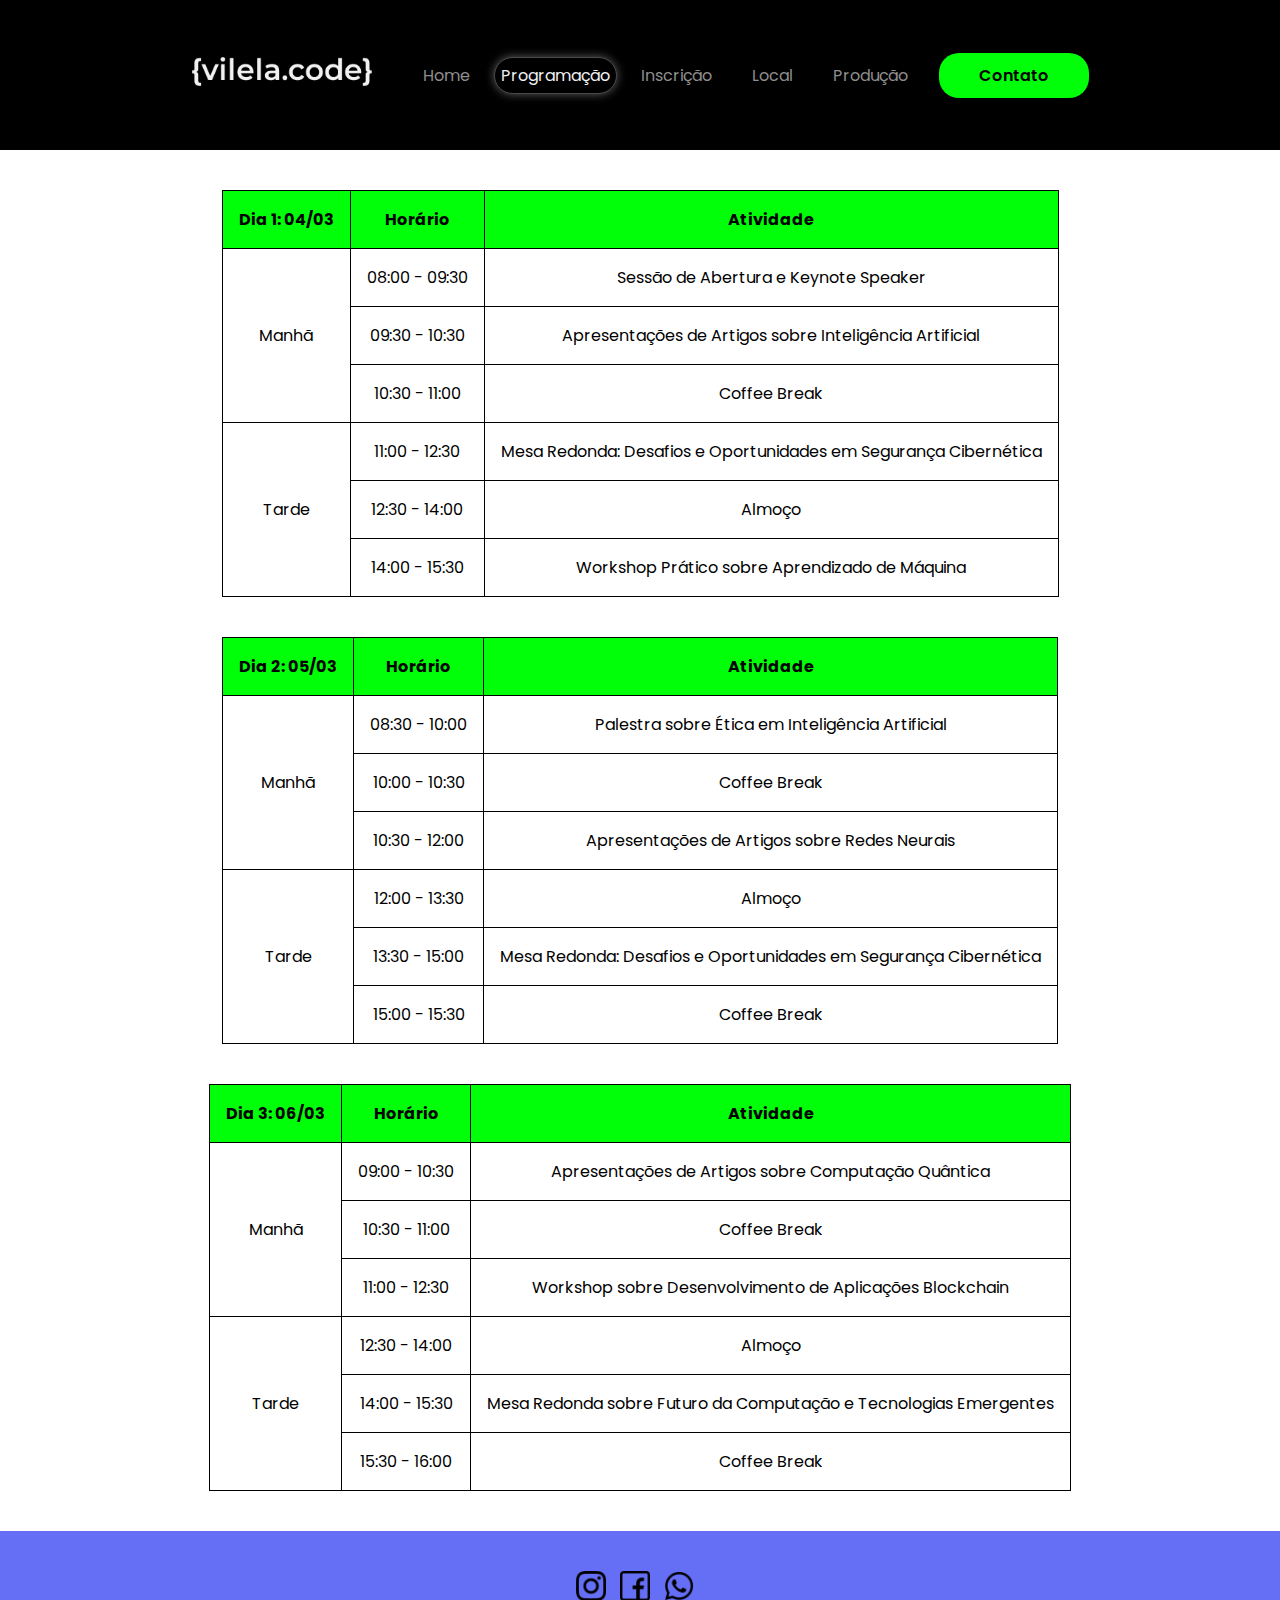
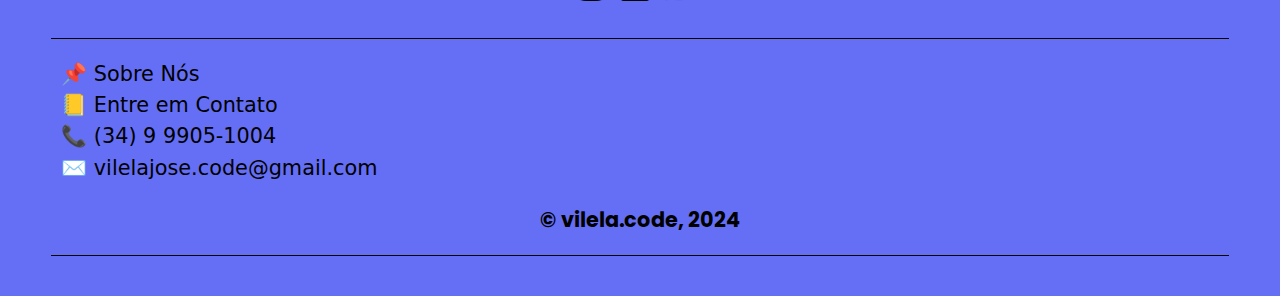
<file: paginas/programacao.html>
<!DOCTYPE html>
<html lang="en">

<head>
  <meta charset="UTF-8" />
  <meta name="viewport" content="width=device-width, initial-scale=1.0" />
  <!-- Google Fontes -->
  <link rel="preconnect" href="https://fonts.googleapis.com" />
  <link rel="preconnect" href="https://fonts.gstatic.com" crossorigin />
  <link
    href="https://fonts.googleapis.com/css2?family=Poppins:ital,wght@0,100;0,200;0,300;0,400;0,500;0,600;0,700;0,800;0,900;1,100;1,200;1,300;1,400;1,500;1,600;1,700;1,800;1,900&display=swap"
    rel="stylesheet" />
  <!-- Fim Google Fontes -->

  <title>Programação</title>
  <link rel="shortcut icon" href="../images/favicon.png" type="image/x-icon">
  <link rel="stylesheet" href="../estilos/programacao.css" />
</head>

<body>
  <header>
    <div class="interface">
      <div class="logo-site">
        <img src="../images/logo.png" alt="Logo site">
      </div>
      <!--LOGO-SITE-->

      <nav class="menu-desktop">
        <input type="checkbox" id="checkbox" class="checkbox" />
        <label for="checkbox" class="label-menu">Menu<span class="hamburguer"></span></label>

        <ul class="menu">
          <li><a href="index.html">Home</a></li>
          <li>
            <a href="programacao.html" id="pagina-atual">Programação</a>
          </li>
          <li><a href="inscricao.html">Inscrição</a></li>
          <li><a href="local.html">Local</a></li>
          <li><a href="organizadores.html">Produção</a></li>
        </ul>
      </nav>
      <!--MENU-DESKTOP-->

      <div class="btn-contato">
        <a href="#">Contato</a>
      </div>
      <!--BTN-CONTATO-->
    </div>
    <!--INTERFACE-->
  </header>

  <main>
    <section class="tabela">
      <div class="interface">
        <div class="flex">
          <div class="dia">
            <table border="1">
              <tr>
                <th class="data">Dia 1: 04/03</th>
                <th class="data">Horário</th>
                <th class="data">Atividade</th>
              </tr>
              <tr>
                <td rowspan="3">Manhã</td>
                <td>08:00 - 09:30</td>
                <td>Sessão de Abertura e Keynote Speaker</td>
              </tr>
              <tr>
                <td>09:30 - 10:30</td>
                <td>
                  Apresentações de Artigos sobre Inteligência Artificial
                </td>
              </tr>
              <tr>
                <td>10:30 - 11:00</td>
                <td>Coffee Break</td>
              </tr>
              <tr>
                <td rowspan="3">Tarde</td>
                <td>11:00 - 12:30</td>
                <td>
                  Mesa Redonda: Desafios e Oportunidades em Segurança
                  Cibernética
                </td>
              </tr>
              <tr>
                <td>12:30 - 14:00</td>
                <td>Almoço</td>
              </tr>
              <tr>
                <td>14:00 - 15:30</td>
                <td>Workshop Prático sobre Aprendizado de Máquina</td>
              </tr>
            </table>
          </div>
          <!--slide-->

          <div class="dia">
            <table border="1">
              <tr id="d2">
                <th class="data">Dia 2: 05/03</th>
                <th class="data">Horário</th>
                <th class="data">Atividade</th>
              </tr>
              <tr>
                <td rowspan="3">Manhã</td>
                <td>08:30 - 10:00</td>
                <td>Palestra sobre Ética em Inteligência Artificial</td>
              </tr>
              <tr>
                <td>10:00 - 10:30</td>
                <td>Coffee Break</td>
              </tr>
              <tr>
                <td>10:30 - 12:00</td>
                <td>Apresentações de Artigos sobre Redes Neurais</td>
              </tr>
              <tr>
                <td rowspan="3">Tarde</td>
                <td>12:00 - 13:30</td>
                <td>Almoço</td>
              </tr>
              <tr>
                <td>13:30 - 15:00</td>
                <td>
                  Mesa Redonda: Desafios e Oportunidades em Segurança
                  Cibernética
                </td>
              </tr>
              <tr>
                <td>15:00 - 15:30</td>
                <td>Coffee Break</td>
              </tr>
            </table>
          </div>
          <!--slide-->

          <div class="dia">
            <table border="1">
              <tr id="d2">
                <th class="data">Dia 3: 06/03</th>
                <th class="data">Horário</th>
                <th class="data">Atividade</th>
              </tr>
              <tr>
                <td rowspan="3">Manhã</td>
                <td>09:00 - 10:30</td>
                <td>Apresentações de Artigos sobre Computação Quântica</td>
              </tr>
              <tr>
                <td>10:30 - 11:00</td>
                <td>Coffee Break</td>
              </tr>
              <tr>
                <td>11:00 - 12:30</td>
                <td>
                  Workshop sobre Desenvolvimento de Aplicações Blockchain
                </td>
              </tr>
              <tr>
                <td rowspan="3">Tarde</td>
                <td>12:30 - 14:00</td>
                <td>Almoço</td>
              </tr>
              <tr>
                <td>14:00 - 15:30</td>
                <td>
                  Mesa Redonda sobre Futuro da Computação e Tecnologias
                  Emergentes
                </td>
              </tr>
              <tr>
                <td>15:30 - 16:00</td>
                <td>Coffee Break</td>
              </tr>
            </table>
          </div>
          <!--slide-->
        </div>
        <!--flex-->
      </div>
      <!--interface-->
    </section>
  </main>

  <footer>
    <div class="rodape">
      <div class="interface">
        <div class="rodape-redes">
          <a href="#"><img src="../images/instagram.png" alt="logo inta" /></a>
          <a href="#"><img src="../images/facebook.png" alt="logo face" /></a>
          <a href="#"><img src="../images/whatsapp.png" alt="logo wpp" /></a>
        </div>

        <div class="info-footer">
          <ul>
            <li><a href="#">📌 Sobre Nós</a></li>
            <li><a href="#">📒 Entre em Contato</a></li>
            <li><a href="#">📞 (34) 9 9905-1004</a></li>
            <li><a href="#">✉️ vilelajose.code@gmail.com</a></li>
          </ul>
        </div>

        <div class="copy">
          <p>© vilela.code, 2024</p>
        </div>
      </div>
    </div>
  </footer>
</body>

</html>
</file>
<file: estilos/style.css>
:root {
  --txtgeral: #f1f1f1;
  --acabamento: #000;
  --txtmenu: #8f8e8e;
  --txtdestaque: #00ff08;
  --span: #0815c7;
  --fontTitulo: system-ui, -apple-system, BlinkMacSystemFont, "Segoe UI", Roboto,
    Oxygen, Ubuntu, Cantarell, "Open Sans", "Helvetica Neue", sans-serif;
  --fontTxt: "Poppins", sans-serif;
}

/* scrollbar */

::-webkit-scrollbar{
  width: 10px;
}

::-webkit-scrollbar-thumb{
  background-color: var(--txtdestaque);
  border-radius: 50px;
}

/* ESTILOS GERAIS */

* {
  padding: 0;
  margin: 0;
  box-sizing: border-box;
}

body {
  height: 100%;
}

.logo-site img {
  width: 180px;
}

.flex {
  display: flex;
}

.interface {
  max-width: 1280px;
  margin: 0 auto;
}

.btn-contato a {
  text-decoration: none;
  color: var(--acabamento);
  background-color: var(--txtdestaque);
  padding: 10px 40px;
  font-family: var(--fontTxt);
  font-weight: 600;
  border-radius: 20px;
  display: inline-block;
  transition: 0.2s;
}

.btn-contato a:hover {
  transform: scale(1.1);
  box-shadow: 0 0 8px var(--txtdestaque);
}

.titulo {
  text-align: center;
  padding-bottom: 50px;
  font-size: 2em;
  font-weight: bolder;
  font-family: var(--fontTitulo);
}

.titulo span {
  color: var(--span);
}

/* ESTILO CABEÇALHO/MENUN */

header > .interface {
  display: flex;
  align-items: center;
  justify-content: space-between;
  flex-wrap: wrap;
}

header {
  display: flex;
  background-color: var(--acabamento);
  padding: 2rem;
  height: 9.375rem;
  position: sticky;
  width: 100%;
  top: 0;
  z-index: 1000;
}

header .logo-site {
  margin: 0 20px 0 0;
}

header .menu-desktop {
  margin: auto;
  padding: 0 15px;
}

header .menu-desktop .menu {
  display: flex;
  align-items: center;
  list-style-type: none;
  gap: 0.5rem;
}

.label-menu,
.checkbox {
  display: none;
  color: var(--txtmenu);
  font-weight: 600;
  font-size: 1rem;
}

header .menu-desktop  li > a {
  font-family: var(--fontTxt);
  text-decoration: none;
  color: var(--txtmenu);
  padding: 1rem;
  display: block;
  transition: 0.2s;
}

header .menu-desktop a:hover {
  transform: scale(1.1);
  color: var(--txtgeral);
}

header .menu-desktop #pagina-atual {
  color: var(--txtgeral);
  border: 1px solid #f1f1f14d;
  padding: 5px 6px;
  border-radius: 30px;
  box-shadow: 0 0 10px #f1f1f165;
}

/* ESTILOS TOPO MAIN */

.txt-topo-site .flex {
  gap: 80px;
  flex-wrap: wrap;
}

.txt-topo-site .interface {
  padding: 80px 4%;
  position: fixed;
  max-width: 1280px;
}

.img-fundo {
  position: relative;
  height: 100vh;
  background-image: url("../images/imgemfundo.jpg");
  background-position: center;
  background-repeat: no-repeat;
  background-size: cover;
}

.desfoque-fundo-img {
  position: absolute;
  top: 0;
  left: 0;
  width: 100%;
  height: 100%;
  backdrop-filter: blur(10px);
  display: grid;
  justify-items: center;
}

.txt-topo-site .data {
  display: flex;
  gap: 30px;
  margin: 30px 0;
  margin-top: 200px;
  justify-content: center;
}

.txt-topo-site .data > h1 {
  color: var(--txtgeral);
  font-size: 1.1em;
  font-family: var(--fontTxt);
}

.txt-topo-site .img-logo-topo {
  text-align: center;
  margin: 10px 0;
  max-width: 1280px;
}

.txt-topo-site .img-logo-topo img {
  width: 300px;
  image-rendering: auto;
}

.txt-topo-site .organizacao {
  margin-top: 100px;
  padding: 10px;
  border-radius: 30px;
  transition: 0.2s;
}

.txt-topo-site .organizacao:hover {
  background-color: #b1b1b11c;
  transform: scale(1.1);
  box-shadow: 0 0 10px #f1f1f1;
}

.txt-topo-site .organizacao p {
  font: 1.5em;
  color: var(--txtgeral);
  font-family: var(--fontTxt);

  font-weight: 600;
}

.txt-topo-site .organizacao > .parceiros-topo-site img {
  height: 70px;
  margin: 40px;
  padding: 0 20px;
}

/* ESTILO MEIO DO SITE */

.txt-meio-site .interface {
  padding: 40px 4%;
}

.txt-meio-site {
  background-color: #f1f1f1;
  box-shadow: 0 0 30px #00000040;
  padding: 80px 0;
}

.txt-meio-site .flex {
  gap: 30px;
  align-items: center;
}

.txt-meio-site .txt-sobre-evento > p {
  font-size: 1.1em;
  line-height: 1.5em;
  padding-bottom: 10px;
  text-indent: 1.3em;
  font-family: var(--fontTxt);
  text-align: justify;
  font-weight: 500;
}

.txt-meio-site .img-evento img {
  width: 400px;
  border-radius: 30px;
}

/* ESTILO-SOBRE-EVENTO */

.txt-fique-por-dentro .interface {
  padding: 40px 4%;
}

.txt-fique-por-dentro {
  padding: 80px 0;
}

.txt-fique-por-dentro .flex {
  gap: 40px;
  flex-direction: column;
  align-items: center;
}

.txt-fique-por-dentro .txt-por-dentro > p {
  font-size: 1.3em;
  font-family: var(--fontTxt);
  text-align: center;
}

.txt-fique-por-dentro .txt-por-dentro > p span {
  display: block;
  text-align: center;
}

/* ESTILO LINGUAGENS */
.linguagens .interface {
  padding: 40px 4%;
}

.linguagens {
  box-shadow: 0 0 30px #00000040;
  background-color: var(--txtgeral);
  padding: 80px 0;
}

.linguagens .flex {
  align-items: center;
  flex-direction: column;
}

.linguagens .linguagem-evento {
  border: 1px solid #0000004a;
  text-align: center;
  padding: 20px;
  margin: 0 30px 30px 0;
  border-radius: 30px;
  background-color: #8f8e8e5e;
  transition: 0.2s;
}

.linguagens .linguagem-evento:hover {
  transform: scale(1.1);
}

/* estilo footer */

.rodape {
  padding: 40px 4%;
  background-color: #1423f0a7;
}

.rodape .rodape-redes {
  border-bottom: 1px solid #000;
  text-align: center;
  padding-bottom: 30px;
}

.rodape .rodape-redes a {
  margin-right: 10px;
}

.rodape .rodape-redes a img {
  width: 30px;
}

.rodape .info-footer {
  margin: 20px 10px;
}

.rodape .info-footer ul {
  list-style-type: none;
}

.rodape .info-footer ul li a {
  display: inline-block;
  text-decoration: none;
  color: #000;
  transition: 0.6s;
  font-size: 1.3em;
  line-height: 1.5em;
  font-family: var(--fontTitulo);
}

.rodape .info-footer ul li a:hover {
  color: #f1f1f1;
  transform: scale(1.1);
  text-decoration: underline;
}

.rodape .copy {
  text-align: center;
  font-size: 1.3em;
  font-weight: 700;
  border-bottom: 1px solid #000;
  padding-bottom: 20px;
}

@media (max-width: 1150px) {

  header .interface{
    align-items: center;
    justify-content: center;
  }

  header .btn-contato a{
    font-family: var(--fontTxt);
    text-decoration: none;
    color: var(--txtmenu);
    background-color: transparent;
    padding: 1rem;
    display: block;
    transition: 0.2s;
    padding: 1rem 0;
    margin-inline: 5rem;
    border-bottom: 0.0625rem solid #8f8e8e4c;
    border-radius: 50px;
  }

  header .btn-contato a:hover {
    transform: none;
    box-shadow: none;
  }


 

  header .menu-desktop .menu {
    display: block;
    position: absolute;
    top: 9.375rem;
    left: 0;
    background: var(--acabamento);
    text-align: center;
    width: 100%;
    height: 0;
    z-index: 8888;
    visibility: hidden;
    overflow-y: hidden;
    transition: 0.5s;
  }

  header .menu-desktop .menu a {
    padding: 1rem 0;
    margin-inline: 5rem;
    border-bottom: 0.0625rem solid #8f8e8e4c;
    border-radius: 0;
  }

  header .menu-desktop .label-menu {
    display: flex;
    align-items: center;
    gap: 0.5rem;
    padding-block: 1rem;
    cursor: pointer;
  }

  .hamburguer {
    border-top: 0.125rem solid;
    width: 1.25rem;
  }
  .hamburguer::before,
  .hamburguer::after {
    content: " ";
    display: block;
    width: 1.25rem;
    height: 0.125rem;
    background: currentColor;
    margin-top: 0.3125rem;
    position: relative;
    transition: 0.3s;
  }

  .checkbox:checked ~ .menu {
    height: calc(100vh - 9.375rem);
    visibility: visible;
    overflow-y: auto;
  }

  .checkbox:checked ~ .label-menu .hamburguer {
    border-top-color: transparent;
  }

  .checkbox:checked ~ .label-menu .hamburguer::before {
    transform: rotate(135deg);
  }

  .checkbox:checked ~ .label-menu .hamburguer::after {
    transform: rotate(-135deg);
    top: -0.4375rem;
  }

  .txt-topo-site .interface {
   padding: 0;
  }

  .txt-topo-site .data {
    flex-direction: column;
    align-items: center;
  }

  .organizacao:hover{
    margin: 50px 0;
    padding: 10px;
  }

  .organizacao .parceiros-topo-site img{
    width: 230px;
   
  }

  .txt-meio-site .flex{
    display: block;
  }

  .txt-meio-site .interface{
    padding: 0px 8%;
    text-align: center;
  }

  .linguagens .flex{
    flex-direction: row;
    justify-content: center;
    align-items: center;
    gap: 10px;
  }
  
  .linguagens .interface{
    padding: 0 8%;
  }
  
  .linguagens .img-ling{
    display: flex;
    flex-direction: column;
    justify-content: center;
    align-items: center;
  }

}
</file>
<file: estilos/agradecimento.css>
:root {
    --txtgeral: #f1f1f1;
    --acabamento: #000;
    --txtmenu: #8f8e8e;
    --txtdestaque: #00ff08;
    --span: #0815c7;
    --fontTitulo: system-ui, -apple-system, BlinkMacSystemFont, "Segoe UI", Roboto,
        Oxygen, Ubuntu, Cantarell, "Open Sans", "Helvetica Neue", sans-serif;
    --fontTxt: "Poppins", sans-serif;
}

/* scrollbar */

::-webkit-scrollbar {
    width: 10px;
}

::-webkit-scrollbar-thumb {
    background-color: var(--txtdestaque);
    border-radius: 50px;
}

/* ESTILOS GERAIS */

* {
    padding: 0;
    margin: 0;
    box-sizing: border-box;
}

body {
    height: 100%;
}

.logo-site img {
    width: 180px;
}

.flex {
    display: flex;
}

.interface {
    max-width: 1280px;
    margin: 0 auto;
}

.btn-contato a {
    text-decoration: none;
    color: var(--acabamento);
    background-color: var(--txtdestaque);
    padding: 10px 40px;
    font-family: var(--fontTxt);
    font-weight: 600;
    border-radius: 20px;
    display: inline-block;
    transition: 0.2s;
}

.btn-contato a:hover {
    transform: scale(1.1);
    box-shadow: 0 0 8px var(--txtdestaque);
}

.titulo {
    text-align: center;
    padding-bottom: 50px;
    font-size: 2em;
    font-weight: bolder;
    font-family: var(--fontTitulo);
}

.titulo span {
    color: var(--span);
}

/* ESTILO CABEÇALHO/MENUN */

header>.interface {
    display: flex;
    align-items: center;
    justify-content: space-between;
    flex-wrap: wrap;
}

header {
    display: flex;
    background-color: var(--acabamento);
    padding: 2rem;
    height: 9.375rem;
    position: sticky;
    width: 100%;
    top: 0;
    z-index: 1000;
}

header .logo-site {
    margin: 0 20px 0 0;
}

header .menu-desktop {
    margin: auto;
    padding: 0 15px;
}

header .menu-desktop .menu {
    display: flex;
    align-items: center;
    list-style-type: none;
    gap: 0.5rem;
}

.label-menu,
.checkbox {
    display: none;
    color: var(--txtmenu);
    font-weight: 600;
    font-size: 1rem;
}

header .menu-desktop li > a {
    font-family: var(--fontTxt);
    text-decoration: none;
    color: var(--txtmenu);
    padding: 1rem;
    display: block;
    transition: 0.2s;
}

header .menu-desktop a:hover {
    transform: scale(1.1);
    color: var(--txtgeral);
}

header .menu-desktop #pagina-atual {
    color: var(--txtgeral);
    border: 1px solid #f1f1f14d;
    padding: 5px 6px;
    border-radius: 30px;
    box-shadow: 0 0 10px #f1f1f165;
}

/* estilo agradecimento */
.agradecimento {
    display: flex;
    flex-direction: column;
    align-items: center;
    justify-content: center;
}

.agradecimento .interface {
    padding: 80px 4%;
}

.agradecimento fieldset {
    text-align: center;
    border-radius: 30px;
    padding: 80px 4%;
    border-color: var(--txtdestaque);
    display: flex;
    flex-direction: column;
    justify-content: center;
}

.agradecimento fieldset legend {
    padding: 0 8px;
}

.agradecimento fieldset legend h1 {
    padding: 20px 0;
    font-size: 1.5em;
    font-weight: 600;
    color: var(--txtmenu);
    text-shadow: var(--acabamento) 1px 1px 1px;
    font-family: var(--fontTitulo);
}

.agradecimento fieldset legend span {
    color: var(--txtdestaque);
}

.agradecimento .texto {
    margin: 20px 0;
}

.agradecimento .texto p {
    font-size: 1rem;
    font-weight: 500;
    color: var(--acabamento);
    font-family: var(--fontTxt);
}

.agradecimento .btn {
    display: flex;
    justify-content: center;
    align-items: center;
    gap: 30px;
    margin: 20px 0;
}

.agradecimento .btn>a {
    text-decoration: none;
    color: var(--acabamento);
    background-color: var(--txtdestaque);
    padding: 5px 20px;
    font-family: var(--fontTxt);
    font-weight: 600;
    border-radius: 20px;
    display: inline-block;
    transition: 0.2s;
}

.agradecimento .btn>a:hover {
    transform: scale(1.1);
    box-shadow: 0 0 8px var(--txtdestaque);
}

.agradecimento .btn img {
    width: 30px;
    margin-right: 5px;
}

.agradecimento .img img {
    width: 300px;
    margin-top: 30px;
}







/* rodape */
.rodape {
    padding: 40px 4%;
    background-color: #1423f0a7;
    bottom: 0;
    position: relative;
    width: 100%;

}

.rodape .rodape-redes {
    border-bottom: 1px solid #000;
    text-align: center;
    padding-bottom: 30px;
}

.rodape .rodape-redes a {
    margin-right: 10px;
}

.rodape .rodape-redes a img {
    width: 30px;
}

.rodape .info-footer {
    margin: 20px 10px;
}

.rodape .info-footer ul {
    list-style-type: none;
}

.rodape .info-footer ul li a {
    display: inline-block;
    text-decoration: none;
    color: #000;
    transition: 0.6s;
    font-size: 1.3em;
    line-height: 1.5em;
    font-family: var(--fontTitulo);
}

.rodape .info-footer ul li a:hover {
    color: #f1f1f1;
    transform: scale(1.1);
    text-decoration: underline;
}

.rodape .copy {
    text-align: center;
    font-size: 1.3em;
    font-weight: 700;
    border-bottom: 1px solid #000;
    padding-bottom: 20px;
}



@media (max-width: 1150px) {

    header .interface {
        align-items: center;
        justify-content: center;
    }

    .btn-contato a{
        font-family: var(--fontTxt);
        text-decoration: none;
        color: var(--txtmenu);
        background-color: transparent;
        padding: 1rem;
        display: block;
        transition: 0.2s;
        padding: 1rem 0;
        margin-inline: 5rem;
        border-bottom: 0.0625rem solid #8f8e8e4c;
        border-radius: 50px;
      }
    
      .btn-contato a:hover {
        transform: none;
        box-shadow: none;
      }

    header .menu-desktop .menu {
        display: block;
        position: absolute;
        top: 9.375rem;
        left: 0;
        background: var(--acabamento);
        text-align: center;
        width: 100%;
        height: 0;
        z-index: 8888;
        visibility: hidden;
        overflow-y: hidden;
        transition: 0.5s;
    }

    header .menu-desktop .menu a {
        padding: 1rem 0;
        margin-inline: 5rem;
        border-bottom: 0.0625rem solid #8f8e8e4c;
        border-radius: 0;
    }

    header .menu-desktop .label-menu {
        display: flex;
        align-items: center;
        gap: 0.5rem;
        padding-block: 1rem;
        cursor: pointer;
    }

    .hamburguer {
        border-top: 0.125rem solid;
        width: 1.25rem;
    }

    .hamburguer::before,
    .hamburguer::after {
        content: " ";
        display: block;
        width: 1.25rem;
        height: 0.125rem;
        background: currentColor;
        margin-top: 0.3125rem;
        position: relative;
        transition: 0.3s;
    }

    .checkbox:checked~.menu {
        height: calc(100vh - 9.375rem);
        visibility: visible;
        overflow-y: auto;
    }

    .checkbox:checked~.label-menu .hamburguer {
        border-top-color: transparent;
    }

    .checkbox:checked~.label-menu .hamburguer::before {
        transform: rotate(135deg);
    }

    .checkbox:checked~.label-menu .hamburguer::after {
        transform: rotate(-135deg);
        top: -0.4375rem;
    }

    .agradecimento fieldset legend span {
        display: block;
    }

    .agradecimento fieldset legend {
        padding: 0 8px;
    }

    .agradecimento .btn {
        flex-wrap: wrap;
    }
}
</file>
<file: estilos/inscricao.css>
:root {
  --txtgeral: #f1f1f1;
  --acabamento: #000;
  --txtmenu: #8f8e8e;
  --txtdestaque: #00ff08;
  --span: #00ff08;
  --fontTitulo: system-ui, -apple-system, BlinkMacSystemFont, "Segoe UI", Roboto,
    Oxygen, Ubuntu, Cantarell, "Open Sans", "Helvetica Neue", sans-serif;
  --fontTxt: "Poppins", sans-serif;
}

/* scrollbar */

::-webkit-scrollbar {
  width: 10px;
}

::-webkit-scrollbar-thumb {
  background-color: var(--txtdestaque);
  border-radius: 50px;
}

/* ESTILOS GERAIS */

* {
  padding: 0;
  margin: 0;
  box-sizing: border-box;
}

fieldset {
  padding: 50px;
  border-radius: 30px;
}

legend span {
  color: var(--txtdestaque);
}

legend {
  color: var(--txtgeral);
  padding: 0 10px;
  text-align: center;
  font-family: var(--fontTxt);
  font-size: 1rem;
  font-weight: bolder;
}

input:valid {
  border: 2px solid lightgreen;
}

input:invalid {
  border: 2px solid red;
}

input:focus {
  outline: none;
}

main {
  max-width: 1280px;
  width: 98%;
  background-color: rgba(52, 52, 52, 0.857);
  margin: 30px auto;
  border-radius: 30px;
}

body {
  height: 100%;
}

.logo-site img {
  width: 170px;
}

.flex {
  display: flex;
}

.interface {
  padding: 30px 4%;
  max-width: 1280px;
  margin: 0 auto;
}

.btn-contato a {
  text-decoration: none;
  color: var(--acabamento);
  background-color: var(--txtdestaque);
  padding: 10px 40px;
  font-family: var(--fontTxt);
  font-weight: 600;
  border-radius: 20px;
  display: inline-block;
  transition: 0.2s;
}

.btn-contato a:hover {
  transform: scale(1.1);
  box-shadow: 0 0 8px var(--txtdestaque);
}

.titulo {
  color: var(--txtgeral);
  text-align: center;
  padding-bottom: 50px;
  font-size: 2em;
  font-weight: bolder;
  font-family: var(--fontTitulo);
}

.titulo span {
  color: var(--span);
}

/* ESTILO CABEÇALHO/MENUN */

header>.interface {
  display: flex;
  align-items: center;
  justify-content: space-between;
  flex-wrap: wrap;
}

header {
  display: flex;
  background-color: var(--acabamento);
  padding: 2rem;
  height: 9.375rem;
  position: sticky;
  width: 100%;
  top: 0;
  z-index: 1000;
  align-items: center;
  justify-content: center;
}

header .logo-site {
  margin: 0 20px 0 0;
}

header .menu-desktop {
  margin: auto;
  padding: 0 15px;
}

header .menu-desktop .menu {
  display: flex;
  align-items: center;
  list-style-type: none;
  gap: 0.5rem;
}

.label-menu,
.checkbox {
  display: none;
  color: var(--txtmenu);
  font-weight: 600;
  font-size: 1rem;
}

header .menu-desktop li > a {
  font-family: var(--fontTxt);
  text-decoration: none;
  color: var(--txtmenu);
  padding: 1rem;
  display: block;
  transition: 0.2s;
}

header .menu-desktop a:hover {
  transform: scale(1.1);
  color: var(--txtgeral);
}

header .menu-desktop #pagina-atual {
  font-family: var(--fontTxt);
  border-radius: 50px;
  box-shadow: 0 0 8px var(--txtgeral);
}

/* ESTILO TABELA */
.valores .flex {
  justify-content: center;
  align-items: center;
}

.table {
  border: 1px solid var(--acabamento);
  padding: 10px;
  border-radius: 10px;
  border-color: var(--txtgeral);
}

.table thead th {
  background: var(--txtgeral);
  color: var(--acabamento);
}

.table thead tr th,
td {
  padding: 3px 10px;
  text-align: center;
  border-radius: 10px;
}

.table td {
  color: var(--txtgeral);
}

/* ESTILO ESTUDANTE / hidden */

.marcado-estudante {
  display: none;
}

.sou-estudante #estudante:checked ~ .marcado-estudante {
  display: block;
}

/* ESTILO DADOS */

.dados fieldset {
  display: flex;
  align-items: center;
  gap: 30px;
  flex-wrap: wrap;
  flex-direction: column;
}

.dados-pessoais .flex {
  align-items: center;
  justify-content: center;
}


.dados-obrigatorios,
.input-endereco {
  display: flex;
  flex-direction: column;
  margin-bottom: 30px;
}

.dados .dados-obrigatorios label {
  width: 60px;
  display: inline-block;
}

.dados .input-endereco .end label {
  width: 60px;
  display: inline-block;
}

.dados-pessoais input,
.input-endereco input {
  border-radius: 5px;
  padding: 5px;
}

.dados-pessoais .dados label,
.input-endereco label {
  flex: 1;
  text-align: left;
  margin: 10px 0;
  color: var(--txtgeral);
  font-size: 1rem;
  font-weight: 600;
  font-family: var(--fontTxt);
  border: 0;
  outline: none;
}



.input-endereco select {
  border-radius: 5px;
  padding: 5px;
  width: 100px;
  margin-top: 4px;
}

/* estilo estuda */

.sou-estudante span {
  display: block;
  margin: 10px 0;
}

.sou-estudante .marcado-estudante select {
  border-radius: 30px;
  padding: 5px;
  width: 200px;
}


/* estilo atividades */

.atividades .interface {
  padding: 30px 4%;
}

.atividades .atividades-do-dia a {
  text-decoration: none;
  color: var(--acabamento);
  padding: 5px 10px;
  border-radius: 30px;
  display: inline-block;
  transition: 0.2s;
  margin-left: 5px;
  font-family: var(--fontTxt);
}

.atividades .atividades-do-dia #ufu {
  text-decoration: underline;
}

.atividades .atividades-do-dia #ufu:hover {
  transform: scale(1.1);
}


.atividades .atividades-do-dia #prog {
  background-color: var(--txtdestaque);
}


.atividades .atividades-do-dia #prog:hover {
  transform: scale(1.1);
  box-shadow: 0 0 8px var(--txtdestaque);
}

.atividades .flex {
  align-items: center;
  justify-content: center;
}

.atividades .atividades-input span {
  display: block;
  margin: 20px 0;
}

.atividades .input-atividades p,
label {
  margin-bottom: 15px;
  font-size: 1rem;
  font-weight: 600;
  color: var(--txtgeral);
  font-family: var(--fontTxt);
}

.atividades-input {
  margin-top: 80px;
}

.atividades .atividades-input label {
  border-bottom: 1px solid var(--txtgeral);
}

.atividades .atividades-input .dia-atv {
  display: inline;
  color: var(--txtdestaque);
}

/* ESTILO BOTOES */

.interface-button {
  padding: 30px 4%;
}

.btn-enviar-limpar {
  display: flex;
  justify-content: center;
  gap: 20px;

}

.btn-enviar-limpar input {
  padding: 10px 20px;
  border-radius: 30px;
  font-family: var(--fontTxt);
  font-weight: 600;
  font-size: 1rem;
  color: var(--acabamento);
  background-color: var(--txtdestaque);
  border: 0;
  outline: none;
  transition: 0.2s;

}

.btn-enviar-limpar input:hover {
  transform: scale(1.1);
  box-shadow: 0 0 8px var(--txtdestaque);
}


/* ESTILO FOOTER */

.rodape {
  padding: 40px 4%;
  background-color: #1423f0a7;
}

.rodape .interface {
  margin: auto;
}

.rodape .rodape-redes {
  border-bottom: 1px solid #000;
  text-align: center;
  padding-bottom: 30px;
}

.rodape .rodape-redes a {
  margin-right: 10px;
}

.rodape .rodape-redes a img {
  width: 30px;
}

.rodape .info-footer {
  margin: 20px 10px;
}

.rodape .info-footer ul {
  list-style-type: none;
}

.rodape .info-footer ul li a {
  display: inline-block;
  text-decoration: none;
  color: #000;
  transition: 0.2s;
  font-size: 1.3em;
  line-height: 1.5em;
  font-family: var(--fontTitulo);
}

.rodape .info-footer ul li a:hover {
  color: #f1f1f1;
  transform: scale(1.1);
  text-decoration: underline;
}

.rodape .copy {
  text-align: center;
  font-size: 1.3em;
  font-weight: 700;
  border-bottom: 1px solid #000;
  padding-bottom: 20px;
}

@media (max-width: 1100px) {



  header .interface {
    align-items: center;
    justify-content: center;
  }

  .btn-contato a{
    font-family: var(--fontTxt);
    text-decoration: none;
    color: var(--txtmenu);
    background-color: transparent;
    padding: 1rem;
    display: block;
    transition: 0.2s;
    padding: 1rem 0;
    margin-inline: 5rem;
    border-bottom: 0.0625rem solid #8f8e8e4c;
    border-radius: 50px;
  }

  .btn-contato a:hover {
    transform: none;
    box-shadow: none;
  }


  header .menu-desktop .menu {
    display: block;
    position: absolute;
    top: 9.375rem;
    left: 0;
    background: var(--acabamento);
    text-align: center;
    width: 100%;
    height: 0;
    z-index: 8888;
    visibility: hidden;
    overflow-y: hidden;
    transition: 0.5s;
  }

  header .menu-desktop .menu a {
    padding: 1rem 0;
    margin-inline: 5rem;
    border-bottom: 0.0625rem solid #8f8e8e4c;
    border-radius: 0;
  }

  header .menu-desktop .label-menu {
    display: flex;
    align-items: center;
    gap: 0.5rem;
    padding-block: 1rem;
    cursor: pointer;
  }

  .hamburguer {
    border-top: 0.125rem solid;
    width: 1.25rem;
  }

  .hamburguer::before,
  .hamburguer::after {
    content: " ";
    display: block;
    width: 1.25rem;
    height: 0.125rem;
    background: currentColor;
    margin-top: 0.3125rem;
    position: relative;
    transition: 0.3s;
  }

  .checkbox:checked ~ .menu {
    height: calc(100vh - 9.375rem);
    visibility: visible;
    overflow-y: auto;
  }

  .checkbox:checked ~ .label-menu .hamburguer {
    border-top-color: transparent;
  }

  .checkbox:checked ~ .label-menu .hamburguer::before {
    transform: rotate(135deg);
  }

  .checkbox:checked ~ .label-menu .hamburguer::after {
    transform: rotate(-135deg);
    top: -0.4375rem;
  }

  .txt-topo-site .data {
    flex-direction: column;
    align-items: center;
  }
}
</file>
<file: estilos/organizadores.css>
:root {
    --txtgeral: #f1f1f1;
    --acabamento: #000;
    --txtmenu: #8f8e8e;
    --txtdestaque: #00ff08;
    --span: #0815c7;
    --fontTitulo: system-ui, -apple-system, BlinkMacSystemFont, "Segoe UI", Roboto,
      Oxygen, Ubuntu, Cantarell, "Open Sans", "Helvetica Neue", sans-serif;
    --fontTxt: "Poppins", sans-serif;
  }

  /* scrollbar */

::-webkit-scrollbar{
  width: 10px;
}

::-webkit-scrollbar-thumb{
  background-color: var(--txtdestaque);
  border-radius: 50px;
}
  
  /* ESTILOS GERAIS */
  
  * {
    padding: 0;
    margin: 0;
    box-sizing: border-box;
  }
  
  body {
    height: 100%;
  }
  
  .flex {
    display: flex;
  }

  .logo-site img{
    width: 180px;
  }
  
  .interface {
    max-width: 1280px;
    margin: 0 auto;
  }
  
  .btn-contato a {
    text-decoration: none;
    color: var(--acabamento);
    background-color: var(--txtdestaque);
    padding: 10px 40px;
    font-family: var(--fontTxt);
    font-weight: 600;
    border-radius: 20px;
    display: inline-block;
    transition: 0.2s;
  }
  
  .btn-contato a:hover {
    transform: scale(1.1);
    box-shadow: 0 0 8px var(--txtdestaque);
  }
  
  .titulo {
    text-align: center;
    padding-bottom: 30px;
    font-size: 2rem;
    font-weight: bolder;
    font-family: var(--fontTitulo);
  }
  
  .titulo span {
    color: var(--span);
  }
  
  /* ESTILO CABEÇALHO/MENUN */
  
  header > .interface {
    display: flex;
    align-items: center;
    justify-content: space-between;
    flex-wrap: wrap;
  }
  
  header {
    display: flex;
    background-color: var(--acabamento);
    padding: 2rem;
    height: 9.375rem;
    position: sticky;
    width: 100%;
    top: 0;
    z-index: 1000;
  }
  
  header .logo-site {
    margin: 0 20px 0 0;
  }
  
  header .menu-desktop {
    margin: auto;
    padding: 0 15px;
  }
  
  header .menu-desktop .menu {
    display: flex;
    align-items: center;
    list-style-type: none;
    gap: 0.5rem;
  }
  
  .label-menu,
  .checkbox {
    display: none;
    color: var(--txtmenu);
    font-weight: 600;
    font-size: 1rem;
  }
  
  header .menu-desktop li > a {
    font-family: var(--fontTxt);
    text-decoration: none;
    color: var(--txtmenu);
    padding: 1rem;
    display: block;
    transition: 0.2s;
  }
  
  header .menu-desktop a:hover {
    transform: scale(1.1);
    color: var(--txtgeral);
  }
  
  header .menu-desktop #pagina-atual {
    color: var(--txtgeral);
    border: 1px solid #f1f1f14d;
    padding: 5px 6px;
    border-radius: 30px;
    box-shadow: 0 0 10px #f1f1f165;
  }

/* ESTILO TOPO CEO */

.ceo-evento{
    background-color: #f1f1f1;
    box-shadow: 0 0 30px #00000089 inset;
    padding: 80px 4%;
    
}

.ceo-evento .flex{
    align-items: center;
    justify-content: center;
    gap: 30px;
    flex-wrap: wrap;
}

.ceo-evento .img-ceo img{
    width: 200px;
    border-radius: 50%;
    border: 3px solid var(--txtdestaque);
}

.ceo-evento .txt-ceo-evento p{
    font-size: 1rem;
    font-family: var(--fontTxt);
    text-align: justify;
    line-height: 1.2rem;
    font-weight: 600;
}

/* ESTILO ORGANIZADORES */

.organizadores-evento .flex{
    align-items: center;
    justify-content: center;
    flex-direction: column;
    gap: 30px;
}

.organizadores-evento{
    padding: 40px 4%;
    background-color: white;
}

.organizador .img-organizador img{
    width: 200px;
    border-radius: 50%;
    border: 3px solid var(--txtdestaque);
}

.organizador{
    padding: 20px;
    border-radius: 30px;
    box-shadow: 0 0 10px #8f8e8e8b;
    text-align: center;
    transition: 0.2s;
}

.organizador:hover{
    transform: scale(1.1);

}

.acabamento{
    display: flex;
    align-items: center;
    justify-content: center;
    flex-direction: row;
    gap: 30px;
}

.organizador .txt-organizador h1{
    font-size: 1.5rem;
    font-family: var(--fontTitulo);
    text-align: center;
    line-height: 1.5em;
    margin: 10px 0;
    font-weight: bolder;
    color: var(--span);
}

.organizador .txt-organizador p{
    font-size: 0.8rem;
    font-family: var(--fontTxt);
    text-align: justify;
    line-height: 1.2rem;
    font-weight: 500;
}

/* Estilo palestrante */

.palestrantes-evento{
    padding: 80px 4%;
    background-color: #f1f1f1;
    box-shadow: 0 0 30px #00000089 inset;

}

.palestrantes-evento .flex{
    align-items: center;
    justify-content: center;
    flex-direction: column;
    gap: 30px;
}

/* estilo footer */

.rodape {
    padding: 40px 4%;
    background-color: #1423f0a7;
  }
  
  .rodape .rodape-redes {
    border-bottom: 1px solid #000;
    text-align: center;
    padding-bottom: 30px;
  }
  
  .rodape .rodape-redes a {
    margin-right: 10px;
  }
  
  .rodape .rodape-redes a img {
    width: 30px;
  }
  
  .rodape .info-footer {
    margin: 20px 10px;
  }
  
  .rodape .info-footer ul {
    list-style-type: none;
  }
  
  .rodape .info-footer ul li a {
    display: inline-block;
    text-decoration: none;
    color: #000;
    transition: 0.6s;
    font-size: 1.3em;
    line-height: 1.5em;
    font-family: var(--fontTitulo);
  }
  
  .rodape .info-footer ul li a:hover {
    color: #f1f1f1;
    transform: scale(1.1);
    text-decoration: underline;
  }
  
  .rodape .copy {
    text-align: center;
    font-size: 1.3em;
    font-weight: 700;
    border-bottom: 1px solid #000;
    padding-bottom: 20px;
  }


  @media (max-width: 1150px) {

    header .interface{
      align-items: center;
      justify-content: center;
    }
  
    .btn-contato a{
      font-family: var(--fontTxt);
      text-decoration: none;
      color: var(--txtmenu);
      background-color: transparent;
      padding: 1rem;
      display: block;
      transition: 0.2s;
      padding: 1rem 0;
      margin-inline: 5rem;
      border-bottom: 0.0625rem solid #8f8e8e4c;
      border-radius: 50px;
    }
  
    .btn-contato a:hover {
      transform: none;
      box-shadow: none;
    }
  
    header .menu-desktop .menu {
      display: block;
      position: absolute;
      padding-top: 20px;
      top: 9.375rem;
      left: 0;
      background: var(--acabamento);
      text-align: center;
      width: 100%;
      height: 0;
      z-index: 8888;
      visibility: hidden;
      overflow-y: hidden;
      transition: 0.5s;
    }
  
    header .menu-desktop .menu a {
      padding: 1rem 0;
      margin-inline: 5rem;
      border-bottom: 0.0625rem solid #8f8e8e4c;
      border-radius: 0;
    }
  
    header .menu-desktop .label-menu {
      display: flex;
      align-items: center;
      gap: 0.5rem;
      padding-block: 1rem;
      cursor: pointer;
    }
  
    .hamburguer {
      border-top: 0.125rem solid;
      width: 1.25rem;
    }
    .hamburguer::before,
    .hamburguer::after {
      content: " ";
      display: block;
      width: 1.25rem;
      height: 0.125rem;
      background: currentColor;
      margin-top: 0.3125rem;
      position: relative;
      transition: 0.3s;
    }
  
    .checkbox:checked ~ .menu {
      height: calc(100vh - 9.375rem);
      visibility: visible;
      overflow-y: auto;
    }
  
    .checkbox:checked ~ .label-menu .hamburguer {
      border-top-color: transparent;
    }
  
    .checkbox:checked ~ .label-menu .hamburguer::before {
      transform: rotate(135deg);
    }
  
    .checkbox:checked ~ .label-menu .hamburguer::after {
      transform: rotate(-135deg);
      top: -0.4375rem;
    }

    .ceo-evento{
        padding: 80px 8%;
    }


    .organizadores-evento .flex{
        flex-wrap: wrap;
    }

    .organizadores-evento{
        padding: 80px 8%;
    }

    .acabamento{
        flex-wrap: wrap;
    }

    .palestrantes-evento{
        padding: 80px 8%;
    }

    .palestrantes-evento .flex{
        flex-wrap: wrap;
    }
  

  }
</file>
<file: estilos/programacao.css>
:root {
  --txtgeral: #f1f1f1;
  --acabamento: #000;
  --txtmenu: #8f8e8e;
  --txtdestaque: #00ff08;
  --span: #0815c7;
  --fontTitulo: system-ui, -apple-system, BlinkMacSystemFont, "Segoe UI", Roboto,
    Oxygen, Ubuntu, Cantarell, "Open Sans", "Helvetica Neue", sans-serif;
  --fontTxt: "Poppins", sans-serif;
}

/* scrollbar */

::-webkit-scrollbar{
  width: 10px;
}

::-webkit-scrollbar-thumb{
  background-color: var(--txtdestaque);
  border-radius: 50px;
}

/* ESTILOS GERAIS */

* {
  padding: 0;
  margin: 0;
  box-sizing: border-box;
  font-family: var(--fontTxt);
}

body {
  height: 100%;
}

.logo-site img {
  width: 180px;
}

.flex {
  display: flex;
}

.interface {
  max-width: 1280px;
  margin: 0 auto;
}

table {
  width: 100%;
}

table,td,th {
  
  border-collapse: collapse;
  border: 1px solid #000;
}

.btn-contato a {
  text-decoration: none;
  color: var(--acabamento);
  background-color: var(--txtdestaque);
  padding: 10px 40px;
  font-family: var(--fontTxt);
  font-weight: 600;
  border-radius: 20px;
  display: inline-block;
  transition: 0.2s;
}

.btn-contato a:hover {
  transform: scale(1.1);
  box-shadow: 0 0 8px var(--txtdestaque);
}

.titulo {
  text-align: center;
  padding-bottom: 50px;
  font-size: 2em;
  font-weight: bolder;
  font-family: var(--fontTitulo);
}

.titulo span {
  color: var(--span);
}

/* ESTILO CABEÇALHO/MENUN */

header > .interface {
  display: flex;
  align-items: center;
  justify-content: space-between;
  flex-wrap: wrap;
}

header {
  display: flex;
  background-color: var(--acabamento);
  padding: 2rem;
  height: 9.375rem;
  position: sticky;
  width: 100%;
  top: 0;
  z-index: 1000;
}

header .logo-site {
  margin: 0 20px 0 0;
}

header .menu-desktop {
  margin: auto;
  padding: 0 15px;
}

header .menu-desktop .menu {
  display: flex;
  align-items: center;
  list-style-type: none;
  gap: 0.5rem;
}

.label-menu,
.checkbox {
  display: none;
  color: var(--txtmenu);
  font-weight: 600;
  font-size: 1rem;
}

header .menu-desktop li > a {
  font-family: var(--fontTxt);
  text-decoration: none;
  color: var(--txtmenu);
  padding: 1rem;
  display: block;
  transition: 0.2s;
}

header .menu-desktop a:hover {
  transform: scale(1.1);
  color: var(--txtgeral);
}

header .menu-desktop #pagina-atual {
  color: var(--txtgeral);
  border: 1px solid #f1f1f14d;
  padding: 5px 6px;
  border-radius: 30px;
  box-shadow: 0 0 10px #f1f1f165;
}

/* Estilo topo */

.topo .interface{
  padding: 40px 4%;
  max-width: 1050px;
  
}

.topo .flex{
  flex-direction: column;  
  align-items: center;
  justify-content: center;
}

.topo{
  background-color: var(--txtgeral);
  box-shadow: 0 0 30px #00000084;
}

.topo p{
  font-size: 1rem;
  font-family: var(--fontTxt);
  line-height: 1rem;
  text-align: left;
  text-indent: 1rem;
  font-weight: 600;
  margin-bottom: 10px;
}



.btn-inscricao-site{
  text-align: center;
  margin-top: 20px;
}

.btn-inscricao-site #btn-inscricao{
  padding: 10px 15px;
  border: 0;
  background-color: var(--txtdestaque);
  border-radius: 40px;
  font-family: var(--fontTxt);
  font-size: 1rem;
  font-weight: 700;
  transition: 0.2s;
  text-decoration: none;
  color: #000;
  display: inline-block;
}



.btn-inscricao-site #btn-inscricao:hover{
  transform: scale(1.1);
  box-shadow: 0 0 10px var(--txtdestaque);
  color: var(--txtmenu);
}

/* ESTILO TABELA */

main {
  /* max-width: 1280px; */
  margin: auto;
}

.tabela .flex {
  flex-direction: column;
  gap: 40px;
  align-items: center;
  justify-content: space-between;
}


.tabela .interface {
  padding: 40px 4%;
}



.tabela table tr td,
th {
  padding: 1rem;
  text-align: center;
  font-size: 1rem;
  font-family: var(--fontTxt);
  
}

.tabela table tr .data {
  background-color: var(--txtdestaque);
}



/* ESTILO FOOTER */
.rodape {
  padding: 40px 4%;
  background-color: #1423f0a7;
}

.rodape .interface {
  margin: auto;
}

.rodape .rodape-redes {
  border-bottom: 1px solid #000;
  text-align: center;
  padding-bottom: 30px;
}

.rodape .rodape-redes a {
  margin-right: 10px;
}

.rodape .rodape-redes a img {
  width: 30px;
}

.rodape .info-footer {
  margin: 20px 10px;
}

.rodape .info-footer ul {
  list-style-type: none;
}

.rodape .info-footer ul li a {
  display: inline-block;
  text-decoration: none;
  color: #000;
  transition: 0.2s;
  font-size: 1.3em;
  line-height: 1.5em;
  font-family: var(--fontTitulo);
}

.rodape .info-footer ul li a:hover {
  color: #f1f1f1;
  transform: scale(1.1);
  text-decoration: underline;
}

.rodape .copy {
  text-align: center;
  font-size: 1.3em;
  font-weight: 700;
  border-bottom: 1px solid #000;
  padding-bottom: 20px;
}

@media (max-width: 1150px) {

  header .interface{
    align-items: center;
    justify-content: center;
  }


  .btn-contato a{
    font-family: var(--fontTxt);
    text-decoration: none;
    color: var(--txtmenu);
    background-color: transparent;
    padding: 1rem;
    display: block;
    transition: 0.2s;
    padding: 1rem 0;
    margin-inline: 5rem;
    border-bottom: 0.0625rem solid #8f8e8e4c;
    border-radius: 50px;
  }

  .btn-contato a:hover {
    transform: none;
    box-shadow: none;
  }


  header .menu-desktop .menu {
    display: block;
    position: absolute;
    top: 9.375rem;
    left: 0;
    background: var(--acabamento);
    text-align: center;
    width: 100%;
    height: 0;
    z-index: 8888;
    visibility: hidden;
    overflow-y: hidden;
    transition: 0.5s;
  }

  header .menu-desktop .menu a {
    padding: 1rem 0;
    margin-inline: 5rem;
    border-bottom: 0.0625rem solid #8f8e8e4c;
    border-radius: 0;
  }

  header .menu-desktop .label-menu {
    display: flex;
    align-items: center;
    gap: 0.5rem;
    padding-block: 1rem;
    cursor: pointer;
  }

  .hamburguer {
    border-top: 0.125rem solid;
    width: 1.25rem;
  }
  .hamburguer::before,
  .hamburguer::after {
    content: " ";
    display: block;
    width: 1.25rem;
    height: 0.125rem;
    background: currentColor;
    margin-top: 0.3125rem;
    position: relative;
    transition: 0.3s;
  }

  .checkbox:checked ~ .menu {
    height: calc(100vh - 9.375rem);
    visibility: visible;
    overflow-y: auto;
  }

  .checkbox:checked ~ .label-menu .hamburguer {
    border-top-color: transparent;
  }

  .checkbox:checked ~ .label-menu .hamburguer::before {
    transform: rotate(135deg);
  }

  .checkbox:checked ~ .label-menu .hamburguer::after {
    transform: rotate(-135deg);
    top: -0.4375rem;
  }

}
</file>
<file: estilos/sobre.css>
:root {
    --txtgeral: #f1f1f1;
    --acabamento: #000;
    --txtmenu: #8f8e8e;
    --txtdestaque: #00ff08;
    --span: #0815c7;
    --fontTitulo: system-ui, -apple-system, BlinkMacSystemFont, "Segoe UI", Roboto,
      Oxygen, Ubuntu, Cantarell, "Open Sans", "Helvetica Neue", sans-serif;
    --fontTxt: "Poppins", sans-serif;
  }
  
  /* scrollbar */
  
  ::-webkit-scrollbar{
    width: 10px;
  }
  
  ::-webkit-scrollbar-thumb{
    background-color: var(--txtdestaque);
    border-radius: 50px;
  }
  
  /* ESTILOS GERAIS */
  
  * {
    padding: 0;
    margin: 0;
    box-sizing: border-box;
  }
  
  body {
    height: 100%;
  }
  .logo-site img {
    width: 180px;
  }
  
  .flex {
    display: flex;
  }
  
  .interface {
    max-width: 1280px;
    margin: 0 auto;
  }
  
  .btn-contato a {
    text-decoration: none;
    color: var(--acabamento);
    background-color: var(--txtdestaque);
    padding: 10px 40px;
    font-family: var(--fontTxt);
    font-weight: 600;
    border-radius: 20px;
    display: inline-block;
    transition: 0.2s;
  }
  
  .btn-contato a:hover {
    transform: scale(1.1);
    box-shadow: 0 0 8px var(--txtdestaque);
  }
  
  .titulo {
    text-align: center;
    padding-bottom: 50px;
    font-size: 2em;
    font-weight: bolder;
    font-family: var(--fontTitulo);
  }
  
  .titulo span {
    color: var(--span);
  }
  
  /* ESTILO CABEÇALHO/MENUN */
  
  header > .interface {
    display: flex;
    align-items: center;
    justify-content: space-between;
    flex-wrap: wrap;
  }
  
  header {
    display: flex;
    background-color: var(--acabamento);
    padding: 2rem;
    height: 9.375rem;
    position: sticky;
    width: 100%;
    top: 0;
    z-index: 1000;
  }
  
  header .logo-site {
    margin: 0 20px 0 0;
  }
  
  header .menu-desktop {
    margin: auto;
    padding: 0 15px;
  }
  
  header .menu-desktop .menu {
    display: flex;
    align-items: center;
    list-style-type: none;
    gap: 0.5rem;
  }
  
  .label-menu,
  .checkbox {
    display: none;
    color: var(--txtmenu);
    font-weight: 600;
    font-size: 1rem;
  }
  
  header .menu-desktop a {
    font-family: var(--fontTxt);
    text-decoration: none;
    color: var(--txtmenu);
    padding: 1rem;
    display: block;
    transition: 0.2s;
  }
  
  header .menu-desktop a:hover {
    transform: scale(1.1);
    color: var(--txtgeral);
  }
  
  header .menu-desktop #pagina-atual {
    color: var(--txtgeral);
    border: 1px solid #f1f1f14d;
    padding: 5px 6px;
    border-radius: 30px;
    box-shadow: 0 0 10px #f1f1f165;
  }

  .sobre-nos  .interface{
    padding: 40px 4%;
  }

.sobre-nos{
    background-color: #8f8e8e;
    display: flex;
    flex-direction: column;
    align-items: center;
    justify-content: center;
    gap: 20px;
    padding: 40px 4%;
}

.sobre-nos .txt-sobre-nos{
    color: var(--txtgeral);
    font-size: 1rem;
    line-height: 2rem;
    text-align: justify;
}

.sobre-nos .txt-sobre-nos h1,h2{
    font-family: var(--fontTitulo); 
}

.sobre-nos .txt-sobre-nos h1{
    font-size: 2rem;
    font-weight: 700;
}

.sobre-nos .txt-sobre-nos h2{
    font-size: 1.5rem;
    font-weight: 700;
}

.sobre-nos .txt-sobre-nos p{
    margin: 20px 0;
    line-height: 1rem;
    text-indent: 1rem;
}

.sobre-nos .txt-sobre-nos ul{
    margin: 20px 50px;
}





/* estilo footer */

.rodape {
    padding: 40px 4%;
    background-color: #1423f0a7;
    
  }
  
  .rodape .rodape-redes {
    border-bottom: 1px solid #000;
    text-align: center;
    padding-bottom: 30px;
  }
  
  .rodape .rodape-redes a {
    margin-right: 10px;
  }
  
  .rodape .rodape-redes a img {
    width: 30px;
  }
  
  .rodape .info-footer {
    margin: 20px 10px;
  }
  
  .rodape .info-footer ul {
    list-style-type: none;
  }
  
  .rodape .info-footer ul li a {
    display: inline-block;
    text-decoration: none;
    color: #000;
    transition: 0.6s;
    font-size: 1.3em;
    line-height: 1.5em;
    font-family: var(--fontTitulo);
  }
  
  .rodape .info-footer ul li a:hover {
    color: #f1f1f1;
    transform: scale(1.1);
    text-decoration: underline;
  }
  
  .rodape .copy {
    text-align: center;
    font-size: 1.3em;
    font-weight: 700;
    border-bottom: 1px solid #000;
    padding-bottom: 20px;
  }
  
  @media (max-width: 1150px) {
  
    header .interface{
      align-items: center;
      justify-content: center;
    }
  
    header .btn-contato {
      display: none;
    }
  
    header .menu-desktop .menu {
      display: block;
      position: absolute;
      top: 9.375rem;
      left: 0;
      background: var(--acabamento);
      text-align: center;
      width: 100%;
      height: 0;
      z-index: 8888;
      visibility: hidden;
      overflow-y: hidden;
      transition: 0.5s;
    }
  
    header .menu-desktop .menu a {
      padding: 1rem 0;
      margin-inline: 5rem;
      border-bottom: 0.0625rem solid #8f8e8e4c;
      border-radius: 0;
    }
  
    header .menu-desktop .label-menu {
      display: flex;
      align-items: center;
      gap: 0.5rem;
      padding-block: 1rem;
      cursor: pointer;
    }
  
    .hamburguer {
      border-top: 0.125rem solid;
      width: 1.25rem;
    }
    .hamburguer::before,
    .hamburguer::after {
      content: " ";
      display: block;
      width: 1.25rem;
      height: 0.125rem;
      background: currentColor;
      margin-top: 0.3125rem;
      position: relative;
      transition: 0.3s;
    }
  
    .checkbox:checked ~ .menu {
      height: calc(100vh - 9.375rem);
      visibility: visible;
      overflow-y: auto;
    }
  
    .checkbox:checked ~ .label-menu .hamburguer {
      border-top-color: transparent;
    }
  
    .checkbox:checked ~ .label-menu .hamburguer::before {
      transform: rotate(135deg);
    }
  
    .checkbox:checked ~ .label-menu .hamburguer::after {
      transform: rotate(-135deg);
      top: -0.4375rem;
    }

    .sobre-nos .txt-sobre-nos h1{
        text-align: left;
    }
}
</file>
<file: estilos/contato.css>
:root {
    --txtgeral: #f1f1f1;
    --acabamento: #000;
    --txtmenu: #8f8e8e;
    --txtdestaque: #00ff08;
    --span: #0815c7;
    --fontTitulo: system-ui, -apple-system, BlinkMacSystemFont, "Segoe UI", Roboto,
        Oxygen, Ubuntu, Cantarell, "Open Sans", "Helvetica Neue", sans-serif;
    --fontTxt: "Poppins", sans-serif;
}

/* scrollbar */

::-webkit-scrollbar {
    width: 10px;
}

::-webkit-scrollbar-thumb {
    background-color: var(--txtdestaque);
    border-radius: 50px;
}

/* ESTILOS GERAIS */

* {
    padding: 0;
    margin: 0;
    box-sizing: border-box;
}

body {
    height: 100%;
}

.flex {
    display: flex;
}

.interface {
    max-width: 1280px;
    margin: 0 auto;
}

.btn-contato a {
    text-decoration: none;
    color: var(--acabamento);
    background-color: var(--txtdestaque);
    padding: 10px 40px;
    font-family: var(--fontTxt);
    font-weight: 600;
    border-radius: 20px;
    display: inline-block;
    transition: 0.2s;
}

.btn-contato a:hover {
    transform: scale(1.1);
    box-shadow: 0 0 8px var(--txtdestaque);
}

.titulo {
    text-align: center;
    padding-bottom: 50px;
    font-size: 2em;
    font-weight: bolder;
    font-family: var(--fontTitulo);
}

.titulo span {
    color: var(--span);
}

/* ESTILO CABEÇALHO/MENUN */

header>.interface {
    display: flex;
    align-items: center;
    justify-content: space-between;
    flex-wrap: wrap;
}

header {
    display: flex;
    background-color: var(--acabamento);
    padding: 2rem;
    height: 9.375rem;
    position: sticky;
    width: 100%;
    top: 0;
    z-index: 1000;
}

header .logo-site {
    margin: 0 20px 0 0;
}

header .menu-desktop {
    margin: auto;
    padding: 0 15px;
}

header .menu-desktop .menu {
    display: flex;
    align-items: center;
    list-style-type: none;
    gap: 0.5rem;
}

.label-menu,
.checkbox {
    display: none;
    color: var(--txtmenu);
    font-weight: 600;
    font-size: 1rem;
}

header .menu-desktop a {
    font-family: var(--fontTxt);
    text-decoration: none;
    color: var(--txtmenu);
    padding: 1rem;
    display: block;
    transition: 0.2s;
}

header .menu-desktop a:hover {
    transform: scale(1.1);
    color: var(--txtgeral);
}

header .menu-desktop #pagina-atual {
    color: var(--txtgeral);
    border: 1px solid #f1f1f14d;
    padding: 5px 6px;
    border-radius: 30px;
    box-shadow: 0 0 10px #f1f1f165;
}






/* estilo footer */

.rodape {
    padding: 40px 4%;
    background-color: #1423f0a7;
    bottom: 0;
    position: relative;
    width: 100%;
}

.rodape .rodape-redes {
    border-bottom: 1px solid #000;
    text-align: center;
    padding-bottom: 30px;
}

.rodape .rodape-redes a {
    margin-right: 10px;
}

.rodape .rodape-redes a img {
    width: 30px;
}

.rodape .info-footer {
    margin: 20px 10px;
}

.rodape .info-footer ul {
    list-style-type: none;
}

.rodape .info-footer ul li a {
    display: inline-block;
    text-decoration: none;
    color: #000;
    transition: 0.6s;
    font-size: 1.3em;
    line-height: 1.5em;
    font-family: var(--fontTitulo);
}

.rodape .info-footer ul li a:hover {
    color: #f1f1f1;
    transform: scale(1.1);
    text-decoration: underline;
}

.rodape .copy {
    text-align: center;
    font-size: 1.3em;
    font-weight: 700;
    border-bottom: 1px solid #000;
    padding-bottom: 20px;
}

@media (max-width: 1150px) {

    header .interface {
        align-items: center;
        justify-content: center;
    }

    header .btn-contato {
        display: none;
    }

    header .menu-desktop .menu {
        display: block;
        position: absolute;
        top: 9.375rem;
        left: 0;
        background: var(--acabamento);
        text-align: center;
        width: 100%;
        height: 0;
        z-index: 8888;
        visibility: hidden;
        overflow-y: hidden;
        transition: 0.5s;
    }

    header .menu-desktop .menu a {
        padding: 1rem 0;
        margin-inline: 5rem;
        border-bottom: 0.0625rem solid #8f8e8e4c;
        border-radius: 0;
    }

    header .menu-desktop .label-menu {
        display: flex;
        align-items: center;
        gap: 0.5rem;
        padding-block: 1rem;
        cursor: pointer;
    }

    .hamburguer {
        border-top: 0.125rem solid;
        width: 1.25rem;
    }

    .hamburguer::before,
    .hamburguer::after {
        content: " ";
        display: block;
        width: 1.25rem;
        height: 0.125rem;
        background: currentColor;
        margin-top: 0.3125rem;
        position: relative;
        transition: 0.3s;
    }

    .checkbox:checked~.menu {
        height: calc(100vh - 9.375rem);
        visibility: visible;
        overflow-y: auto;
    }

    .checkbox:checked~.label-menu .hamburguer {
        border-top-color: transparent;
    }

    .checkbox:checked~.label-menu .hamburguer::before {
        transform: rotate(135deg);
    }

    .checkbox:checked~.label-menu .hamburguer::after {
        transform: rotate(-135deg);
        top: -0.4375rem;
    }
}
</file>
<file: estilos/local.css>
:root {
    --txtgeral: #f1f1f1;
    --acabamento: #000;
    --txtmenu: #8f8e8e;
    --txtdestaque: #00ff08;
    --span: #0815c7;
    --fontTitulo: system-ui, -apple-system, BlinkMacSystemFont, "Segoe UI", Roboto,
        Oxygen, Ubuntu, Cantarell, "Open Sans", "Helvetica Neue", sans-serif;
    --fontTxt: "Poppins", sans-serif;
}

/* scrollbar */

::-webkit-scrollbar {
    width: 10px;
}

::-webkit-scrollbar-thumb {
    background-color: var(--txtdestaque);
    border-radius: 50px;
}

/* ESTILOS GERAIS */

* {
    padding: 0;
    margin: 0;
    box-sizing: border-box;
}

body {
    height: 100%;
}

.logo-site img {
    width: 180px;
  }

.flex {
    display: flex;
}

.interface {
    /* max-width: 1280px; */
    margin: 0 auto;
}

.btn-contato a {
    text-decoration: none;
    color: var(--acabamento);
    background-color: var(--txtdestaque);
    padding: 10px 40px;
    font-family: var(--fontTxt);
    font-weight: 600;
    border-radius: 20px;
    display: inline-block;
    transition: 0.2s;
}

.btn-contato a:hover {
    transform: scale(1.1);
    box-shadow: 0 0 8px var(--txtdestaque);
}

.titulo {
    text-align: center;
    padding-bottom: 50px;
    font-size: 2em;
    font-weight: bolder;
    font-family: var(--fontTitulo);
}

.titulo span {
    color: var(--span);
}

/* ESTILO CABEÇALHO/MENUN */

header>.interface {
    display: flex;
    align-items: center;
    justify-content: space-between;
    flex-wrap: wrap;
}

header {
    display: flex;
    background-color: var(--acabamento);
    padding: 2rem;
    height: 9.375rem;
    position: sticky;
    top: 0;
    z-index: 1000;
}

header .logo-site {
    margin: 0 20px 0 0;
}

header .menu-desktop {
    margin: auto;
    padding: 0 15px;
}

header .menu-desktop .menu {
    display: flex;
    align-items: center;
    list-style-type: none;
    gap: 0.5rem;
}

.label-menu,
.checkbox {
    display: none;
    color: var(--txtmenu);
    font-weight: 600;
    font-size: 1rem;
}

header .menu-desktop li > a {
    font-family: var(--fontTxt);
    text-decoration: none;
    color: var(--txtmenu);
    padding: 1rem;
    display: block;
    transition: 0.2s;
}

header .menu-desktop a:hover {
    transform: scale(1.1);
    color: var(--txtgeral);
}

header .menu-desktop #pagina-atual {
    color: var(--txtgeral);
    border: 1px solid #f1f1f14d;
    padding: 5px 6px;
    border-radius: 30px;
    box-shadow: 0 0 10px #f1f1f165;
}

/* img-ufu */

.img-fundo-ufu .titulo {
    margin-bottom: 10px;
    padding-bottom: 0;
}

.img-fundo-ufu {
    height: 50vh;
    background-image: url("../images/ufu-mc.jpg");
    background-position: center;
    background-size: cover;
    background-repeat: no-repeat;
    position: relative;
}


.img-fundo-ufu .txt {
    position: absolute;
    bottom: 20px;
    left: 50%;
    transform: translate(-50%);
}

.img-fundo-ufu .txt h1 {
    color: var(--txtgeral);
    font-size: 2.5em;
    font-weight: bolder;
    font-family: var(--fontTitulo);
    text-align: center;
}

/* iframe */

iframe {
    width: 100%;
    height: 500px;
    border: none;
}

/* hoteis */



.hoteis .interface {
    padding: 80px 4%;
    /* max-width: 1280px; */
}

.hoteis .flex {
    align-items: center;
    justify-content: center;
    flex-wrap: wrap;
    gap: 50px;
    flex-direction: column;
}

.fotos{
    display: flex;
    gap: 50px;
    
}

.hoteis .img-ufu-salas img {
    width: 300px;
    height: 200px;
    border-radius: 30px;
    box-shadow:  0 0 30px #00000040;
}



.hoteis .acomodacoes:hover {
    transform: scale(1.1);
}

/* Como chegar */

.como-chegar {
    box-shadow: 0 0 30px #00000040 inset;
}

.como-chegar .interface {
    padding: 80px 4%;
    max-width: 1280px;
}

.como-chegar .flex {
    align-items: start;
    justify-content: center;
    gap: 50px;
}

.como-chegar .txt-como-chegar {
    text-align: right;
    font-family: var(--fontTxt);
    font-size: 0.9rem;
}

.como-chegar .txt-como-chegar h1 {
    font-weight: bolder;
    font-family: var(--fontTitulo);
    font-size: 1.8rem;
    margin-bottom: 10px;
}

.como-chegar .txt-como-chegar span {
    color: var(--span);
}

.como-chegar .txt-como-chegar p {
    margin-bottom: 15px;
    line-height: 15px;
}

.como-chegar .img-monte-carmelo img {

    width: 500px;
    border-radius: 30px;
    box-shadow: 0 0 30px #00000040;

}

/* rodapé */

.rodape .interface {
    max-width: 1280px;
}

.rodape {
    padding: 40px 4%;
    background-color: #1423f0a7;
}

.rodape .rodape-redes {
    border-bottom: 1px solid #000;
    text-align: center;
    padding-bottom: 30px;
}

.rodape .rodape-redes a {
    margin-right: 10px;
}

.rodape .rodape-redes a img {
    width: 30px;
}

.rodape .info-footer {
    margin: 20px 10px;
}

.rodape .info-footer ul {
    list-style-type: none;
}

.rodape .info-footer ul li a {
    display: inline-block;
    text-decoration: none;
    color: #000;
    transition: 0.6s;
    font-size: 1.3em;
    line-height: 1.5em;
    font-family: var(--fontTitulo);
}

.rodape .info-footer ul li a:hover {
    color: #f1f1f1;
    transform: scale(1.1);
    text-decoration: underline;
}

.rodape .copy {
    text-align: center;
    font-size: 1.3em;
    font-weight: 700;
    border-bottom: 1px solid #000;
    padding-bottom: 20px;
}

@media (max-width: 1150px) {

    header .interface {
        align-items: center;
        justify-content: center;
    }

    .btn-contato a{
        font-family: var(--fontTxt);
        text-decoration: none;
        color: var(--txtmenu);
        background-color: transparent;
        padding: 1rem;
        display: block;
        transition: 0.2s;
        padding: 1rem 0;
        margin-inline: 5rem;
        border-bottom: 0.0625rem solid #8f8e8e4c;
        border-radius: 50px;
      }
    
      .btn-contato a:hover {
        transform: none;
        box-shadow: none;
      }

    header .menu-desktop .menu {
        display: block;
        position: absolute;
        top: 9.375rem;
        left: 0;
        background: var(--acabamento);
        text-align: center;
        width: 100%;
        height: 0;
        z-index: 8888;
        visibility: hidden;
        overflow-y: hidden;
        transition: 0.5s;
    }

    header .menu-desktop .menu a {
        padding: 1rem 0;
        margin-inline: 5rem;
        border-bottom: 0.0625rem solid #8f8e8e4c;
        border-radius: 0;
    }

    header .menu-desktop .label-menu {
        display: flex;
        align-items: center;
        gap: 0.5rem;
        padding-block: 1rem;
        cursor: pointer;
    }

    .hamburguer {
        border-top: 0.125rem solid;
        width: 1.25rem;
    }

    .hamburguer::before,
    .hamburguer::after {
        content: " ";
        display: block;
        width: 1.25rem;
        height: 0.125rem;
        background: currentColor;
        margin-top: 0.3125rem;
        position: relative;
        transition: 0.3s;
    }

    .checkbox:checked~.menu {
        height: calc(100vh - 9.375rem);
        visibility: visible;
        overflow-y: auto;
    }

    .checkbox:checked~.label-menu .hamburguer {
        border-top-color: transparent;
    }

    .checkbox:checked~.label-menu .hamburguer::before {
        transform: rotate(135deg);
    }

    .checkbox:checked~.label-menu .hamburguer::after {
        transform: rotate(-135deg);
        top: -0.4375rem;
    }


    .como-chegar .interface {
        padding: 80px 8%;
    }

    .como-chegar .flex {
        flex-wrap: wrap;
    }

    .como-chegar .txt-como-chegar {
        text-align: justify;
    }

    .como-chegar .img-monte-carmelo img {
        width: 100%;
    }

    .fotos{
        flex-wrap: wrap;
        align-items: center;
        justify-content: center;
    }

}
</file>
